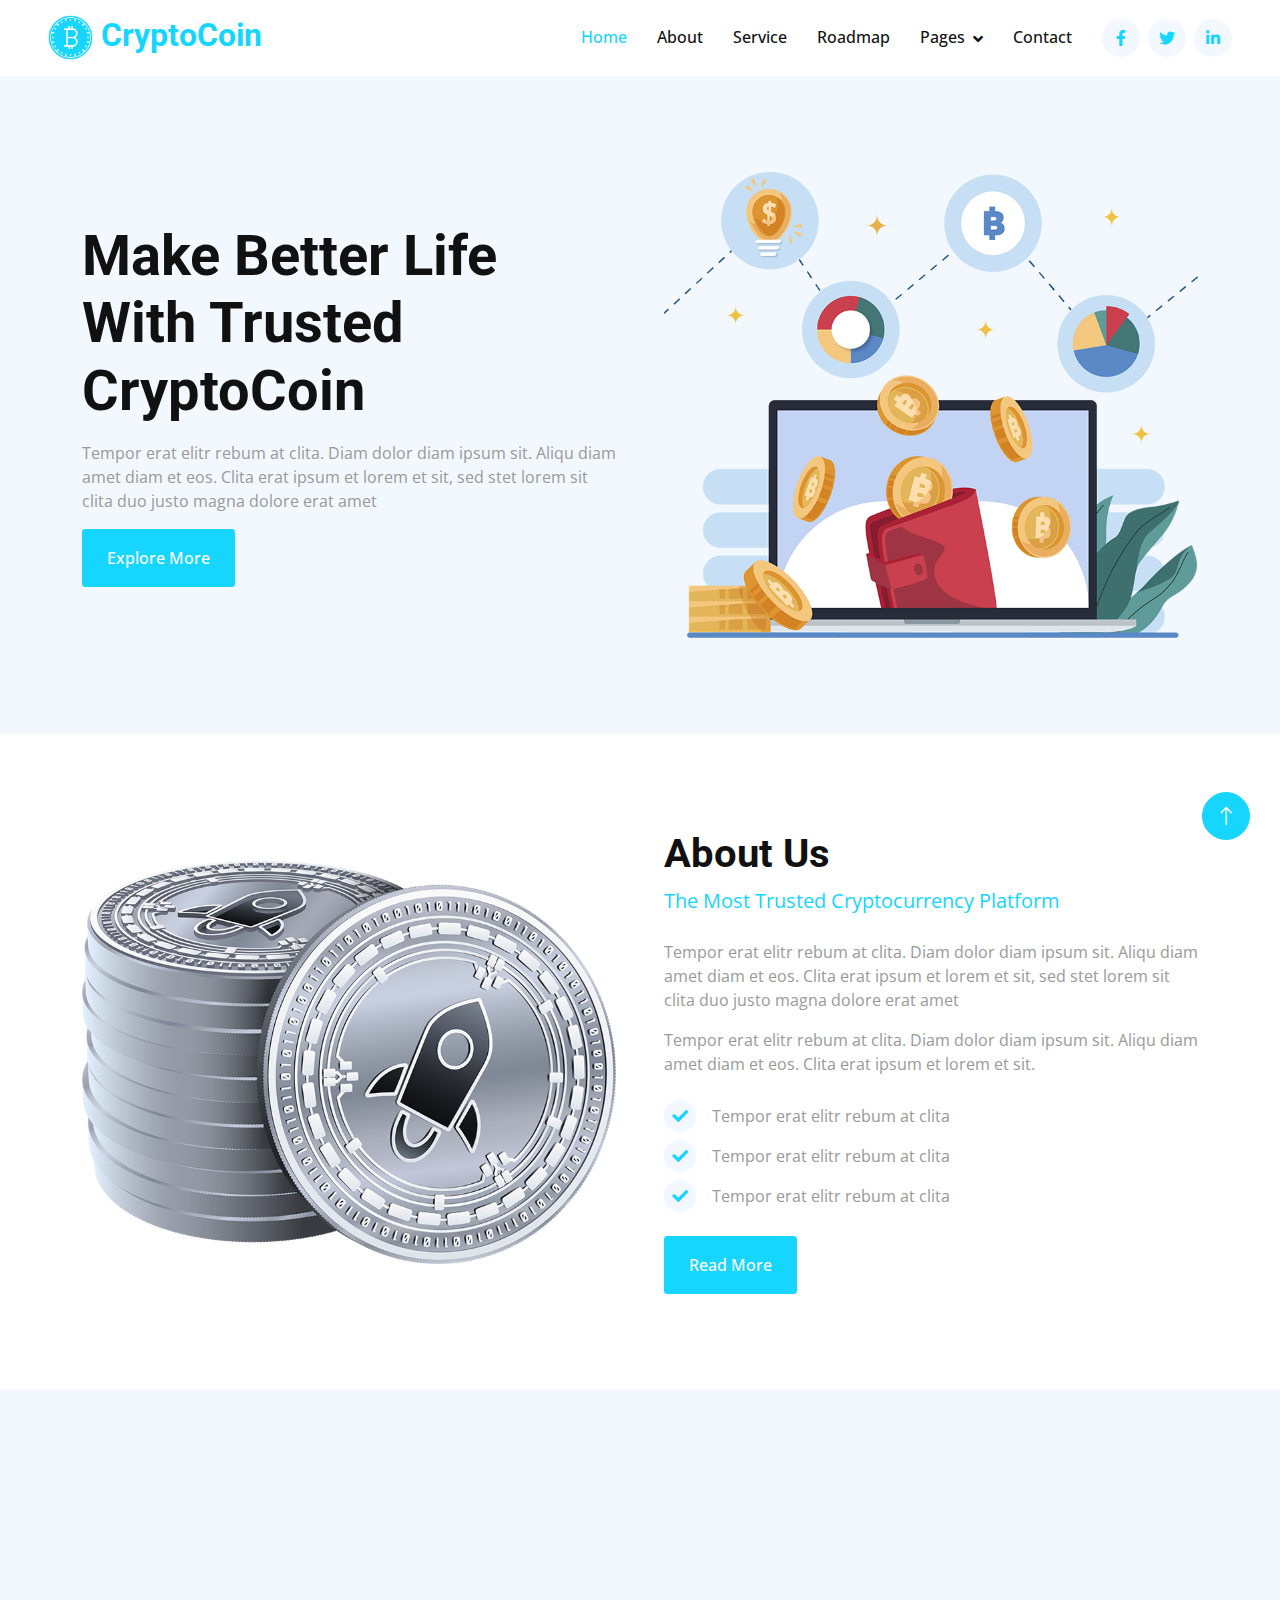
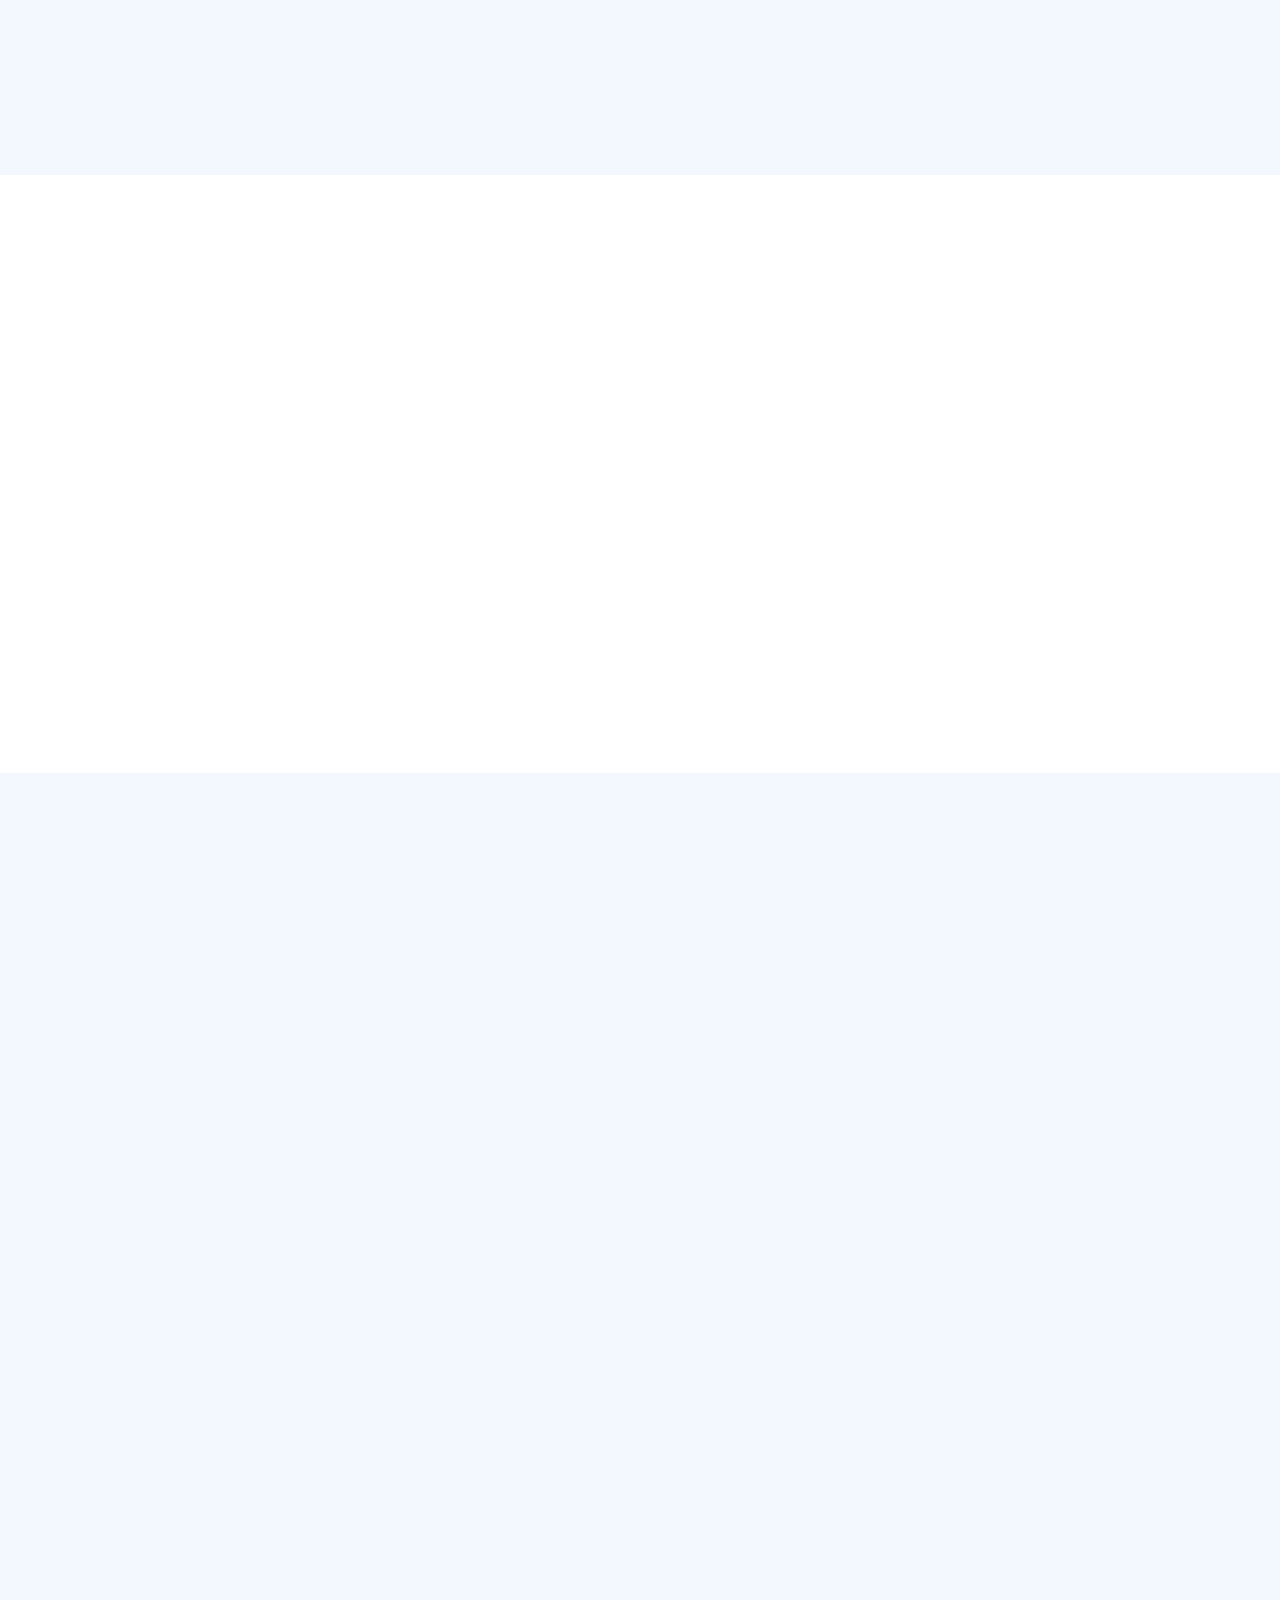
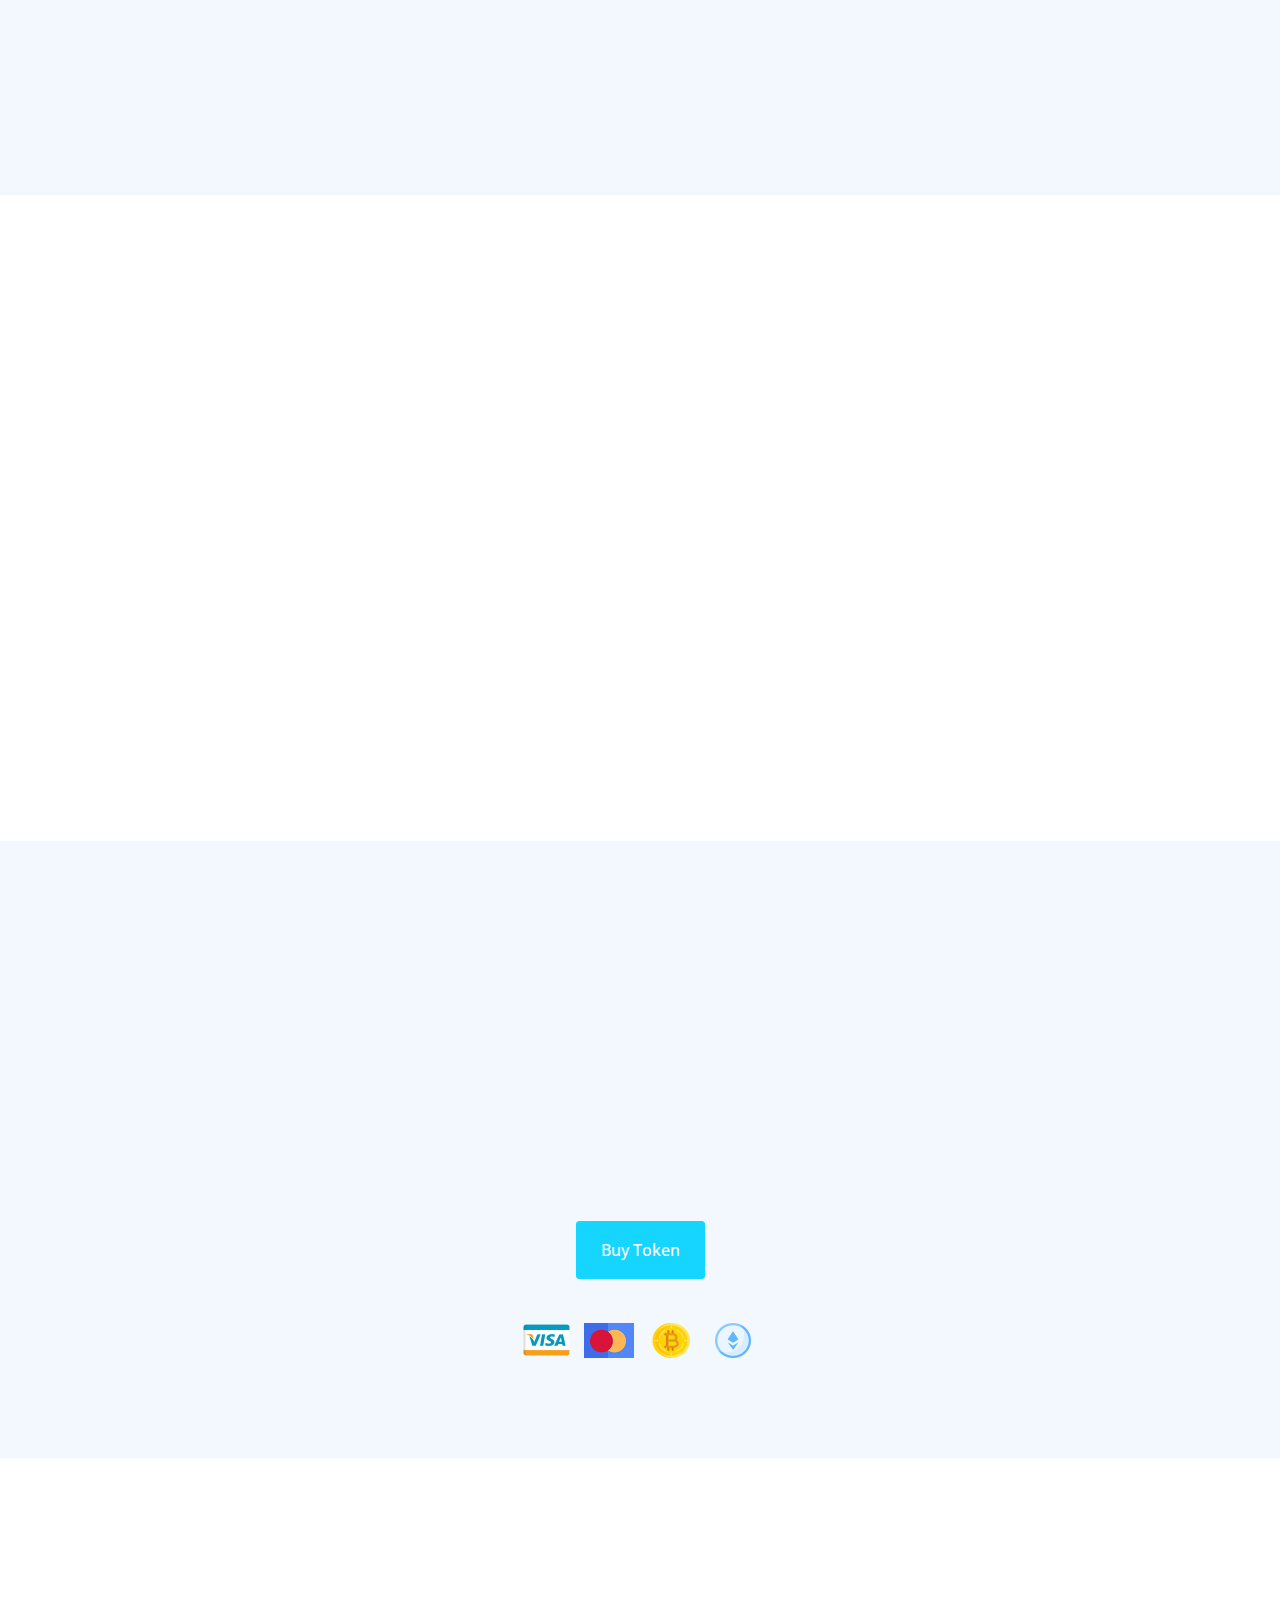
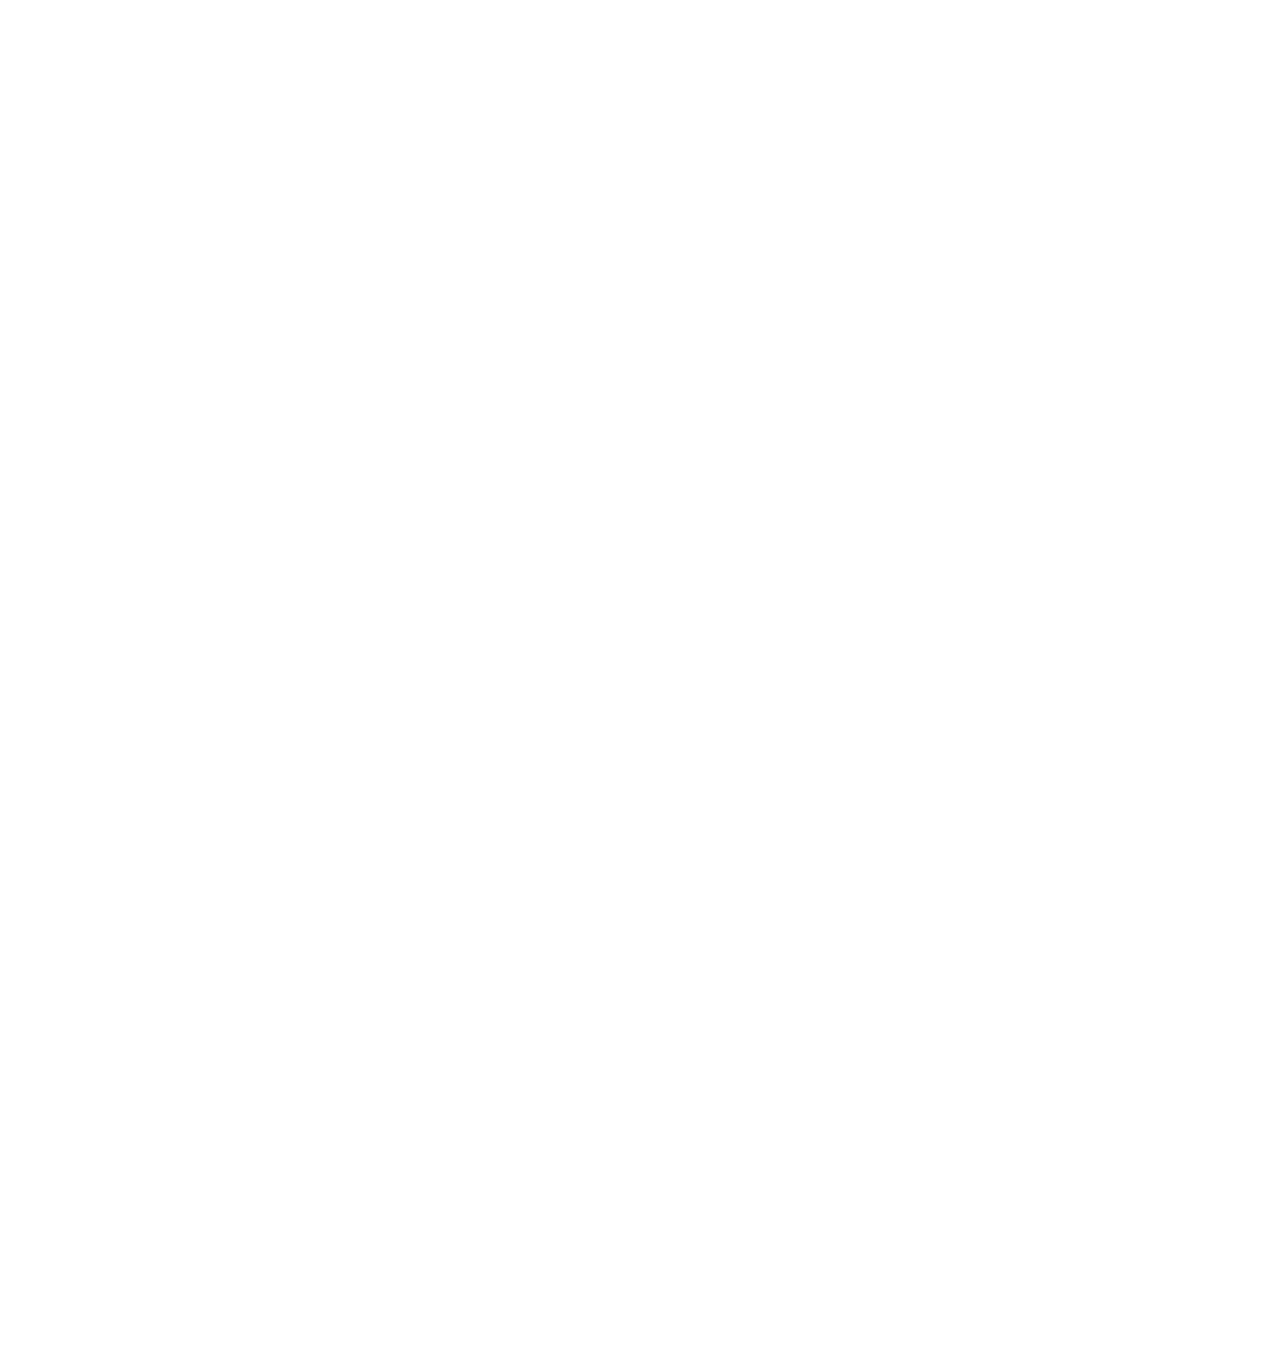
<file: public/asset/technext.github.io/CryptoCoin/index.html>
<!DOCTYPE html>
<html lang="en">


<!-- Mirrored from technext.github.io/CryptoCoin/index.html by HTTrack Website Copier/3.x [XR&CO'2014], Tue, 22 Nov 2022 02:07:13 GMT -->
<!-- Added by HTTrack --><meta http-equiv="content-type" content="text/html;charset=utf-8" /><!-- /Added by HTTrack -->
<head>
    <meta charset="utf-8">
    <title>CryptoCoin - Free Cryptocurrency Website Template</title>
    <meta content="width=device-width, initial-scale=1.0" name="viewport">
    <meta content="" name="keywords">
    <meta content="" name="description">

    <!-- Favicon -->
    <link href="img/favicon.html" rel="icon">

    <!-- Google Web Fonts -->
    <link rel="preconnect" href="https://fonts.googleapis.com/">
    <link rel="preconnect" href="https://fonts.gstatic.com/" crossorigin>
    <link href="https://fonts.googleapis.com/css2?family=Open+Sans:wght@400;500&amp;family=Roboto:wght@500;700&amp;display=swap"
        rel="stylesheet">

    <!-- Icon Font Stylesheet -->
    <link href="../../cdnjs.cloudflare.com/ajax/libs/font-awesome/5.10.0/css/all.min.css" rel="stylesheet">
    <link href="../../cdn.jsdelivr.net/npm/bootstrap-icons%401.4.1/font/bootstrap-icons.css" rel="stylesheet">

    <!-- Libraries Stylesheet -->
    <link href="lib/animate/animate.min.css" rel="stylesheet">
    <link href="lib/owlcarousel/assets/owl.carousel.min.css" rel="stylesheet">

    <!-- Customized Bootstrap Stylesheet -->
    <link href="css/bootstrap.min.css" rel="stylesheet">

    <!-- Template Stylesheet -->
    <link href="css/style.css" rel="stylesheet">
</head>

<body>
    <!-- Spinner Start -->
    <div id="spinner"
        class="show bg-white position-fixed translate-middle w-100 vh-100 top-50 start-50 d-flex align-items-center justify-content-center">
        <div class="spinner-grow text-primary" role="status"></div>
    </div>
    <!-- Spinner End -->


    <!-- Navbar Start -->
    <nav class="navbar navbar-expand-lg bg-white navbar-light sticky-top p-0 px-4 px-lg-5">
        <a href="index.html" class="navbar-brand d-flex align-items-center">
            <h2 class="m-0 text-primary"><img class="img-fluid me-2" src="img/icon-1.png" alt=""
                    style="width: 45px;">CryptoCoin</h2>
        </a>
        <button type="button" class="navbar-toggler" data-bs-toggle="collapse" data-bs-target="#navbarCollapse">
            <span class="navbar-toggler-icon"></span>
        </button>
        <div class="collapse navbar-collapse" id="navbarCollapse">
            <div class="navbar-nav ms-auto py-4 py-lg-0">
                <a href="index.html" class="nav-item nav-link active">Home</a>
                <a href="about.html" class="nav-item nav-link">About</a>
                <a href="service.html" class="nav-item nav-link">Service</a>
                <a href="roadmap.html" class="nav-item nav-link">Roadmap</a>
                <div class="nav-item dropdown">
                    <a href="#" class="nav-link dropdown-toggle" data-bs-toggle="dropdown">Pages</a>
                    <div class="dropdown-menu shadow-sm m-0">
                        <a href="feature.html" class="dropdown-item">Feature</a>
                        <a href="token.html" class="dropdown-item">Token Sale</a>
                        <a href="faq.html" class="dropdown-item">FAQs</a>
                        <a href="404.html" class="dropdown-item">404 Page</a>
                    </div>
                </div>
                <a href="contact.html" class="nav-item nav-link">Contact</a>
            </div>
            <div class="h-100 d-lg-inline-flex align-items-center d-none">
                <a class="btn btn-square rounded-circle bg-light text-primary me-2" href="#"><i
                        class="fab fa-facebook-f"></i></a>
                <a class="btn btn-square rounded-circle bg-light text-primary me-2" href="#"><i
                        class="fab fa-twitter"></i></a>
                <a class="btn btn-square rounded-circle bg-light text-primary me-0" href="#"><i
                        class="fab fa-linkedin-in"></i></a>
            </div>
        </div>
    </nav>
    <!-- Navbar End -->


    <!-- Header Start -->
    <div class="container-fluid hero-header bg-light py-5 mb-5">
        <div class="container py-5">
            <div class="row g-5 align-items-center">
                <div class="col-lg-6">
                    <h1 class="display-4 mb-3 animated slideInDown">Make Better Life With Trusted CryptoCoin</h1>
                    <p class="animated slideInDown">Tempor erat elitr rebum at clita. Diam dolor diam ipsum sit. Aliqu
                        diam amet diam et eos. Clita erat ipsum et lorem et sit, sed stet lorem sit clita duo justo
                        magna dolore erat amet</p>
                    <a href="#" class="btn btn-primary py-3 px-4 animated slideInDown">Explore More</a>
                </div>
                <div class="col-lg-6 animated fadeIn">
                    <img class="img-fluid animated pulse infinite" style="animation-duration: 3s;" src="img/hero-1.png"
                        alt="">
                </div>
            </div>
        </div>
    </div>
    <!-- Header End -->


    <!-- About Start -->
    <div class="container-xxl py-5">
        <div class="container">
            <div class="row g-5 align-items-center">
                <div class="col-lg-6 wow fadeInUp" data-wow-delay="0.1s">
                    <img class="img-fluid" src="img/about.png" alt="">
                </div>
                <div class="col-lg-6 wow fadeInUp" data-wow-delay="0.5s">
                    <div class="h-100">
                        <h1 class="display-6">About Us</h1>
                        <p class="text-primary fs-5 mb-4">The Most Trusted Cryptocurrency Platform</p>
                        <p>Tempor erat elitr rebum at clita. Diam dolor diam ipsum sit. Aliqu diam amet diam et eos.
                            Clita erat ipsum et lorem et sit, sed stet lorem sit clita duo justo magna dolore erat amet
                        </p>
                        <p class="mb-4">Tempor erat elitr rebum at clita. Diam dolor diam ipsum sit. Aliqu diam amet
                            diam et eos. Clita erat ipsum et lorem et sit.</p>
                        <div class="d-flex align-items-center mb-2">
                            <i class="fa fa-check bg-light text-primary btn-sm-square rounded-circle me-3 fw-bold"></i>
                            <span>Tempor erat elitr rebum at clita</span>
                        </div>
                        <div class="d-flex align-items-center mb-2">
                            <i class="fa fa-check bg-light text-primary btn-sm-square rounded-circle me-3 fw-bold"></i>
                            <span>Tempor erat elitr rebum at clita</span>
                        </div>
                        <div class="d-flex align-items-center mb-4">
                            <i class="fa fa-check bg-light text-primary btn-sm-square rounded-circle me-3 fw-bold"></i>
                            <span>Tempor erat elitr rebum at clita</span>
                        </div>
                        <a class="btn btn-primary py-3 px-4" href="#">Read More</a>
                    </div>
                </div>
            </div>
        </div>
    </div>
    <!-- About End -->


    <!-- Facts Start -->
    <div class="container-xxl bg-light py-5 my-5">
        <div class="container py-5">
            <div class="row g-5">
                <div class="col-lg-4 col-md-6 text-center wow fadeIn" data-wow-delay="0.1s">
                    <img class="img-fluid mb-4" src="img/icon-9.png" alt="">
                    <h1 class="display-4" data-toggle="counter-up">123456</h1>
                    <p class="fs-5 text-primary mb-0">Today Transactions</p>
                </div>
                <div class="col-lg-4 col-md-6 text-center wow fadeIn" data-wow-delay="0.3s">
                    <img class="img-fluid mb-4" src="img/icon-10.png" alt="">
                    <h1 class="display-4" data-toggle="counter-up">123456</h1>
                    <p class="fs-5 text-primary mb-0">Monthly Transactions</p>
                </div>
                <div class="col-lg-4 col-md-6 text-center wow fadeIn" data-wow-delay="0.5s">
                    <img class="img-fluid mb-4" src="img/icon-2.png" alt="">
                    <h1 class="display-4" data-toggle="counter-up">123456</h1>
                    <p class="fs-5 text-primary mb-0">Total Transactions</p>
                </div>
            </div>
        </div>
    </div>
    <!-- Facts End -->


    <!-- Features Start -->
    <div class="container-xxl py-5">
        <div class="container">
            <div class="text-center mx-auto wow fadeInUp" data-wow-delay="0.1s" style="max-width: 500px;">
                <h1 class="display-6">Why Us!</h1>
                <p class="text-primary fs-5 mb-5">The Best In The crypto Industry</p>
            </div>
            <div class="row g-5">
                <div class="col-lg-4 col-md-6 wow fadeInUp" data-wow-delay="0.1s">
                    <div class="d-flex align-items-start">
                        <img class="img-fluid flex-shrink-0" src="img/icon-7.png" alt="">
                        <div class="ps-4">
                            <h5 class="mb-3">Easy To Start</h5>
                            <span>Aliqu diam amet diam et eos. Clita erat ipsum et lorem et sit, sed stet lorem sit
                                clita duo justo</span>
                        </div>
                    </div>
                </div>
                <div class="col-lg-4 col-md-6 wow fadeInUp" data-wow-delay="0.3s">
                    <div class="d-flex align-items-start">
                        <img class="img-fluid flex-shrink-0" src="img/icon-6.png" alt="">
                        <div class="ps-4">
                            <h5 class="mb-3">Safe & Secure</h5>
                            <span>Aliqu diam amet diam et eos. Clita erat ipsum et lorem et sit, sed stet lorem sit
                                clita duo justo</span>
                        </div>
                    </div>
                </div>
                <div class="col-lg-4 col-md-6 wow fadeInUp" data-wow-delay="0.5s">
                    <div class="d-flex align-items-start">
                        <img class="img-fluid flex-shrink-0" src="img/icon-5.png" alt="">
                        <div class="ps-4">
                            <h5 class="mb-3">Affordable Plans</h5>
                            <span>Aliqu diam amet diam et eos. Clita erat ipsum et lorem et sit, sed stet lorem sit
                                clita duo justo</span>
                        </div>
                    </div>
                </div>
                <div class="col-lg-4 col-md-6 wow fadeInUp" data-wow-delay="0.1s">
                    <div class="d-flex align-items-start">
                        <img class="img-fluid flex-shrink-0" src="img/icon-4.png" alt="">
                        <div class="ps-4">
                            <h5 class="mb-3">Secure Storage</h5>
                            <span>Aliqu diam amet diam et eos. Clita erat ipsum et lorem et sit, sed stet lorem sit
                                clita duo justo</span>
                        </div>
                    </div>
                </div>
                <div class="col-lg-4 col-md-6 wow fadeInUp" data-wow-delay="0.3s">
                    <div class="d-flex align-items-start">
                        <img class="img-fluid flex-shrink-0" src="img/icon-3.png" alt="">
                        <div class="ps-4">
                            <h5 class="mb-3">Protected By Insurance</h5>
                            <span>Aliqu diam amet diam et eos. Clita erat ipsum et lorem et sit, sed stet lorem sit
                                clita duo justo</span>
                        </div>
                    </div>
                </div>
                <div class="col-lg-4 col-md-6 wow fadeInUp" data-wow-delay="0.5s">
                    <div class="d-flex align-items-start">
                        <img class="img-fluid flex-shrink-0" src="img/icon-8.png" alt="">
                        <div class="ps-4">
                            <h5 class="mb-3">24/7 Support</h5>
                            <span>Aliqu diam amet diam et eos. Clita erat ipsum et lorem et sit, sed stet lorem sit
                                clita duo justo</span>
                        </div>
                    </div>
                </div>
            </div>
        </div>
    </div>
    <!-- Features End -->


    <!-- Service Start -->
    <div class="container-xxl bg-light py-5 my-5">
        <div class="container py-5">
            <div class="text-center mx-auto wow fadeInUp" data-wow-delay="0.1s" style="max-width: 500px;">
                <h1 class="display-6">Services</h1>
                <p class="text-primary fs-5 mb-5">Buy, Sell And Exchange Cryptocurrency</p>
            </div>
            <div class="row g-4">
                <div class="col-lg-4 col-md-6 wow fadeInUp" data-wow-delay="0.1s">
                    <div class="service-item bg-white p-5">
                        <img class="img-fluid mb-4" src="img/icon-7.png" alt="">
                        <h5 class="mb-3">Currency Wallet</h5>
                        <p>Aliqu diam amet diam et eos. Clita erat ipsum et lorem et sit, sed stet lorem sit clita duo
                            justo</p>
                        <a href="#">Read More <i class="fa fa-arrow-right ms-2"></i></a>
                    </div>
                </div>
                <div class="col-lg-4 col-md-6 wow fadeInUp" data-wow-delay="0.3s">
                    <div class="service-item bg-white p-5">
                        <img class="img-fluid mb-4" src="img/icon-3.png" alt="">
                        <h5 class="mb-3">Currency Transaction</h5>
                        <p>Aliqu diam amet diam et eos. Clita erat ipsum et lorem et sit, sed stet lorem sit clita duo
                            justo</p>
                        <a href="#">Read More <i class="fa fa-arrow-right ms-2"></i></a>
                    </div>
                </div>
                <div class="col-lg-4 col-md-6 wow fadeInUp" data-wow-delay="0.5s">
                    <div class="service-item bg-white p-5">
                        <img class="img-fluid mb-4" src="img/icon-9.png" alt="">
                        <h5 class="mb-3">Bitcoin Investment</h5>
                        <p>Aliqu diam amet diam et eos. Clita erat ipsum et lorem et sit, sed stet lorem sit clita duo
                            justo</p>
                        <a href="#">Read More <i class="fa fa-arrow-right ms-2"></i></a>
                    </div>
                </div>
                <div class="col-lg-4 col-md-6 wow fadeInUp" data-wow-delay="0.1s">
                    <div class="service-item bg-white p-5">
                        <img class="img-fluid mb-4" src="img/icon-5.png" alt="">
                        <h5 class="mb-3">Currency Exchange</h5>
                        <p>Aliqu diam amet diam et eos. Clita erat ipsum et lorem et sit, sed stet lorem sit clita duo
                            justo</p>
                        <a href="#">Read More <i class="fa fa-arrow-right ms-2"></i></a>
                    </div>
                </div>
                <div class="col-lg-4 col-md-6 wow fadeInUp" data-wow-delay="0.3s">
                    <div class="service-item bg-white p-5">
                        <img class="img-fluid mb-4" src="img/icon-2.png" alt="">
                        <h5 class="mb-3">Bitcoin Escrow</h5>
                        <p>Aliqu diam amet diam et eos. Clita erat ipsum et lorem et sit, sed stet lorem sit clita duo
                            justo</p>
                        <a href="#">Read More <i class="fa fa-arrow-right ms-2"></i></a>
                    </div>
                </div>
                <div class="col-lg-4 col-md-6 wow fadeInUp" data-wow-delay="0.5s">
                    <div class="service-item bg-white p-5">
                        <img class="img-fluid mb-4" src="img/icon-8.png" alt="">
                        <h5 class="mb-3">Token Sale</h5>
                        <p>Aliqu diam amet diam et eos. Clita erat ipsum et lorem et sit, sed stet lorem sit clita duo
                            justo</p>
                        <a href="#">Read More <i class="fa fa-arrow-right ms-2"></i></a>
                    </div>
                </div>
            </div>
        </div>
    </div>
    <!-- Service End -->


    <!-- Roadmap Start -->
    <div class="container-xxl py-5">
        <div class="container">
            <div class="text-center mx-auto wow fadeInUp" data-wow-delay="0.1s" style="max-width: 500px;">
                <h1 class="display-6">Roadmap</h1>
                <p class="text-primary fs-5 mb-5">We Translate Your Dream Into Reality</p>
            </div>
            <div class="owl-carousel roadmap-carousel wow fadeInUp" data-wow-delay="0.1s">
                <div class="roadmap-item">
                    <div class="roadmap-point"><span></span></div>
                    <h5>January 2045</h5>
                    <span>Diam dolor ipsum sit amet erat ipsum lorem sit</span>
                </div>
                <div class="roadmap-item">
                    <div class="roadmap-point"><span></span></div>
                    <h5>March 2045</h5>
                    <span>Diam dolor ipsum sit amet erat ipsum lorem sit</span>
                </div>
                <div class="roadmap-item">
                    <div class="roadmap-point"><span></span></div>
                    <h5>May 2045</h5>
                    <span>Diam dolor ipsum sit amet erat ipsum lorem sit</span>
                </div>
                <div class="roadmap-item">
                    <div class="roadmap-point"><span></span></div>
                    <h5>July 2045</h5>
                    <span>Diam dolor ipsum sit amet erat ipsum lorem sit</span>
                </div>
                <div class="roadmap-item">
                    <div class="roadmap-point"><span></span></div>
                    <h5>September 2045</h5>
                    <span>Diam dolor ipsum sit amet erat ipsum lorem sit</span>
                </div>
                <div class="roadmap-item">
                    <div class="roadmap-point"><span></span></div>
                    <h5>November 2045</h5>
                    <span>Diam dolor ipsum sit amet erat ipsum lorem sit</span>
                </div>
            </div>
        </div>
    </div>
    <!-- Roadmap End -->


    <!-- Token Sale Start -->
    <div class="container-xxl bg-light py-5 my-5">
        <div class="container py-5">
            <div class="text-center mx-auto wow fadeInUp" data-wow-delay="0.1s" style="max-width: 500px;">
                <h1 class="display-6">Token Sale</h1>
                <p class="text-primary fs-5 mb-5">Token Sale Countdown</p>
            </div>
            <div class="row g-3">
                <div class="col-6 col-md-3 wow fadeIn" data-wow-delay="0.1s">
                    <div class="bg-white text-center p-3">
                        <h1 class="mb-0">0</h1>
                        <span class="text-primary fs-5">Days</span>
                    </div>
                </div>
                <div class="col-6 col-md-3 wow fadeIn" data-wow-delay="0.3s">
                    <div class="bg-white text-center p-3">
                        <h1 class="mb-0">0</h1>
                        <span class="text-primary fs-5">Hours</span>
                    </div>
                </div>
                <div class="col-6 col-md-3 wow fadeIn" data-wow-delay="0.5s">
                    <div class="bg-white text-center p-3">
                        <h1 class="mb-0">0</h1>
                        <span class="text-primary fs-5">Minutes</span>
                    </div>
                </div>
                <div class="col-6 col-md-3 wow fadeIn" data-wow-delay="0.7s">
                    <div class="bg-white text-center p-3">
                        <h1 class="mb-0">0</h1>
                        <span class="text-primary fs-5">Seconds</span>
                    </div>
                </div>
                <div class="col-12 text-center py-4">
                    <a class="btn btn-primary py-3 px-4" href="#">Buy Token</a>
                </div>
                <div class="col-12 text-center">
                    <img class="img-fluid m-1" src="img/payment-1.png" alt="" style="width: 50px;">
                    <img class="img-fluid m-1" src="img/payment-2.png" alt="" style="width: 50px;">
                    <img class="img-fluid m-1" src="img/payment-3.png" alt="" style="width: 50px;">
                    <img class="img-fluid m-1" src="img/payment-4.png" alt="" style="width: 50px;">
                </div>
            </div>
        </div>
    </div>
    <!-- Token Sale Start -->


    <!-- FAQs Start -->
    <div class="container-xxl py-5">
        <div class="container">
            <div class="text-center mx-auto wow fadeInUp" data-wow-delay="0.1s" style="max-width: 500px;">
                <h1 class="display-6">FAQs</h1>
                <p class="text-primary fs-5 mb-5">Frequently Asked Questions</p>
            </div>
            <div class="row justify-content-center">
                <div class="col-lg-10">
                    <div class="accordion" id="accordionExample">
                        <div class="accordion-item wow fadeInUp" data-wow-delay="0.1s">
                            <h2 class="accordion-header" id="headingOne">
                                <button class="accordion-button" type="button" data-bs-toggle="collapse"
                                    data-bs-target="#collapseOne" aria-expanded="true" aria-controls="collapseOne">
                                    How to build a website?
                                </button>
                            </h2>
                            <div id="collapseOne" class="accordion-collapse collapse show" aria-labelledby="headingOne"
                                data-bs-parent="#accordionExample">
                                <div class="accordion-body">
                                    Dolor nonumy tempor elitr et rebum ipsum sit duo duo. Diam sed sed magna et magna
                                    diam aliquyam amet dolore ipsum erat duo. Sit rebum magna duo labore no diam.
                                </div>
                            </div>
                        </div>
                        <div class="accordion-item wow fadeInUp" data-wow-delay="0.2s">
                            <h2 class="accordion-header" id="headingTwo">
                                <button class="accordion-button collapsed" type="button" data-bs-toggle="collapse"
                                    data-bs-target="#collapseTwo" aria-expanded="false" aria-controls="collapseTwo">
                                    How long will it take to get a new website?
                                </button>
                            </h2>
                            <div id="collapseTwo" class="accordion-collapse collapse" aria-labelledby="headingTwo"
                                data-bs-parent="#accordionExample">
                                <div class="accordion-body">
                                    Dolor nonumy tempor elitr et rebum ipsum sit duo duo. Diam sed sed magna et magna
                                    diam aliquyam amet dolore ipsum erat duo. Sit rebum magna duo labore no diam.
                                </div>
                            </div>
                        </div>
                        <div class="accordion-item wow fadeInUp" data-wow-delay="0.3s">
                            <h2 class="accordion-header" id="headingThree">
                                <button class="accordion-button collapsed" type="button" data-bs-toggle="collapse"
                                    data-bs-target="#collapseThree" aria-expanded="false" aria-controls="collapseThree">
                                    Do you only create HTML websites?
                                </button>
                            </h2>
                            <div id="collapseThree" class="accordion-collapse collapse" aria-labelledby="headingThree"
                                data-bs-parent="#accordionExample">
                                <div class="accordion-body">
                                    Dolor nonumy tempor elitr et rebum ipsum sit duo duo. Diam sed sed magna et magna
                                    diam aliquyam amet dolore ipsum erat duo. Sit rebum magna duo labore no diam.
                                </div>
                            </div>
                        </div>
                        <div class="accordion-item wow fadeInUp" data-wow-delay="0.4s">
                            <h2 class="accordion-header" id="headingFour">
                                <button class="accordion-button collapsed" type="button" data-bs-toggle="collapse"
                                    data-bs-target="#collapseFour" aria-expanded="true" aria-controls="collapseFour">
                                    Will my website be mobile-friendly?
                                </button>
                            </h2>
                            <div id="collapseFour" class="accordion-collapse collapse" aria-labelledby="headingFour"
                                data-bs-parent="#accordionExample">
                                <div class="accordion-body">
                                    Dolor nonumy tempor elitr et rebum ipsum sit duo duo. Diam sed sed magna et magna
                                    diam aliquyam amet dolore ipsum erat duo. Sit rebum magna duo labore no diam.
                                </div>
                            </div>
                        </div>
                        <div class="accordion-item wow fadeInUp" data-wow-delay="0.5s">
                            <h2 class="accordion-header" id="headingFive">
                                <button class="accordion-button collapsed" type="button" data-bs-toggle="collapse"
                                    data-bs-target="#collapseFive" aria-expanded="false" aria-controls="collapseFive">
                                    Will you maintain my site for me?
                                </button>
                            </h2>
                            <div id="collapseFive" class="accordion-collapse collapse" aria-labelledby="headingFive"
                                data-bs-parent="#accordionExample">
                                <div class="accordion-body">
                                    Dolor nonumy tempor elitr et rebum ipsum sit duo duo. Diam sed sed magna et magna
                                    diam aliquyam amet dolore ipsum erat duo. Sit rebum magna duo labore no diam.
                                </div>
                            </div>
                        </div>
                        <div class="accordion-item wow fadeInUp" data-wow-delay="0.6s">
                            <h2 class="accordion-header" id="headingSix">
                                <button class="accordion-button collapsed" type="button" data-bs-toggle="collapse"
                                    data-bs-target="#collapseSix" aria-expanded="false" aria-controls="collapseSix">
                                    I’m on a strict budget. Do you have any low cost options?
                                </button>
                            </h2>
                            <div id="collapseSix" class="accordion-collapse collapse" aria-labelledby="headingSix"
                                data-bs-parent="#accordionExample">
                                <div class="accordion-body">
                                    Dolor nonumy tempor elitr et rebum ipsum sit duo duo. Diam sed sed magna et magna
                                    diam aliquyam amet dolore ipsum erat duo. Sit rebum magna duo labore no diam.
                                </div>
                            </div>
                        </div>
                        <div class="accordion-item wow fadeInUp" data-wow-delay="0.7s">
                            <h2 class="accordion-header" id="headingSeven">
                                <button class="accordion-button collapsed" type="button" data-bs-toggle="collapse"
                                    data-bs-target="#collapseSeven" aria-expanded="false" aria-controls="collapseSeven">
                                    Will you maintain my site for me?
                                </button>
                            </h2>
                            <div id="collapseSeven" class="accordion-collapse collapse" aria-labelledby="headingSeven"
                                data-bs-parent="#accordionExample">
                                <div class="accordion-body">
                                    Dolor nonumy tempor elitr et rebum ipsum sit duo duo. Diam sed sed magna et magna
                                    diam aliquyam amet dolore ipsum erat duo. Sit rebum magna duo labore no diam.
                                </div>
                            </div>
                        </div>
                        <div class="accordion-item wow fadeInUp" data-wow-delay="0.8s">
                            <h2 class="accordion-header" id="headingEight">
                                <button class="accordion-button collapsed" type="button" data-bs-toggle="collapse"
                                    data-bs-target="#collapseEight" aria-expanded="false" aria-controls="collapseEight">
                                    I’m on a strict budget. Do you have any low cost options?
                                </button>
                            </h2>
                            <div id="collapseEight" class="accordion-collapse collapse" aria-labelledby="headingEight"
                                data-bs-parent="#accordionExample">
                                <div class="accordion-body">
                                    Dolor nonumy tempor elitr et rebum ipsum sit duo duo. Diam sed sed magna et magna
                                    diam aliquyam amet dolore ipsum erat duo. Sit rebum magna duo labore no diam.
                                </div>
                            </div>
                        </div>
                    </div>
                </div>
            </div>
        </div>
    </div>
    <!-- FAQs Start -->


    <!-- Footer Start -->
    <div class="container-fluid bg-light footer mt-5 pt-5 wow fadeIn" data-wow-delay="0.1s">
        <div class="container py-5">
            <div class="row g-5">
                <div class="col-md-6">
                    <h1 class="text-primary mb-4"><img class="img-fluid me-2" src="img/icon-1.png" alt=""
                            style="width: 45px;">CryptoCoin</h1>
                    <span>Diam dolor diam ipsum sit. Aliqu diam amet diam et eos. Clita erat ipsum et lorem et sit, sed
                        stet lorem sit clita. Diam dolor diam ipsum sit. Aliqu diam amet diam et eos. Clita erat ipsum
                        et lorem et sit.</span>
                </div>
                <div class="col-md-6">
                    <h5 class="mb-4">Newsletter</h5>
                    <p>Clita erat ipsum et lorem et sit, sed stet lorem sit clita.</p>
                    <div class="position-relative">
                        <input class="form-control bg-transparent w-100 py-3 ps-4 pe-5" type="text"
                            placeholder="Your email">
                        <button type="button"
                            class="btn btn-primary py-2 px-3 position-absolute top-0 end-0 mt-2 me-2">SignUp</button>
                    </div>
                </div>
                <div class="col-lg-3 col-md-6">
                    <h5 class="mb-4">Get In Touch</h5>
                    <p><i class="fa fa-map-marker-alt me-3"></i>123 Street, New York, USA</p>
                    <p><i class="fa fa-phone-alt me-3"></i>+012 345 67890</p>
                    <p><i class="fa fa-envelope me-3"></i>info@example.com</p>
                </div>
                <div class="col-lg-3 col-md-6">
                    <h5 class="mb-4">Our Services</h5>
                    <a class="btn btn-link" href="#">Currency Wallet</a>
                    <a class="btn btn-link" href="#">Currency Transaction</a>
                    <a class="btn btn-link" href="#">Bitcoin Investment</a>
                    <a class="btn btn-link" href="#">Token Sale</a>
                </div>
                <div class="col-lg-3 col-md-6">
                    <h5 class="mb-4">Quick Links</h5>
                    <a class="btn btn-link" href="#">About Us</a>
                    <a class="btn btn-link" href="#">Contact Us</a>
                    <a class="btn btn-link" href="#">Our Services</a>
                    <a class="btn btn-link" href="#">Terms & Condition</a>
                </div>
                <div class="col-lg-3 col-md-6">
                    <h5 class="mb-4">Follow Us</h5>
                    <div class="d-flex">
                        <a class="btn btn-square rounded-circle me-1" href="#"><i class="fab fa-twitter"></i></a>
                        <a class="btn btn-square rounded-circle me-1" href="#"><i class="fab fa-facebook-f"></i></a>
                        <a class="btn btn-square rounded-circle me-1" href="#"><i class="fab fa-youtube"></i></a>
                        <a class="btn btn-square rounded-circle me-1" href="#"><i class="fab fa-linkedin-in"></i></a>
                    </div>
                </div>
            </div>
        </div>
        <div class="container-fluid copyright">
            <div class="container">
                <div class="row">
                    <div class="col-md-6 text-center text-md-start mb-3 mb-md-0">
                        &copy; <a href="#">Your Site Name</a>, All Right Reserved.
                    </div>
                    <div class="col-md-6 text-center text-md-end">
                        <!--/*** This template is free as long as you keep the footer author’s credit link/attribution link/backlink. If you'd like to use the template without the footer author’s credit link/attribution link/backlink, you can purchase the Credit Removal License from "https://htmlcodex.com/credit-removal". Thank you for your support. ***/-->
                        Designed By <a href="https://htmlcodex.com/">HTML Codex</a> Distributed By <a
                            href="https://themewagon.com/">ThemeWagon</a>
                    </div>
                </div>
            </div>
        </div>
    </div>
    <!-- Footer End -->


    <!-- Back to Top -->
    <a href="#" class="btn btn-lg btn-primary btn-lg-square rounded-circle back-to-top"><i
            class="bi bi-arrow-up"></i></a>


    <!-- JavaScript Libraries -->
    <script src="../../code.jquery.com/jquery-3.4.1.min.js"></script>
    <script src="../../cdn.jsdelivr.net/npm/bootstrap%405.0.0/dist/js/bootstrap.bundle.min.js"></script>
    <script src="lib/wow/wow.min.js"></script>
    <script src="lib/easing/easing.min.js"></script>
    <script src="lib/waypoints/waypoints.min.js"></script>
    <script src="lib/owlcarousel/owl.carousel.min.js"></script>
    <script src="lib/counterup/counterup.min.js"></script>

    <!-- Template Javascript -->
    <script src="js/main.js"></script>
</body>


<!-- Mirrored from technext.github.io/CryptoCoin/index.html by HTTrack Website Copier/3.x [XR&CO'2014], Tue, 22 Nov 2022 02:07:13 GMT -->
</html>
</file>
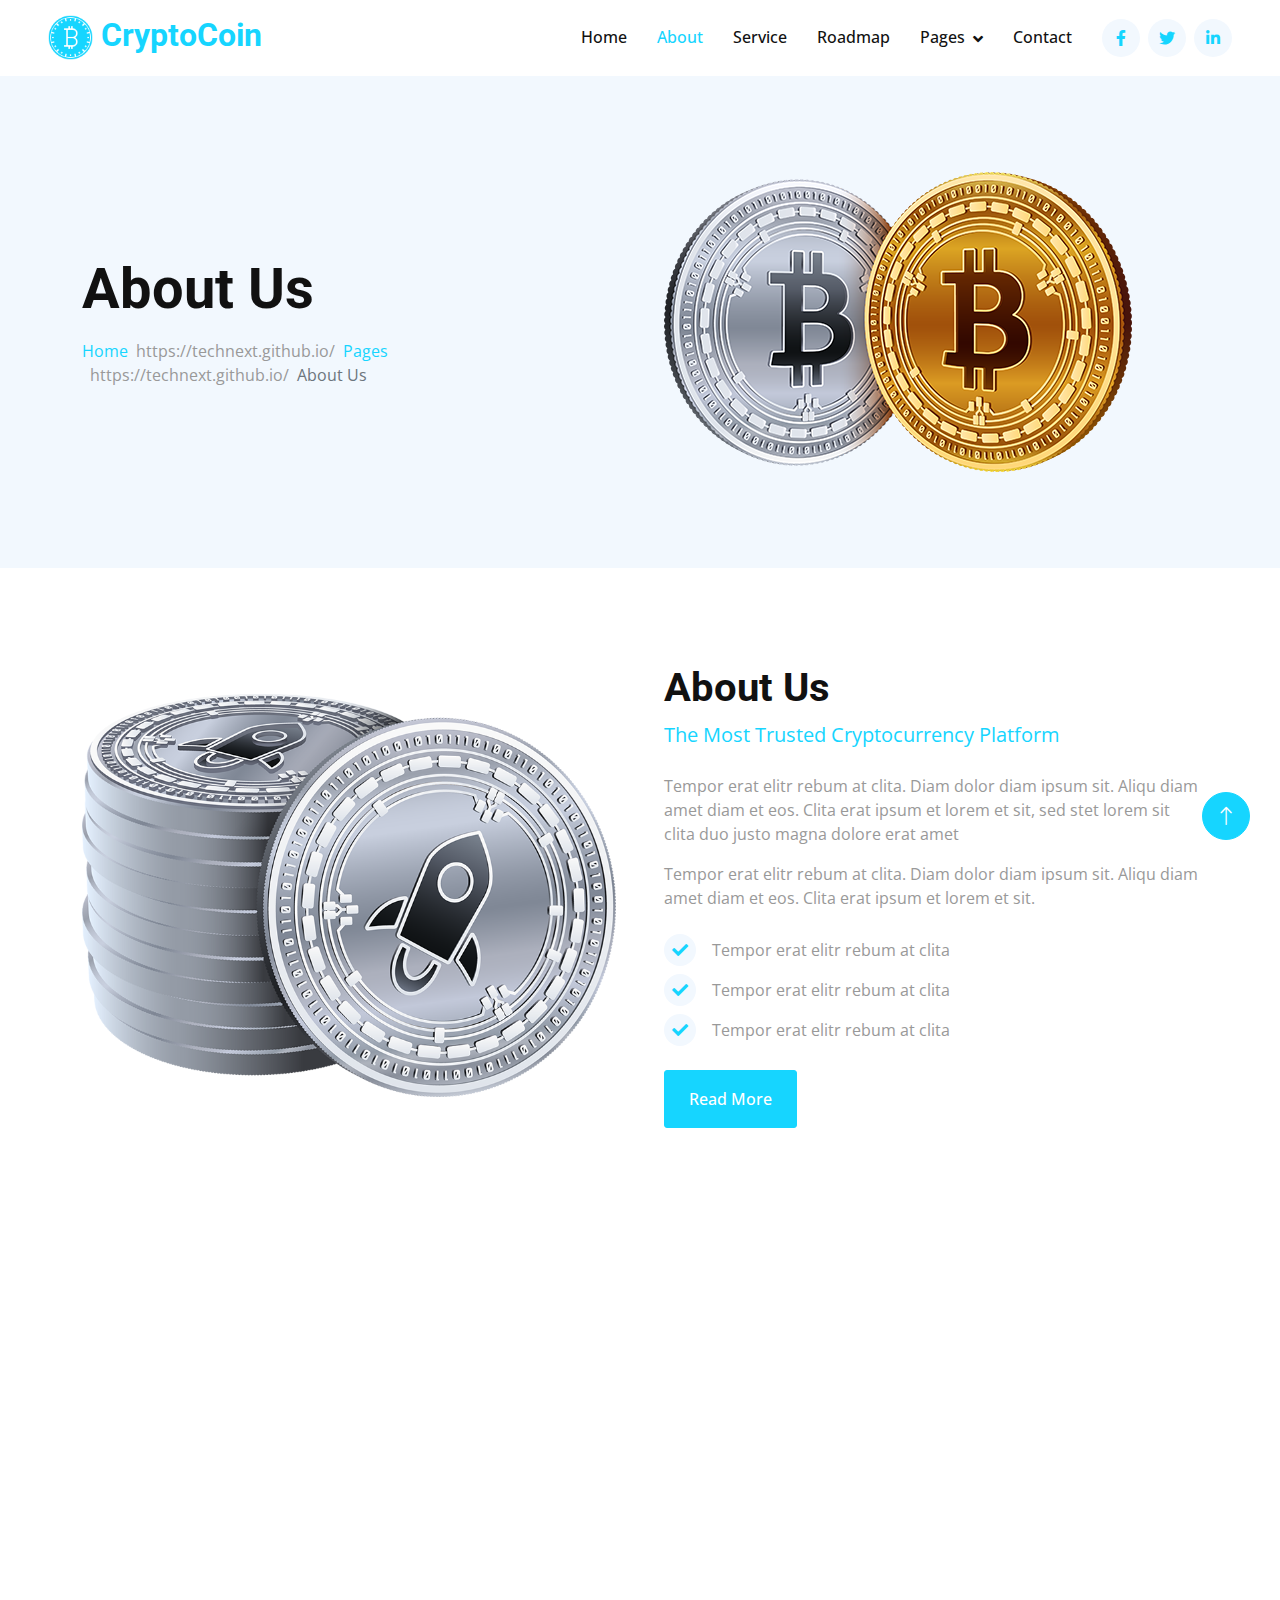
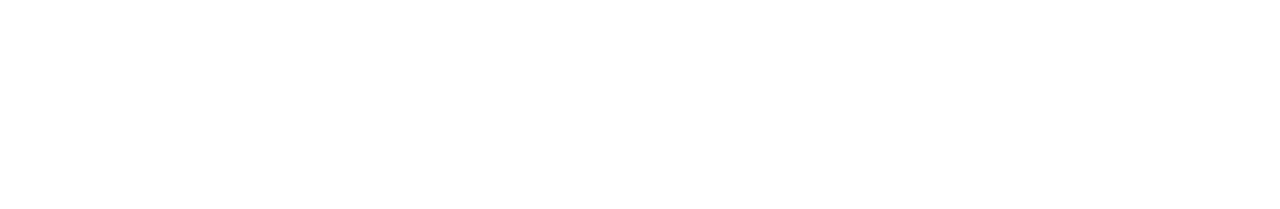
<file: public/asset/technext.github.io/CryptoCoin/about.html>
<!DOCTYPE html>
<html lang="en">


<!-- Mirrored from technext.github.io/CryptoCoin/about.html by HTTrack Website Copier/3.x [XR&CO'2014], Tue, 22 Nov 2022 02:07:13 GMT -->
<!-- Added by HTTrack --><meta http-equiv="content-type" content="text/html;charset=utf-8" /><!-- /Added by HTTrack -->
<head>
    <meta charset="utf-8">
    <title>CryptoCoin - Free Cryptocurrency Website Template</title>
    <meta content="width=device-width, initial-scale=1.0" name="viewport">
    <meta content="" name="keywords">
    <meta content="" name="description">

    <!-- Favicon -->
    <link href="img/favicon.html" rel="icon">

    <!-- Google Web Fonts -->
    <link rel="preconnect" href="https://fonts.googleapis.com/">
    <link rel="preconnect" href="https://fonts.gstatic.com/" crossorigin>
    <link href="https://fonts.googleapis.com/css2?family=Open+Sans:wght@400;500&amp;family=Roboto:wght@500;700&amp;display=swap"
        rel="stylesheet">

    <!-- Icon Font Stylesheet -->
    <link href="../../cdnjs.cloudflare.com/ajax/libs/font-awesome/5.10.0/css/all.min.css" rel="stylesheet">
    <link href="../../cdn.jsdelivr.net/npm/bootstrap-icons%401.4.1/font/bootstrap-icons.css" rel="stylesheet">

    <!-- Libraries Stylesheet -->
    <link href="lib/animate/animate.min.css" rel="stylesheet">
    <link href="lib/owlcarousel/assets/owl.carousel.min.css" rel="stylesheet">

    <!-- Customized Bootstrap Stylesheet -->
    <link href="css/bootstrap.min.css" rel="stylesheet">

    <!-- Template Stylesheet -->
    <link href="css/style.css" rel="stylesheet">
</head>

<body>
    <!-- Spinner Start -->
    <div id="spinner"
        class="show bg-white position-fixed translate-middle w-100 vh-100 top-50 start-50 d-flex align-items-center justify-content-center">
        <div class="spinner-grow text-primary" role="status"></div>
    </div>
    <!-- Spinner End -->


    <!-- Navbar Start -->
    <nav class="navbar navbar-expand-lg bg-white navbar-light sticky-top p-0 px-4 px-lg-5">
        <a href="index.html" class="navbar-brand d-flex align-items-center">
            <h2 class="m-0 text-primary"><img class="img-fluid me-2" src="img/icon-1.png" alt=""
                    style="width: 45px;">CryptoCoin</h2>
        </a>
        <button type="button" class="navbar-toggler" data-bs-toggle="collapse" data-bs-target="#navbarCollapse">
            <span class="navbar-toggler-icon"></span>
        </button>
        <div class="collapse navbar-collapse" id="navbarCollapse">
            <div class="navbar-nav ms-auto py-4 py-lg-0">
                <a href="index.html" class="nav-item nav-link">Home</a>
                <a href="about.html" class="nav-item nav-link active">About</a>
                <a href="service.html" class="nav-item nav-link">Service</a>
                <a href="roadmap.html" class="nav-item nav-link">Roadmap</a>
                <div class="nav-item dropdown">
                    <a href="#" class="nav-link dropdown-toggle" data-bs-toggle="dropdown">Pages</a>
                    <div class="dropdown-menu shadow-sm m-0">
                        <a href="feature.html" class="dropdown-item">Feature</a>
                        <a href="token.html" class="dropdown-item">Token Sale</a>
                        <a href="faq.html" class="dropdown-item">FAQs</a>
                        <a href="404.html" class="dropdown-item">404 Page</a>
                    </div>
                </div>
                <a href="contact.html" class="nav-item nav-link">Contact</a>
            </div>
            <div class="h-100 d-lg-inline-flex align-items-center d-none">
                <a class="btn btn-square rounded-circle bg-light text-primary me-2" href="#"><i
                        class="fab fa-facebook-f"></i></a>
                <a class="btn btn-square rounded-circle bg-light text-primary me-2" href="#"><i
                        class="fab fa-twitter"></i></a>
                <a class="btn btn-square rounded-circle bg-light text-primary me-0" href="#"><i
                        class="fab fa-linkedin-in"></i></a>
            </div>
        </div>
    </nav>
    <!-- Navbar End -->


    <!-- Header Start -->
    <div class="container-fluid hero-header bg-light py-5 mb-5">
        <div class="container py-5">
            <div class="row g-5 align-items-center">
                <div class="col-lg-6">
                    <h1 class="display-4 mb-3 animated slideInDown">About Us</h1>
                    <nav aria-label="breadcrumb animated slideInDown">
                        <ol class="breadcrumb mb-0">
                            <li class="breadcrumb-item"><a href="#">Home</a></li>
                            <li class="breadcrumb-item"><a href="#">Pages</a></li>
                            <li class="breadcrumb-item active" aria-current="page">About Us</li>
                        </ol>
                    </nav>
                </div>
                <div class="col-lg-6 animated fadeIn">
                    <img class="img-fluid animated pulse infinite" style="animation-duration: 3s;" src="img/hero-2.png"
                        alt="">
                </div>
            </div>
        </div>
    </div>
    <!-- Header End -->


    <!-- About Start -->
    <div class="container-xxl py-5">
        <div class="container">
            <div class="row g-5 align-items-center">
                <div class="col-lg-6 wow fadeInUp" data-wow-delay="0.1s">
                    <img class="img-fluid" src="img/about.png" alt="">
                </div>
                <div class="col-lg-6 wow fadeInUp" data-wow-delay="0.5s">
                    <div class="h-100">
                        <h1 class="display-6">About Us</h1>
                        <p class="text-primary fs-5 mb-4">The Most Trusted Cryptocurrency Platform</p>
                        <p>Tempor erat elitr rebum at clita. Diam dolor diam ipsum sit. Aliqu diam amet diam et eos.
                            Clita erat ipsum et lorem et sit, sed stet lorem sit clita duo justo magna dolore erat amet
                        </p>
                        <p class="mb-4">Tempor erat elitr rebum at clita. Diam dolor diam ipsum sit. Aliqu diam amet
                            diam et eos. Clita erat ipsum et lorem et sit.</p>
                        <div class="d-flex align-items-center mb-2">
                            <i class="fa fa-check bg-light text-primary btn-sm-square rounded-circle me-3 fw-bold"></i>
                            <span>Tempor erat elitr rebum at clita</span>
                        </div>
                        <div class="d-flex align-items-center mb-2">
                            <i class="fa fa-check bg-light text-primary btn-sm-square rounded-circle me-3 fw-bold"></i>
                            <span>Tempor erat elitr rebum at clita</span>
                        </div>
                        <div class="d-flex align-items-center mb-4">
                            <i class="fa fa-check bg-light text-primary btn-sm-square rounded-circle me-3 fw-bold"></i>
                            <span>Tempor erat elitr rebum at clita</span>
                        </div>
                        <a class="btn btn-primary py-3 px-4" href="#">Read More</a>
                    </div>
                </div>
            </div>
        </div>
    </div>
    <!-- About End -->


    <!-- Footer Start -->
    <div class="container-fluid bg-light footer mt-5 pt-5 wow fadeIn" data-wow-delay="0.1s">
        <div class="container py-5">
            <div class="row g-5">
                <div class="col-md-6">
                    <h1 class="text-primary mb-4"><img class="img-fluid me-2" src="img/icon-1.png" alt=""
                            style="width: 45px;">CryptoCoin</h1>
                    <span>Diam dolor diam ipsum sit. Aliqu diam amet diam et eos. Clita erat ipsum et lorem et sit, sed
                        stet lorem sit clita. Diam dolor diam ipsum sit. Aliqu diam amet diam et eos. Clita erat ipsum
                        et lorem et sit.</span>
                </div>
                <div class="col-md-6">
                    <h5 class="mb-4">Newsletter</h5>
                    <p>Clita erat ipsum et lorem et sit, sed stet lorem sit clita.</p>
                    <div class="position-relative">
                        <input class="form-control bg-transparent w-100 py-3 ps-4 pe-5" type="text"
                            placeholder="Your email">
                        <button type="button"
                            class="btn btn-primary py-2 px-3 position-absolute top-0 end-0 mt-2 me-2">SignUp</button>
                    </div>
                </div>
                <div class="col-lg-3 col-md-6">
                    <h5 class="mb-4">Get In Touch</h5>
                    <p><i class="fa fa-map-marker-alt me-3"></i>123 Street, New York, USA</p>
                    <p><i class="fa fa-phone-alt me-3"></i>+012 345 67890</p>
                    <p><i class="fa fa-envelope me-3"></i>info@example.com</p>
                </div>
                <div class="col-lg-3 col-md-6">
                    <h5 class="mb-4">Our Services</h5>
                    <a class="btn btn-link" href="#">Currency Wallet</a>
                    <a class="btn btn-link" href="#">Currency Transaction</a>
                    <a class="btn btn-link" href="#">Bitcoin Investment</a>
                    <a class="btn btn-link" href="#">Token Sale</a>
                </div>
                <div class="col-lg-3 col-md-6">
                    <h5 class="mb-4">Quick Links</h5>
                    <a class="btn btn-link" href="#">About Us</a>
                    <a class="btn btn-link" href="#">Contact Us</a>
                    <a class="btn btn-link" href="#">Our Services</a>
                    <a class="btn btn-link" href="#">Terms & Condition</a>
                </div>
                <div class="col-lg-3 col-md-6">
                    <h5 class="mb-4">Follow Us</h5>
                    <div class="d-flex">
                        <a class="btn btn-square rounded-circle me-1" href="#"><i class="fab fa-twitter"></i></a>
                        <a class="btn btn-square rounded-circle me-1" href="#"><i class="fab fa-facebook-f"></i></a>
                        <a class="btn btn-square rounded-circle me-1" href="#"><i class="fab fa-youtube"></i></a>
                        <a class="btn btn-square rounded-circle me-1" href="#"><i class="fab fa-linkedin-in"></i></a>
                    </div>
                </div>
            </div>
        </div>
        <div class="container-fluid copyright">
            <div class="container">
                <div class="row">
                    <div class="col-md-6 text-center text-md-start mb-3 mb-md-0">
                        &copy; <a href="#">Your Site Name</a>, All Right Reserved.
                    </div>
                    <div class="col-md-6 text-center text-md-end">
                        <!--/*** This template is free as long as you keep the footer author’s credit link/attribution link/backlink. If you'd like to use the template without the footer author’s credit link/attribution link/backlink, you can purchase the Credit Removal License from "https://htmlcodex.com/credit-removal". Thank you for your support. ***/-->
                        Designed By <a href="https://htmlcodex.com/">HTML Codex</a> Distributed By <a
                            href="https://themewagon.com/">ThemeWagon</a>
                    </div>
                </div>
            </div>
        </div>
    </div>
    <!-- Footer End -->


    <!-- Back to Top -->
    <a href="#" class="btn btn-lg btn-primary btn-lg-square rounded-circle back-to-top"><i
            class="bi bi-arrow-up"></i></a>


    <!-- JavaScript Libraries -->
    <script src="../../code.jquery.com/jquery-3.4.1.min.js"></script>
    <script src="../../cdn.jsdelivr.net/npm/bootstrap%405.0.0/dist/js/bootstrap.bundle.min.js"></script>
    <script src="lib/wow/wow.min.js"></script>
    <script src="lib/easing/easing.min.js"></script>
    <script src="lib/waypoints/waypoints.min.js"></script>
    <script src="lib/owlcarousel/owl.carousel.min.js"></script>
    <script src="lib/counterup/counterup.min.js"></script>

    <!-- Template Javascript -->
    <script src="js/main.js"></script>
</body>


<!-- Mirrored from technext.github.io/CryptoCoin/about.html by HTTrack Website Copier/3.x [XR&CO'2014], Tue, 22 Nov 2022 02:07:13 GMT -->
</html>
</file>
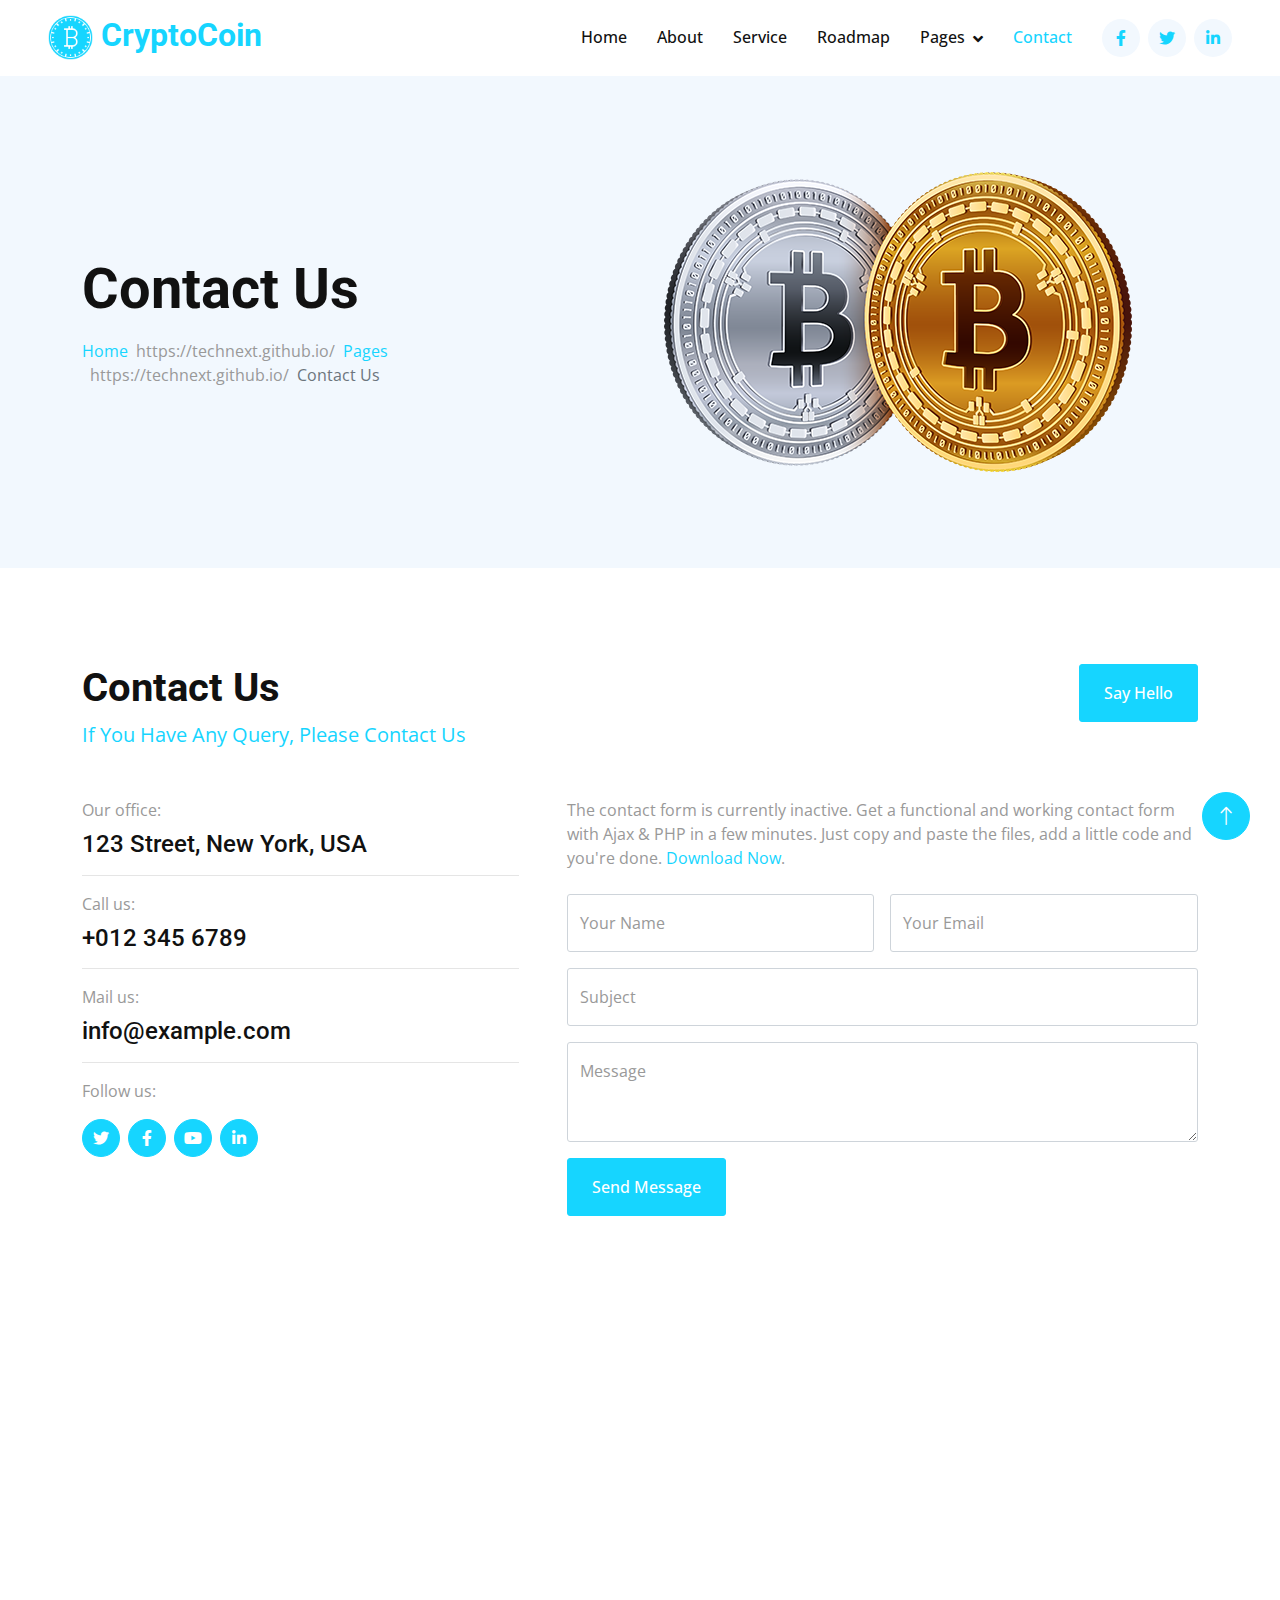
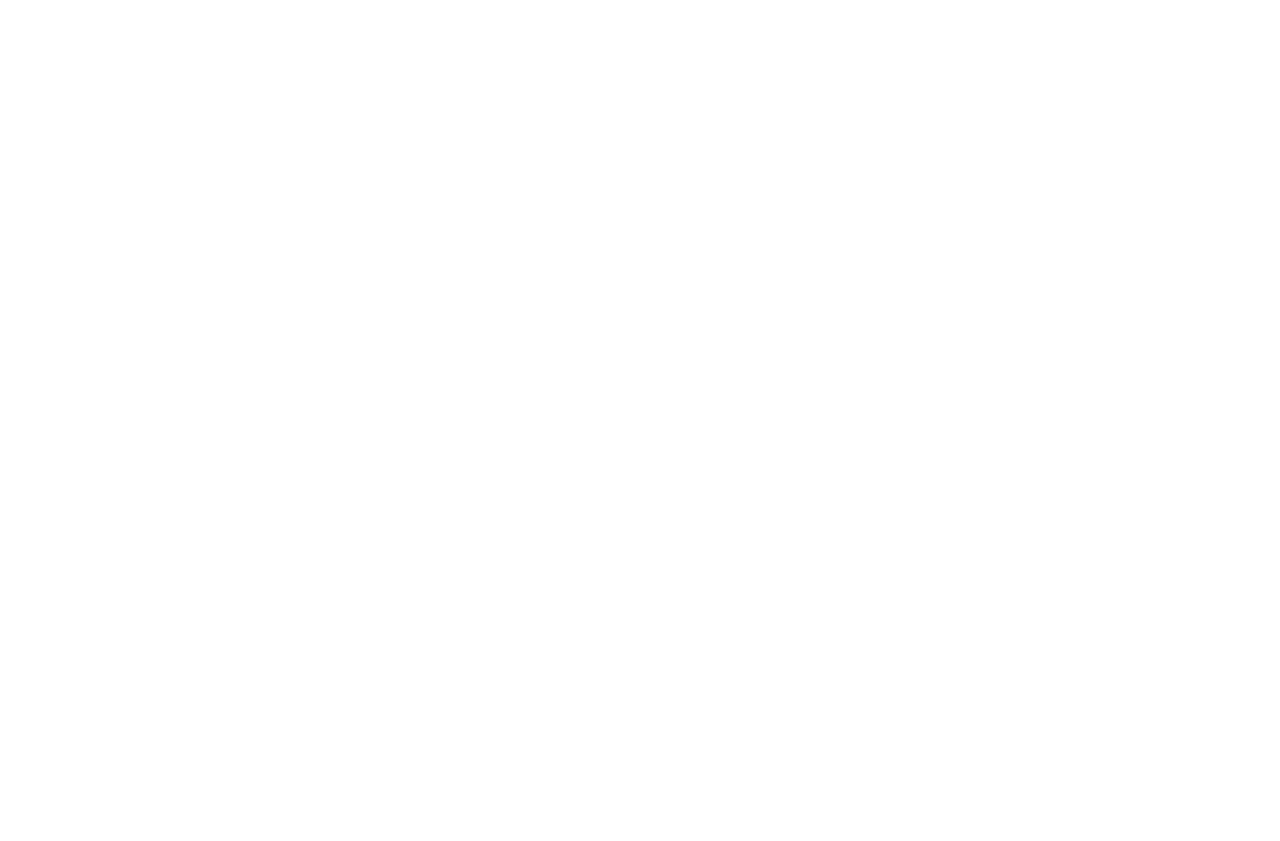
<file: public/asset/technext.github.io/CryptoCoin/contact.html>
<!DOCTYPE html>
<html lang="en">


<!-- Mirrored from technext.github.io/CryptoCoin/contact.html by HTTrack Website Copier/3.x [XR&CO'2014], Tue, 22 Nov 2022 02:07:13 GMT -->
<!-- Added by HTTrack --><meta http-equiv="content-type" content="text/html;charset=utf-8" /><!-- /Added by HTTrack -->
<head>
    <meta charset="utf-8">
    <title>CryptoCoin - Free Cryptocurrency Website Template</title>
    <meta content="width=device-width, initial-scale=1.0" name="viewport">
    <meta content="" name="keywords">
    <meta content="" name="description">

    <!-- Favicon -->
    <link href="img/favicon.html" rel="icon">

    <!-- Google Web Fonts -->
    <link rel="preconnect" href="https://fonts.googleapis.com/">
    <link rel="preconnect" href="https://fonts.gstatic.com/" crossorigin>
    <link href="https://fonts.googleapis.com/css2?family=Open+Sans:wght@400;500&amp;family=Roboto:wght@500;700&amp;display=swap" rel="stylesheet">  

    <!-- Icon Font Stylesheet -->
    <link href="../../cdnjs.cloudflare.com/ajax/libs/font-awesome/5.10.0/css/all.min.css" rel="stylesheet">
    <link href="../../cdn.jsdelivr.net/npm/bootstrap-icons%401.4.1/font/bootstrap-icons.css" rel="stylesheet">

    <!-- Libraries Stylesheet -->
    <link href="lib/animate/animate.min.css" rel="stylesheet">
    <link href="lib/owlcarousel/assets/owl.carousel.min.css" rel="stylesheet">

    <!-- Customized Bootstrap Stylesheet -->
    <link href="css/bootstrap.min.css" rel="stylesheet">

    <!-- Template Stylesheet -->
    <link href="css/style.css" rel="stylesheet">
</head>

<body>
    <!-- Spinner Start -->
    <div id="spinner" class="show bg-white position-fixed translate-middle w-100 vh-100 top-50 start-50 d-flex align-items-center justify-content-center">
        <div class="spinner-grow text-primary" role="status"></div>
    </div>
    <!-- Spinner End -->


    <!-- Navbar Start -->
    <nav class="navbar navbar-expand-lg bg-white navbar-light sticky-top p-0 px-4 px-lg-5">
        <a href="index.html" class="navbar-brand d-flex align-items-center">
            <h2 class="m-0 text-primary"><img class="img-fluid me-2" src="img/icon-1.png" alt="" style="width: 45px;">CryptoCoin</h2>
        </a>
        <button type="button" class="navbar-toggler" data-bs-toggle="collapse" data-bs-target="#navbarCollapse">
            <span class="navbar-toggler-icon"></span>
        </button>
        <div class="collapse navbar-collapse" id="navbarCollapse">
            <div class="navbar-nav ms-auto py-4 py-lg-0">
                <a href="index.html" class="nav-item nav-link">Home</a>
                <a href="about.html" class="nav-item nav-link">About</a>
                <a href="service.html" class="nav-item nav-link">Service</a>
                <a href="roadmap.html" class="nav-item nav-link">Roadmap</a>
                <div class="nav-item dropdown">
                    <a href="#" class="nav-link dropdown-toggle" data-bs-toggle="dropdown">Pages</a>
                    <div class="dropdown-menu shadow-sm m-0">
                        <a href="feature.html" class="dropdown-item">Feature</a>
                        <a href="token.html" class="dropdown-item">Token Sale</a>
                        <a href="faq.html" class="dropdown-item">FAQs</a>
                        <a href="404.html" class="dropdown-item">404 Page</a>
                    </div>
                </div>
                <a href="contact.html" class="nav-item nav-link active">Contact</a>
            </div>
            <div class="h-100 d-lg-inline-flex align-items-center d-none">
                <a class="btn btn-square rounded-circle bg-light text-primary me-2" href="#"><i class="fab fa-facebook-f"></i></a>
                <a class="btn btn-square rounded-circle bg-light text-primary me-2" href="#"><i class="fab fa-twitter"></i></a>
                <a class="btn btn-square rounded-circle bg-light text-primary me-0" href="#"><i class="fab fa-linkedin-in"></i></a>
            </div>
        </div>
    </nav>
    <!-- Navbar End -->


    <!-- Header Start -->
    <div class="container-fluid hero-header bg-light py-5 mb-5">
        <div class="container py-5">
            <div class="row g-5 align-items-center">
                <div class="col-lg-6">
                    <h1 class="display-4 mb-3 animated slideInDown">Contact Us</h1>
                    <nav aria-label="breadcrumb animated slideInDown">
                        <ol class="breadcrumb mb-0">
                            <li class="breadcrumb-item"><a href="#">Home</a></li>
                            <li class="breadcrumb-item"><a href="#">Pages</a></li>
                            <li class="breadcrumb-item active" aria-current="page">Contact Us</li>
                        </ol>
                    </nav>
                </div>
                <div class="col-lg-6 animated fadeIn">
                    <img class="img-fluid animated pulse infinite" style="animation-duration: 3s;" src="img/hero-2.png" alt="">
                </div>
            </div>
        </div>
    </div>
    <!-- Header End -->


    <!-- Contact Start -->
    <div class="container-xxl py-5">
        <div class="container">
            <div class="row g-5 mb-5 wow fadeInUp" data-wow-delay="0.1s">
                <div class="col-lg-6">
                    <h1 class="display-6">Contact Us</h1>
                    <p class="text-primary fs-5 mb-0">If You Have Any Query, Please Contact Us</p>
                </div>
                <div class="col-lg-6 text-lg-end">
                    <a class="btn btn-primary py-3 px-4" href="#">Say Hello</a>
                </div>
            </div>
            <div class="row g-5">
                <div class="col-lg-5 col-md-6 wow fadeInUp" data-wow-delay="0.1s">
                    <p class="mb-2">Our office:</p>
                    <h4>123 Street, New York, USA</h4>
                    <hr class="w-100">
                    <p class="mb-2">Call us:</p>
                    <h4>+012 345 6789</h4>
                    <hr class="w-100">
                    <p class="mb-2">Mail us:</p>
                    <h4>info@example.com</h4>
                    <hr class="w-100">
                    <p class="mb-2">Follow us:</p>
                    <div class="d-flex pt-2">
                        <a class="btn btn-square btn-primary rounded-circle me-2" href="#"><i class="fab fa-twitter"></i></a>
                        <a class="btn btn-square btn-primary rounded-circle me-2" href="#"><i class="fab fa-facebook-f"></i></a>
                        <a class="btn btn-square btn-primary rounded-circle me-2" href="#"><i class="fab fa-youtube"></i></a>
                        <a class="btn btn-square btn-primary rounded-circle me-2" href="#"><i class="fab fa-linkedin-in"></i></a>
                    </div>
                </div>
                <div class="col-lg-7 col-md-6 wow fadeInUp" data-wow-delay="0.5s">
                    <p class="mb-4">The contact form is currently inactive. Get a functional and working contact form with Ajax & PHP in a few minutes. Just copy and paste the files, add a little code and you're done. <a href="https://htmlcodex.com/contact-form">Download Now</a>.</p>
                    <form>
                        <div class="row g-3">
                            <div class="col-md-6">
                                <div class="form-floating">
                                    <input type="text" class="form-control" id="name" placeholder="Your Name">
                                    <label for="name">Your Name</label>
                                </div>
                            </div>
                            <div class="col-md-6">
                                <div class="form-floating">
                                    <input type="email" class="form-control" id="email" placeholder="Your Email">
                                    <label for="email">Your Email</label>
                                </div>
                            </div>
                            <div class="col-12">
                                <div class="form-floating">
                                    <input type="text" class="form-control" id="subject" placeholder="Subject">
                                    <label for="subject">Subject</label>
                                </div>
                            </div>
                            <div class="col-12">
                                <div class="form-floating">
                                    <textarea class="form-control" placeholder="Leave a message here" id="message" style="height: 100px"></textarea>
                                    <label for="message">Message</label>
                                </div>
                            </div>
                            <div class="col-12">
                                <button class="btn btn-primary py-3 px-4" type="submit">Send Message</button>
                            </div>
                        </div>
                    </form>
                </div>
            </div>
        </div>
    </div>
    <!-- Contact End -->


    <!-- Google Map Start -->
    <div class="container-xxl py-5 px-0 wow fadeInUp" data-wow-delay="0.1s">
        <iframe class="w-100 mb-n2" style="height: 450px;"
            src="https://www.google.com/maps/embed?pb=!1m18!1m12!1m3!1d3001156.4288297426!2d-78.01371936852176!3d42.72876761954724!2m3!1f0!2f0!3f0!3m2!1i1024!2i768!4f13.1!3m3!1m2!1s0x4ccc4bf0f123a5a9%3A0xddcfc6c1de189567!2sNew%20York%2C%20USA!5e0!3m2!1sen!2sbd!4v1603794290143!5m2!1sen!2sbd"
            frameborder="0" allowfullscreen="" aria-hidden="false" tabindex="0"></iframe>
    </div>
    <!-- Google Map End -->


    <!-- Footer Start -->
    <div class="container-fluid bg-light footer mt-5 pt-5 wow fadeIn" data-wow-delay="0.1s">
        <div class="container py-5">
            <div class="row g-5">
                <div class="col-md-6">
                    <h1 class="text-primary mb-4"><img class="img-fluid me-2" src="img/icon-1.png" alt="" style="width: 45px;">CryptoCoin</h1>
                    <span>Diam dolor diam ipsum sit. Aliqu diam amet diam et eos. Clita erat ipsum et lorem et sit, sed stet lorem sit clita. Diam dolor diam ipsum sit. Aliqu diam amet diam et eos. Clita erat ipsum et lorem et sit.</span>
                </div>
                <div class="col-md-6">
                    <h5 class="mb-4">Newsletter</h5>
                    <p>Clita erat ipsum et lorem et sit, sed stet lorem sit clita.</p>
                    <div class="position-relative">
                        <input class="form-control bg-transparent w-100 py-3 ps-4 pe-5" type="text" placeholder="Your email">
                        <button type="button" class="btn btn-primary py-2 px-3 position-absolute top-0 end-0 mt-2 me-2">SignUp</button>
                    </div>
                </div>
                <div class="col-lg-3 col-md-6">
                    <h5 class="mb-4">Get In Touch</h5>
                    <p><i class="fa fa-map-marker-alt me-3"></i>123 Street, New York, USA</p>
                    <p><i class="fa fa-phone-alt me-3"></i>+012 345 67890</p>
                    <p><i class="fa fa-envelope me-3"></i>info@example.com</p>
                </div>
                <div class="col-lg-3 col-md-6">
                    <h5 class="mb-4">Our Services</h5>
                    <a class="btn btn-link" href="#">Currency Wallet</a>
                    <a class="btn btn-link" href="#">Currency Transaction</a>
                    <a class="btn btn-link" href="#">Bitcoin Investment</a>
                    <a class="btn btn-link" href="#">Token Sale</a>
                </div>
                <div class="col-lg-3 col-md-6">
                    <h5 class="mb-4">Quick Links</h5>
                    <a class="btn btn-link" href="#">About Us</a>
                    <a class="btn btn-link" href="#">Contact Us</a>
                    <a class="btn btn-link" href="#">Our Services</a>
                    <a class="btn btn-link" href="#">Terms & Condition</a>
                </div>
                <div class="col-lg-3 col-md-6">
                    <h5 class="mb-4">Follow Us</h5>
                    <div class="d-flex">
                        <a class="btn btn-square rounded-circle me-1" href="#"><i class="fab fa-twitter"></i></a>
                        <a class="btn btn-square rounded-circle me-1" href="#"><i class="fab fa-facebook-f"></i></a>
                        <a class="btn btn-square rounded-circle me-1" href="#"><i class="fab fa-youtube"></i></a>
                        <a class="btn btn-square rounded-circle me-1" href="#"><i class="fab fa-linkedin-in"></i></a>
                    </div>
                </div>
            </div>
        </div>
        <div class="container-fluid copyright">
            <div class="container">
                <div class="row">
                    <div class="col-md-6 text-center text-md-start mb-3 mb-md-0">
                        &copy; <a href="#">Your Site Name</a>, All Right Reserved.
                    </div>
                    <div class="col-md-6 text-center text-md-end">
                        <!--/*** This template is free as long as you keep the footer author’s credit link/attribution link/backlink. If you'd like to use the template without the footer author’s credit link/attribution link/backlink, you can purchase the Credit Removal License from "https://htmlcodex.com/credit-removal". Thank you for your support. ***/-->
                        Designed By <a href="https://htmlcodex.com/">HTML Codex</a>  Distributed By <a href="https://themewagon.com/">ThemeWagon</a>
                    </div>
                </div>
            </div>
        </div>
    </div>
    <!-- Footer End -->


    <!-- Back to Top -->
    <a href="#" class="btn btn-lg btn-primary btn-lg-square rounded-circle back-to-top"><i class="bi bi-arrow-up"></i></a>


    <!-- JavaScript Libraries -->
    <script src="../../code.jquery.com/jquery-3.4.1.min.js"></script>
    <script src="../../cdn.jsdelivr.net/npm/bootstrap%405.0.0/dist/js/bootstrap.bundle.min.js"></script>
    <script src="lib/wow/wow.min.js"></script>
    <script src="lib/easing/easing.min.js"></script>
    <script src="lib/waypoints/waypoints.min.js"></script>
    <script src="lib/owlcarousel/owl.carousel.min.js"></script>
    <script src="lib/counterup/counterup.min.js"></script>

    <!-- Template Javascript -->
    <script src="js/main.js"></script>
</body>


<!-- Mirrored from technext.github.io/CryptoCoin/contact.html by HTTrack Website Copier/3.x [XR&CO'2014], Tue, 22 Nov 2022 02:07:13 GMT -->
</html>
</file>
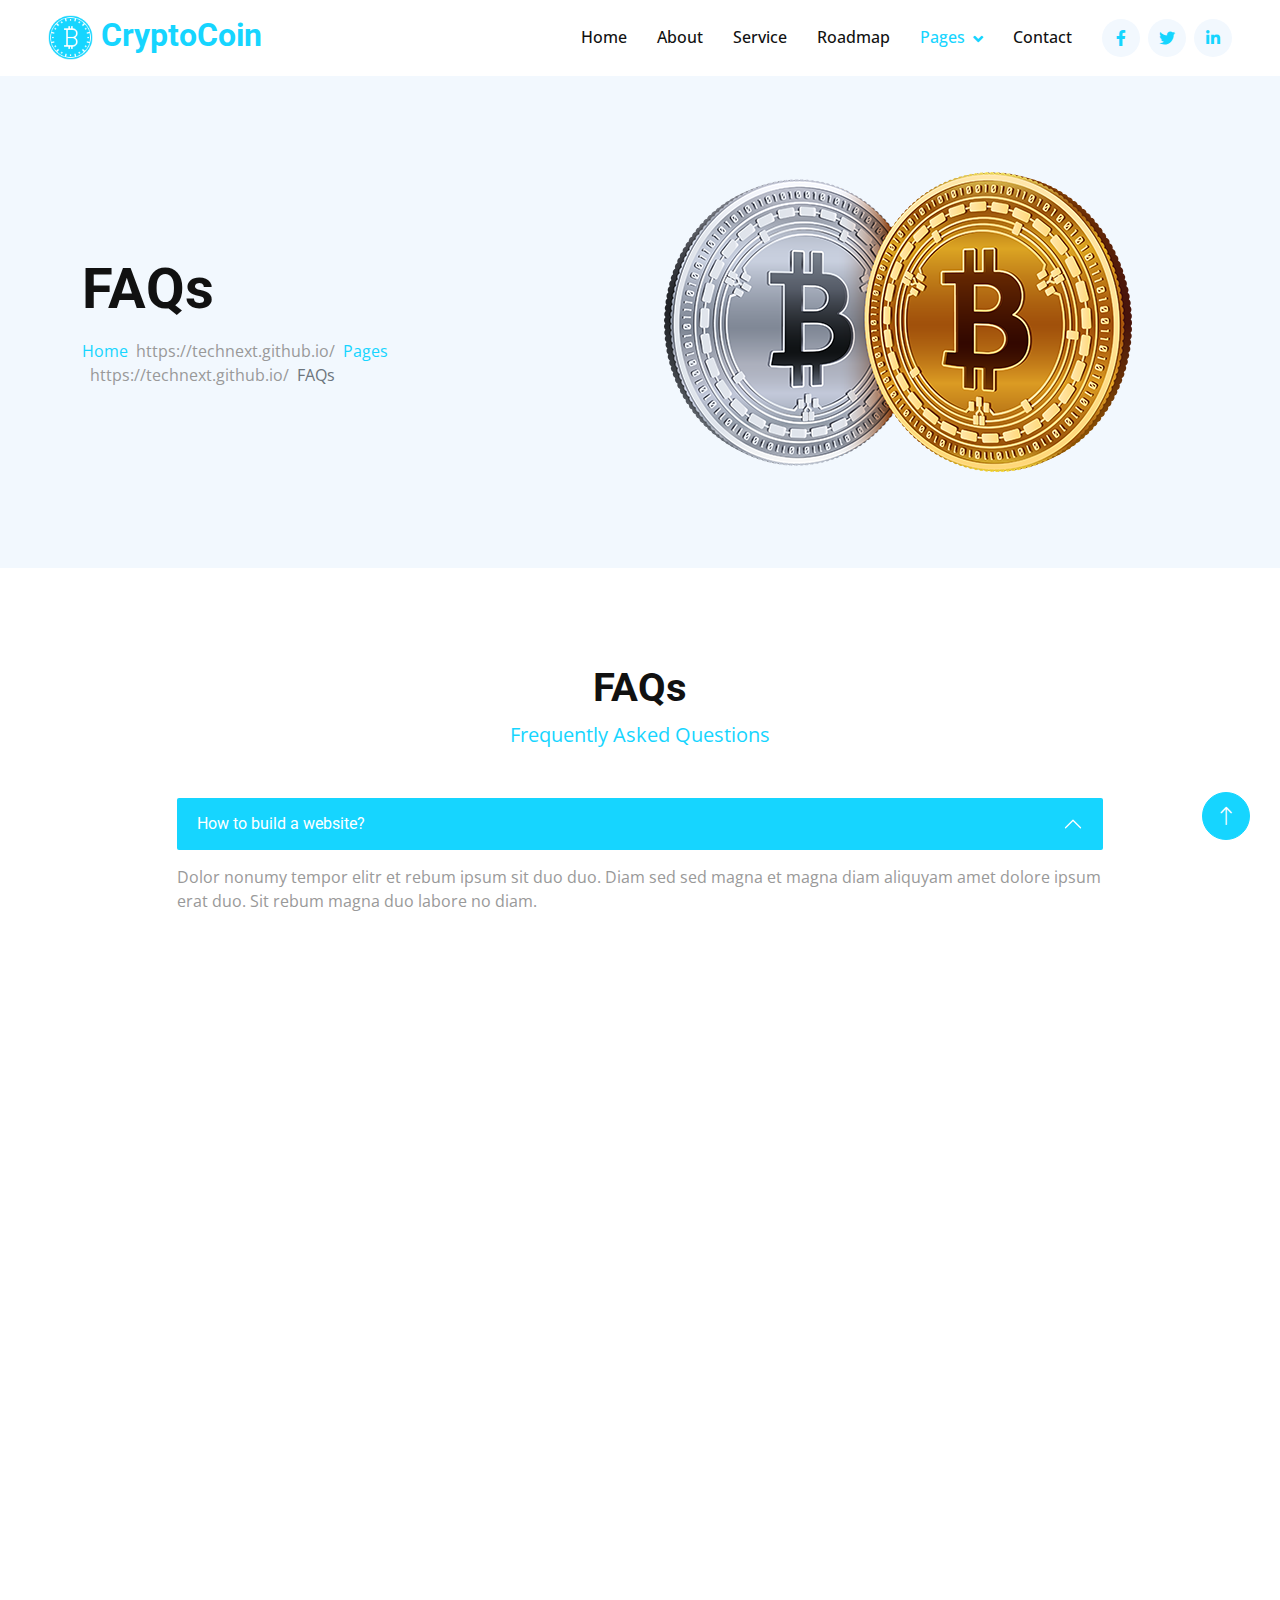
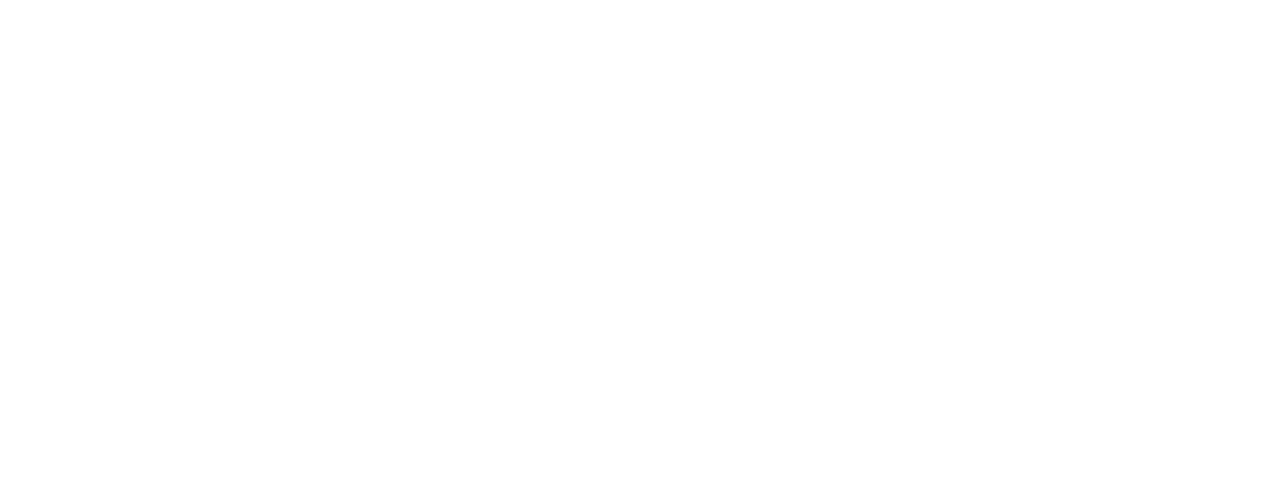
<file: public/asset/technext.github.io/CryptoCoin/faq.html>
<!DOCTYPE html>
<html lang="en">


<!-- Mirrored from technext.github.io/CryptoCoin/faq.html by HTTrack Website Copier/3.x [XR&CO'2014], Tue, 22 Nov 2022 02:07:13 GMT -->
<!-- Added by HTTrack --><meta http-equiv="content-type" content="text/html;charset=utf-8" /><!-- /Added by HTTrack -->
<head>
    <meta charset="utf-8">
    <title>CryptoCoin - Free Cryptocurrency Website Template</title>
    <meta content="width=device-width, initial-scale=1.0" name="viewport">
    <meta content="" name="keywords">
    <meta content="" name="description">

    <!-- Favicon -->
    <link href="img/favicon.html" rel="icon">

    <!-- Google Web Fonts -->
    <link rel="preconnect" href="https://fonts.googleapis.com/">
    <link rel="preconnect" href="https://fonts.gstatic.com/" crossorigin>
    <link href="https://fonts.googleapis.com/css2?family=Open+Sans:wght@400;500&amp;family=Roboto:wght@500;700&amp;display=swap"
        rel="stylesheet">

    <!-- Icon Font Stylesheet -->
    <link href="../../cdnjs.cloudflare.com/ajax/libs/font-awesome/5.10.0/css/all.min.css" rel="stylesheet">
    <link href="../../cdn.jsdelivr.net/npm/bootstrap-icons%401.4.1/font/bootstrap-icons.css" rel="stylesheet">

    <!-- Libraries Stylesheet -->
    <link href="lib/animate/animate.min.css" rel="stylesheet">
    <link href="lib/owlcarousel/assets/owl.carousel.min.css" rel="stylesheet">

    <!-- Customized Bootstrap Stylesheet -->
    <link href="css/bootstrap.min.css" rel="stylesheet">

    <!-- Template Stylesheet -->
    <link href="css/style.css" rel="stylesheet">
</head>

<body>
    <!-- Spinner Start -->
    <div id="spinner"
        class="show bg-white position-fixed translate-middle w-100 vh-100 top-50 start-50 d-flex align-items-center justify-content-center">
        <div class="spinner-grow text-primary" role="status"></div>
    </div>
    <!-- Spinner End -->


    <!-- Navbar Start -->
    <nav class="navbar navbar-expand-lg bg-white navbar-light sticky-top p-0 px-4 px-lg-5">
        <a href="index.html" class="navbar-brand d-flex align-items-center">
            <h2 class="m-0 text-primary"><img class="img-fluid me-2" src="img/icon-1.png" alt=""
                    style="width: 45px;">CryptoCoin</h2>
        </a>
        <button type="button" class="navbar-toggler" data-bs-toggle="collapse" data-bs-target="#navbarCollapse">
            <span class="navbar-toggler-icon"></span>
        </button>
        <div class="collapse navbar-collapse" id="navbarCollapse">
            <div class="navbar-nav ms-auto py-4 py-lg-0">
                <a href="index.html" class="nav-item nav-link">Home</a>
                <a href="about.html" class="nav-item nav-link">About</a>
                <a href="service.html" class="nav-item nav-link">Service</a>
                <a href="roadmap.html" class="nav-item nav-link">Roadmap</a>
                <div class="nav-item dropdown">
                    <a href="#" class="nav-link dropdown-toggle active" data-bs-toggle="dropdown">Pages</a>
                    <div class="dropdown-menu shadow-sm m-0">
                        <a href="feature.html" class="dropdown-item">Feature</a>
                        <a href="token.html" class="dropdown-item">Token Sale</a>
                        <a href="faq.html" class="dropdown-item active">FAQs</a>
                        <a href="404.html" class="dropdown-item">404 Page</a>
                    </div>
                </div>
                <a href="contact.html" class="nav-item nav-link">Contact</a>
            </div>
            <div class="h-100 d-lg-inline-flex align-items-center d-none">
                <a class="btn btn-square rounded-circle bg-light text-primary me-2" href="#"><i
                        class="fab fa-facebook-f"></i></a>
                <a class="btn btn-square rounded-circle bg-light text-primary me-2" href="#"><i
                        class="fab fa-twitter"></i></a>
                <a class="btn btn-square rounded-circle bg-light text-primary me-0" href="#"><i
                        class="fab fa-linkedin-in"></i></a>
            </div>
        </div>
    </nav>
    <!-- Navbar End -->


    <!-- Header Start -->
    <div class="container-fluid hero-header bg-light py-5 mb-5">
        <div class="container py-5">
            <div class="row g-5 align-items-center">
                <div class="col-lg-6">
                    <h1 class="display-4 mb-3 animated slideInDown">FAQs</h1>
                    <nav aria-label="breadcrumb animated slideInDown">
                        <ol class="breadcrumb mb-0">
                            <li class="breadcrumb-item"><a href="#">Home</a></li>
                            <li class="breadcrumb-item"><a href="#">Pages</a></li>
                            <li class="breadcrumb-item active" aria-current="page">FAQs</li>
                        </ol>
                    </nav>
                </div>
                <div class="col-lg-6 animated fadeIn">
                    <img class="img-fluid animated pulse infinite" style="animation-duration: 3s;" src="img/hero-2.png"
                        alt="">
                </div>
            </div>
        </div>
    </div>
    <!-- Header End -->


    <!-- FAQs Start -->
    <div class="container-xxl py-5">
        <div class="container">
            <div class="text-center mx-auto wow fadeInUp" data-wow-delay="0.1s" style="max-width: 500px;">
                <h1 class="display-6">FAQs</h1>
                <p class="text-primary fs-5 mb-5">Frequently Asked Questions</p>
            </div>
            <div class="row justify-content-center">
                <div class="col-lg-10">
                    <div class="accordion" id="accordionExample">
                        <div class="accordion-item wow fadeInUp" data-wow-delay="0.1s">
                            <h2 class="accordion-header" id="headingOne">
                                <button class="accordion-button" type="button" data-bs-toggle="collapse"
                                    data-bs-target="#collapseOne" aria-expanded="true" aria-controls="collapseOne">
                                    How to build a website?
                                </button>
                            </h2>
                            <div id="collapseOne" class="accordion-collapse collapse show" aria-labelledby="headingOne"
                                data-bs-parent="#accordionExample">
                                <div class="accordion-body">
                                    Dolor nonumy tempor elitr et rebum ipsum sit duo duo. Diam sed sed magna et magna
                                    diam aliquyam amet dolore ipsum erat duo. Sit rebum magna duo labore no diam.
                                </div>
                            </div>
                        </div>
                        <div class="accordion-item wow fadeInUp" data-wow-delay="0.2s">
                            <h2 class="accordion-header" id="headingTwo">
                                <button class="accordion-button collapsed" type="button" data-bs-toggle="collapse"
                                    data-bs-target="#collapseTwo" aria-expanded="false" aria-controls="collapseTwo">
                                    How long will it take to get a new website?
                                </button>
                            </h2>
                            <div id="collapseTwo" class="accordion-collapse collapse" aria-labelledby="headingTwo"
                                data-bs-parent="#accordionExample">
                                <div class="accordion-body">
                                    Dolor nonumy tempor elitr et rebum ipsum sit duo duo. Diam sed sed magna et magna
                                    diam aliquyam amet dolore ipsum erat duo. Sit rebum magna duo labore no diam.
                                </div>
                            </div>
                        </div>
                        <div class="accordion-item wow fadeInUp" data-wow-delay="0.3s">
                            <h2 class="accordion-header" id="headingThree">
                                <button class="accordion-button collapsed" type="button" data-bs-toggle="collapse"
                                    data-bs-target="#collapseThree" aria-expanded="false" aria-controls="collapseThree">
                                    Do you only create HTML websites?
                                </button>
                            </h2>
                            <div id="collapseThree" class="accordion-collapse collapse" aria-labelledby="headingThree"
                                data-bs-parent="#accordionExample">
                                <div class="accordion-body">
                                    Dolor nonumy tempor elitr et rebum ipsum sit duo duo. Diam sed sed magna et magna
                                    diam aliquyam amet dolore ipsum erat duo. Sit rebum magna duo labore no diam.
                                </div>
                            </div>
                        </div>
                        <div class="accordion-item wow fadeInUp" data-wow-delay="0.4s">
                            <h2 class="accordion-header" id="headingFour">
                                <button class="accordion-button collapsed" type="button" data-bs-toggle="collapse"
                                    data-bs-target="#collapseFour" aria-expanded="true" aria-controls="collapseFour">
                                    Will my website be mobile-friendly?
                                </button>
                            </h2>
                            <div id="collapseFour" class="accordion-collapse collapse" aria-labelledby="headingFour"
                                data-bs-parent="#accordionExample">
                                <div class="accordion-body">
                                    Dolor nonumy tempor elitr et rebum ipsum sit duo duo. Diam sed sed magna et magna
                                    diam aliquyam amet dolore ipsum erat duo. Sit rebum magna duo labore no diam.
                                </div>
                            </div>
                        </div>
                        <div class="accordion-item wow fadeInUp" data-wow-delay="0.5s">
                            <h2 class="accordion-header" id="headingFive">
                                <button class="accordion-button collapsed" type="button" data-bs-toggle="collapse"
                                    data-bs-target="#collapseFive" aria-expanded="false" aria-controls="collapseFive">
                                    Will you maintain my site for me?
                                </button>
                            </h2>
                            <div id="collapseFive" class="accordion-collapse collapse" aria-labelledby="headingFive"
                                data-bs-parent="#accordionExample">
                                <div class="accordion-body">
                                    Dolor nonumy tempor elitr et rebum ipsum sit duo duo. Diam sed sed magna et magna
                                    diam aliquyam amet dolore ipsum erat duo. Sit rebum magna duo labore no diam.
                                </div>
                            </div>
                        </div>
                        <div class="accordion-item wow fadeInUp" data-wow-delay="0.6s">
                            <h2 class="accordion-header" id="headingSix">
                                <button class="accordion-button collapsed" type="button" data-bs-toggle="collapse"
                                    data-bs-target="#collapseSix" aria-expanded="false" aria-controls="collapseSix">
                                    I’m on a strict budget. Do you have any low cost options?
                                </button>
                            </h2>
                            <div id="collapseSix" class="accordion-collapse collapse" aria-labelledby="headingSix"
                                data-bs-parent="#accordionExample">
                                <div class="accordion-body">
                                    Dolor nonumy tempor elitr et rebum ipsum sit duo duo. Diam sed sed magna et magna
                                    diam aliquyam amet dolore ipsum erat duo. Sit rebum magna duo labore no diam.
                                </div>
                            </div>
                        </div>
                        <div class="accordion-item wow fadeInUp" data-wow-delay="0.7s">
                            <h2 class="accordion-header" id="headingSeven">
                                <button class="accordion-button collapsed" type="button" data-bs-toggle="collapse"
                                    data-bs-target="#collapseSeven" aria-expanded="false" aria-controls="collapseSeven">
                                    Will you maintain my site for me?
                                </button>
                            </h2>
                            <div id="collapseSeven" class="accordion-collapse collapse" aria-labelledby="headingSeven"
                                data-bs-parent="#accordionExample">
                                <div class="accordion-body">
                                    Dolor nonumy tempor elitr et rebum ipsum sit duo duo. Diam sed sed magna et magna
                                    diam aliquyam amet dolore ipsum erat duo. Sit rebum magna duo labore no diam.
                                </div>
                            </div>
                        </div>
                        <div class="accordion-item wow fadeInUp" data-wow-delay="0.8s">
                            <h2 class="accordion-header" id="headingEight">
                                <button class="accordion-button collapsed" type="button" data-bs-toggle="collapse"
                                    data-bs-target="#collapseEight" aria-expanded="false" aria-controls="collapseEight">
                                    I’m on a strict budget. Do you have any low cost options?
                                </button>
                            </h2>
                            <div id="collapseEight" class="accordion-collapse collapse" aria-labelledby="headingEight"
                                data-bs-parent="#accordionExample">
                                <div class="accordion-body">
                                    Dolor nonumy tempor elitr et rebum ipsum sit duo duo. Diam sed sed magna et magna
                                    diam aliquyam amet dolore ipsum erat duo. Sit rebum magna duo labore no diam.
                                </div>
                            </div>
                        </div>
                    </div>
                </div>
            </div>
        </div>
    </div>
    <!-- FAQs Start -->


    <!-- Footer Start -->
    <div class="container-fluid bg-light footer mt-5 pt-5 wow fadeIn" data-wow-delay="0.1s">
        <div class="container py-5">
            <div class="row g-5">
                <div class="col-md-6">
                    <h1 class="text-primary mb-4"><img class="img-fluid me-2" src="img/icon-1.png" alt=""
                            style="width: 45px;">CryptoCoin</h1>
                    <span>Diam dolor diam ipsum sit. Aliqu diam amet diam et eos. Clita erat ipsum et lorem et sit, sed
                        stet lorem sit clita. Diam dolor diam ipsum sit. Aliqu diam amet diam et eos. Clita erat ipsum
                        et lorem et sit.</span>
                </div>
                <div class="col-md-6">
                    <h5 class="mb-4">Newsletter</h5>
                    <p>Clita erat ipsum et lorem et sit, sed stet lorem sit clita.</p>
                    <div class="position-relative">
                        <input class="form-control bg-transparent w-100 py-3 ps-4 pe-5" type="text"
                            placeholder="Your email">
                        <button type="button"
                            class="btn btn-primary py-2 px-3 position-absolute top-0 end-0 mt-2 me-2">SignUp</button>
                    </div>
                </div>
                <div class="col-lg-3 col-md-6">
                    <h5 class="mb-4">Get In Touch</h5>
                    <p><i class="fa fa-map-marker-alt me-3"></i>123 Street, New York, USA</p>
                    <p><i class="fa fa-phone-alt me-3"></i>+012 345 67890</p>
                    <p><i class="fa fa-envelope me-3"></i>info@example.com</p>
                </div>
                <div class="col-lg-3 col-md-6">
                    <h5 class="mb-4">Our Services</h5>
                    <a class="btn btn-link" href="#">Currency Wallet</a>
                    <a class="btn btn-link" href="#">Currency Transaction</a>
                    <a class="btn btn-link" href="#">Bitcoin Investment</a>
                    <a class="btn btn-link" href="#">Token Sale</a>
                </div>
                <div class="col-lg-3 col-md-6">
                    <h5 class="mb-4">Quick Links</h5>
                    <a class="btn btn-link" href="#">About Us</a>
                    <a class="btn btn-link" href="#">Contact Us</a>
                    <a class="btn btn-link" href="#">Our Services</a>
                    <a class="btn btn-link" href="#">Terms & Condition</a>
                </div>
                <div class="col-lg-3 col-md-6">
                    <h5 class="mb-4">Follow Us</h5>
                    <div class="d-flex">
                        <a class="btn btn-square rounded-circle me-1" href="#"><i class="fab fa-twitter"></i></a>
                        <a class="btn btn-square rounded-circle me-1" href="#"><i class="fab fa-facebook-f"></i></a>
                        <a class="btn btn-square rounded-circle me-1" href="#"><i class="fab fa-youtube"></i></a>
                        <a class="btn btn-square rounded-circle me-1" href="#"><i class="fab fa-linkedin-in"></i></a>
                    </div>
                </div>
            </div>
        </div>
        <div class="container-fluid copyright">
            <div class="container">
                <div class="row">
                    <div class="col-md-6 text-center text-md-start mb-3 mb-md-0">
                        &copy; <a href="#">Your Site Name</a>, All Right Reserved.
                    </div>
                    <div class="col-md-6 text-center text-md-end">
                        <!--/*** This template is free as long as you keep the footer author’s credit link/attribution link/backlink. If you'd like to use the template without the footer author’s credit link/attribution link/backlink, you can purchase the Credit Removal License from "https://htmlcodex.com/credit-removal". Thank you for your support. ***/-->
                        Designed By <a href="https://htmlcodex.com/">HTML Codex</a> Distributed By <a
                            href="https://themewagon.com/">ThemeWagon</a>
                    </div>
                </div>
            </div>
        </div>
    </div>
    <!-- Footer End -->


    <!-- Back to Top -->
    <a href="#" class="btn btn-lg btn-primary btn-lg-square rounded-circle back-to-top"><i
            class="bi bi-arrow-up"></i></a>


    <!-- JavaScript Libraries -->
    <script src="../../code.jquery.com/jquery-3.4.1.min.js"></script>
    <script src="../../cdn.jsdelivr.net/npm/bootstrap%405.0.0/dist/js/bootstrap.bundle.min.js"></script>
    <script src="lib/wow/wow.min.js"></script>
    <script src="lib/easing/easing.min.js"></script>
    <script src="lib/waypoints/waypoints.min.js"></script>
    <script src="lib/owlcarousel/owl.carousel.min.js"></script>
    <script src="lib/counterup/counterup.min.js"></script>

    <!-- Template Javascript -->
    <script src="js/main.js"></script>
</body>


<!-- Mirrored from technext.github.io/CryptoCoin/faq.html by HTTrack Website Copier/3.x [XR&CO'2014], Tue, 22 Nov 2022 02:07:13 GMT -->
</html>
</file>
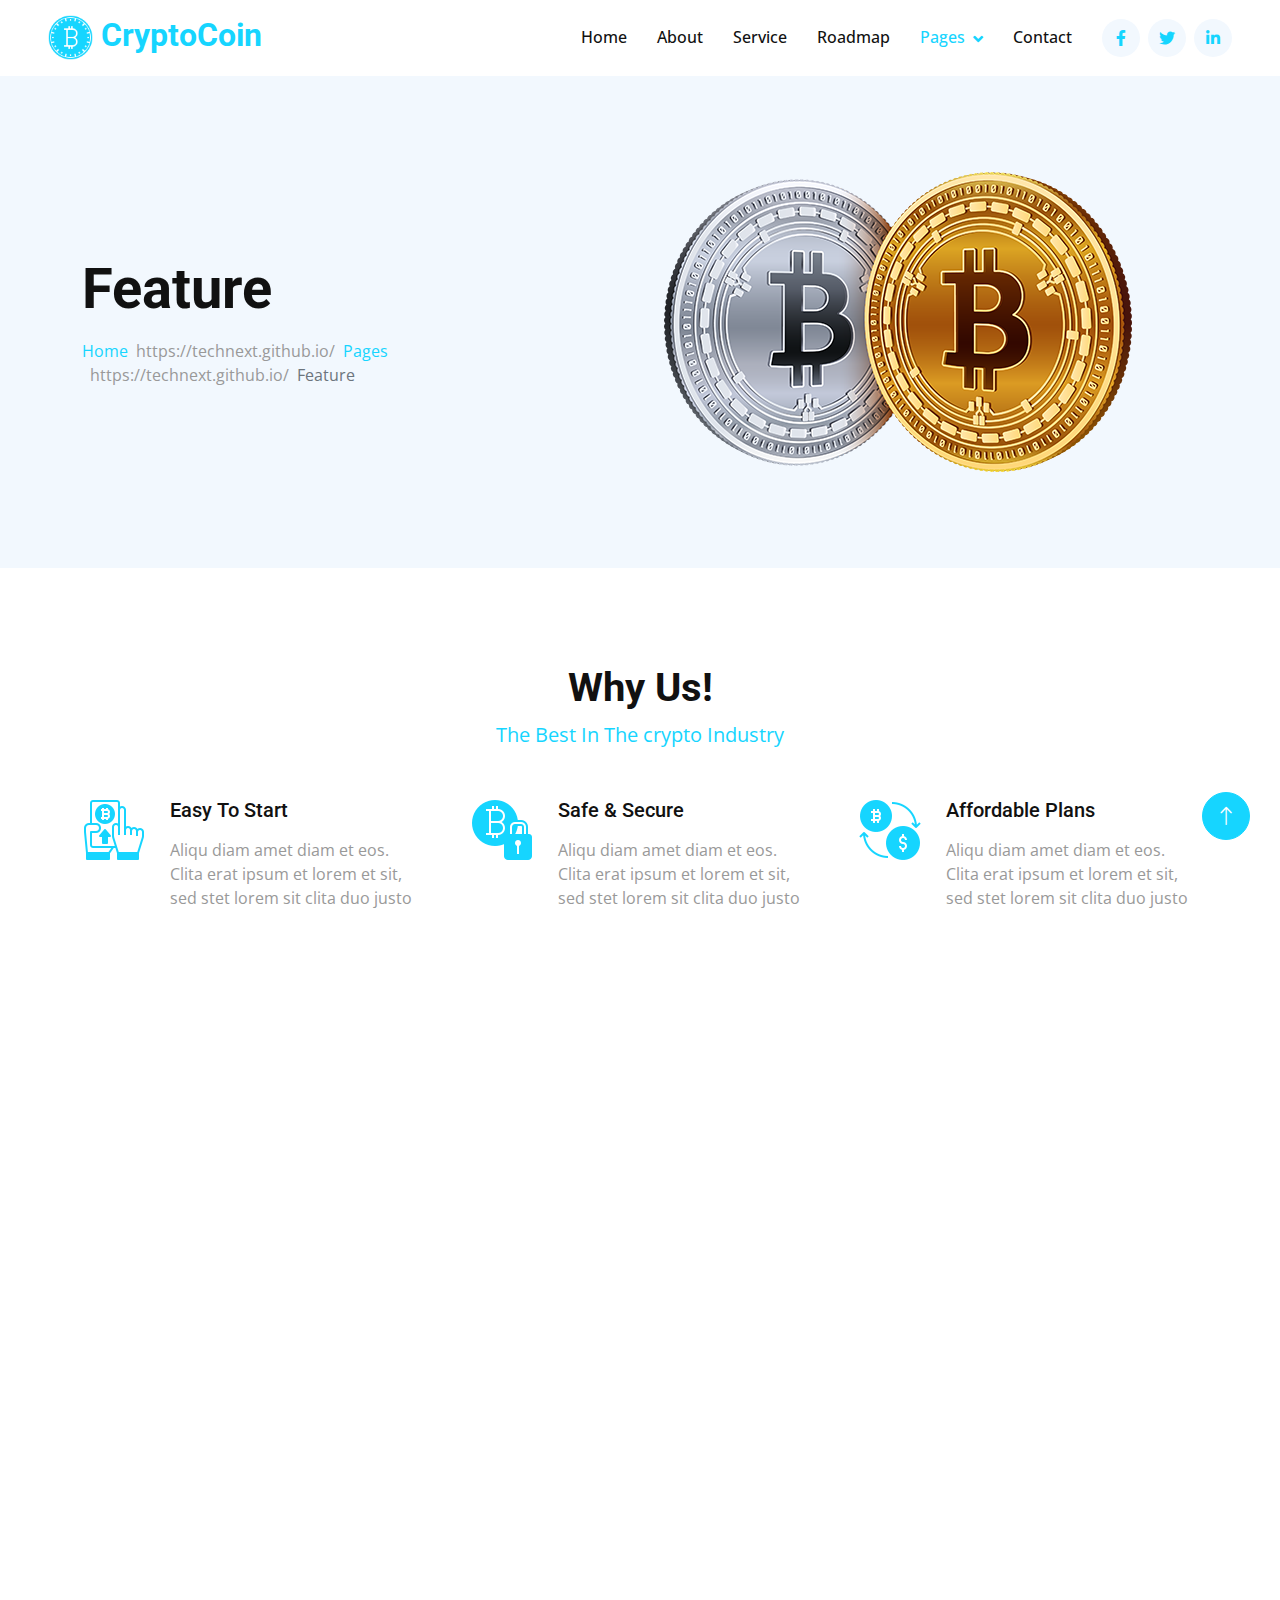
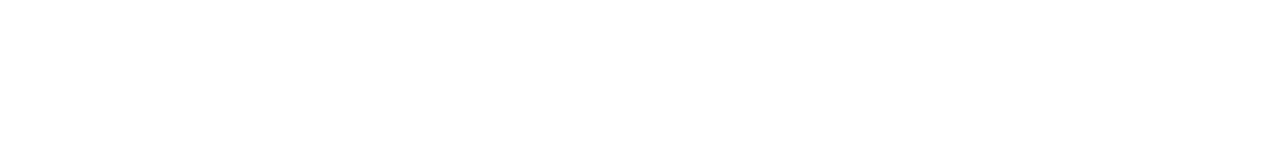
<file: public/asset/technext.github.io/CryptoCoin/feature.html>
<!DOCTYPE html>
<html lang="en">


<!-- Mirrored from technext.github.io/CryptoCoin/feature.html by HTTrack Website Copier/3.x [XR&CO'2014], Tue, 22 Nov 2022 02:07:13 GMT -->
<!-- Added by HTTrack --><meta http-equiv="content-type" content="text/html;charset=utf-8" /><!-- /Added by HTTrack -->
<head>
    <meta charset="utf-8">
    <title>CryptoCoin - Free Cryptocurrency Website Template</title>
    <meta content="width=device-width, initial-scale=1.0" name="viewport">
    <meta content="" name="keywords">
    <meta content="" name="description">

    <!-- Favicon -->
    <link href="img/favicon.html" rel="icon">

    <!-- Google Web Fonts -->
    <link rel="preconnect" href="https://fonts.googleapis.com/">
    <link rel="preconnect" href="https://fonts.gstatic.com/" crossorigin>
    <link href="https://fonts.googleapis.com/css2?family=Open+Sans:wght@400;500&amp;family=Roboto:wght@500;700&amp;display=swap" rel="stylesheet">  

    <!-- Icon Font Stylesheet -->
    <link href="../../cdnjs.cloudflare.com/ajax/libs/font-awesome/5.10.0/css/all.min.css" rel="stylesheet">
    <link href="../../cdn.jsdelivr.net/npm/bootstrap-icons%401.4.1/font/bootstrap-icons.css" rel="stylesheet">

    <!-- Libraries Stylesheet -->
    <link href="lib/animate/animate.min.css" rel="stylesheet">
    <link href="lib/owlcarousel/assets/owl.carousel.min.css" rel="stylesheet">

    <!-- Customized Bootstrap Stylesheet -->
    <link href="css/bootstrap.min.css" rel="stylesheet">

    <!-- Template Stylesheet -->
    <link href="css/style.css" rel="stylesheet">
</head>

<body>
    <!-- Spinner Start -->
    <div id="spinner" class="show bg-white position-fixed translate-middle w-100 vh-100 top-50 start-50 d-flex align-items-center justify-content-center">
        <div class="spinner-grow text-primary" role="status"></div>
    </div>
    <!-- Spinner End -->


    <!-- Navbar Start -->
    <nav class="navbar navbar-expand-lg bg-white navbar-light sticky-top p-0 px-4 px-lg-5">
        <a href="index.html" class="navbar-brand d-flex align-items-center">
            <h2 class="m-0 text-primary"><img class="img-fluid me-2" src="img/icon-1.png" alt="" style="width: 45px;">CryptoCoin</h2>
        </a>
        <button type="button" class="navbar-toggler" data-bs-toggle="collapse" data-bs-target="#navbarCollapse">
            <span class="navbar-toggler-icon"></span>
        </button>
        <div class="collapse navbar-collapse" id="navbarCollapse">
            <div class="navbar-nav ms-auto py-4 py-lg-0">
                <a href="index.html" class="nav-item nav-link">Home</a>
                <a href="about.html" class="nav-item nav-link">About</a>
                <a href="service.html" class="nav-item nav-link">Service</a>
                <a href="roadmap.html" class="nav-item nav-link">Roadmap</a>
                <div class="nav-item dropdown">
                    <a href="#" class="nav-link dropdown-toggle active" data-bs-toggle="dropdown">Pages</a>
                    <div class="dropdown-menu shadow-sm m-0">
                        <a href="feature.html" class="dropdown-item active">Feature</a>
                        <a href="token.html" class="dropdown-item">Token Sale</a>
                        <a href="faq.html" class="dropdown-item">FAQs</a>
                        <a href="404.html" class="dropdown-item">404 Page</a>
                    </div>
                </div>
                <a href="contact.html" class="nav-item nav-link">Contact</a>
            </div>
            <div class="h-100 d-lg-inline-flex align-items-center d-none">
                <a class="btn btn-square rounded-circle bg-light text-primary me-2" href="#"><i class="fab fa-facebook-f"></i></a>
                <a class="btn btn-square rounded-circle bg-light text-primary me-2" href="#"><i class="fab fa-twitter"></i></a>
                <a class="btn btn-square rounded-circle bg-light text-primary me-0" href="#"><i class="fab fa-linkedin-in"></i></a>
            </div>
        </div>
    </nav>
    <!-- Navbar End -->


    <!-- Header Start -->
    <div class="container-fluid hero-header bg-light py-5 mb-5">
        <div class="container py-5">
            <div class="row g-5 align-items-center">
                <div class="col-lg-6">
                    <h1 class="display-4 mb-3 animated slideInDown">Feature</h1>
                    <nav aria-label="breadcrumb animated slideInDown">
                        <ol class="breadcrumb mb-0">
                            <li class="breadcrumb-item"><a href="#">Home</a></li>
                            <li class="breadcrumb-item"><a href="#">Pages</a></li>
                            <li class="breadcrumb-item active" aria-current="page">Feature</li>
                        </ol>
                    </nav>
                </div>
                <div class="col-lg-6 animated fadeIn">
                    <img class="img-fluid animated pulse infinite" style="animation-duration: 3s;" src="img/hero-2.png" alt="">
                </div>
            </div>
        </div>
    </div>
    <!-- Header End -->


    <!-- Features Start -->
    <div class="container-xxl py-5">
        <div class="container">
            <div class="text-center mx-auto wow fadeInUp" data-wow-delay="0.1s" style="max-width: 500px;">
                <h1 class="display-6">Why Us!</h1>
                <p class="text-primary fs-5 mb-5">The Best In The crypto Industry</p>
            </div>
            <div class="row g-5">
                <div class="col-lg-4 col-md-6 wow fadeInUp" data-wow-delay="0.1s">
                    <div class="d-flex align-items-start">
                        <img class="img-fluid flex-shrink-0" src="img/icon-7.png" alt="">
                        <div class="ps-4">
                            <h5 class="mb-3">Easy To Start</h5>
                            <span>Aliqu diam amet diam et eos. Clita erat ipsum et lorem et sit, sed stet lorem sit clita duo justo</span>
                        </div>
                    </div>
                </div>
                <div class="col-lg-4 col-md-6 wow fadeInUp" data-wow-delay="0.3s">
                    <div class="d-flex align-items-start">
                        <img class="img-fluid flex-shrink-0" src="img/icon-6.png" alt="">
                        <div class="ps-4">
                            <h5 class="mb-3">Safe & Secure</h5>
                            <span>Aliqu diam amet diam et eos. Clita erat ipsum et lorem et sit, sed stet lorem sit clita duo justo</span>
                        </div>
                    </div>
                </div>
                <div class="col-lg-4 col-md-6 wow fadeInUp" data-wow-delay="0.5s">
                    <div class="d-flex align-items-start">
                        <img class="img-fluid flex-shrink-0" src="img/icon-5.png" alt="">
                        <div class="ps-4">
                            <h5 class="mb-3">Affordable Plans</h5>
                            <span>Aliqu diam amet diam et eos. Clita erat ipsum et lorem et sit, sed stet lorem sit clita duo justo</span>
                        </div>
                    </div>
                </div>
                <div class="col-lg-4 col-md-6 wow fadeInUp" data-wow-delay="0.1s">
                    <div class="d-flex align-items-start">
                        <img class="img-fluid flex-shrink-0" src="img/icon-4.png" alt="">
                        <div class="ps-4">
                            <h5 class="mb-3">Secure Storage</h5>
                            <span>Aliqu diam amet diam et eos. Clita erat ipsum et lorem et sit, sed stet lorem sit clita duo justo</span>
                        </div>
                    </div>
                </div>
                <div class="col-lg-4 col-md-6 wow fadeInUp" data-wow-delay="0.3s">
                    <div class="d-flex align-items-start">
                        <img class="img-fluid flex-shrink-0" src="img/icon-3.png" alt="">
                        <div class="ps-4">
                            <h5 class="mb-3">Protected By Insurance</h5>
                            <span>Aliqu diam amet diam et eos. Clita erat ipsum et lorem et sit, sed stet lorem sit clita duo justo</span>
                        </div>
                    </div>
                </div>
                <div class="col-lg-4 col-md-6 wow fadeInUp" data-wow-delay="0.5s">
                    <div class="d-flex align-items-start">
                        <img class="img-fluid flex-shrink-0" src="img/icon-8.png" alt="">
                        <div class="ps-4">
                            <h5 class="mb-3">24/7 Support</h5>
                            <span>Aliqu diam amet diam et eos. Clita erat ipsum et lorem et sit, sed stet lorem sit clita duo justo</span>
                        </div>
                    </div>
                </div>
            </div>
        </div>
    </div>
    <!-- Features End -->


    <!-- Footer Start -->
    <div class="container-fluid bg-light footer mt-5 pt-5 wow fadeIn" data-wow-delay="0.1s">
        <div class="container py-5">
            <div class="row g-5">
                <div class="col-md-6">
                    <h1 class="text-primary mb-4"><img class="img-fluid me-2" src="img/icon-1.png" alt="" style="width: 45px;">CryptoCoin</h1>
                    <span>Diam dolor diam ipsum sit. Aliqu diam amet diam et eos. Clita erat ipsum et lorem et sit, sed stet lorem sit clita. Diam dolor diam ipsum sit. Aliqu diam amet diam et eos. Clita erat ipsum et lorem et sit.</span>
                </div>
                <div class="col-md-6">
                    <h5 class="mb-4">Newsletter</h5>
                    <p>Clita erat ipsum et lorem et sit, sed stet lorem sit clita.</p>
                    <div class="position-relative">
                        <input class="form-control bg-transparent w-100 py-3 ps-4 pe-5" type="text" placeholder="Your email">
                        <button type="button" class="btn btn-primary py-2 px-3 position-absolute top-0 end-0 mt-2 me-2">SignUp</button>
                    </div>
                </div>
                <div class="col-lg-3 col-md-6">
                    <h5 class="mb-4">Get In Touch</h5>
                    <p><i class="fa fa-map-marker-alt me-3"></i>123 Street, New York, USA</p>
                    <p><i class="fa fa-phone-alt me-3"></i>+012 345 67890</p>
                    <p><i class="fa fa-envelope me-3"></i>info@example.com</p>
                </div>
                <div class="col-lg-3 col-md-6">
                    <h5 class="mb-4">Our Services</h5>
                    <a class="btn btn-link" href="#">Currency Wallet</a>
                    <a class="btn btn-link" href="#">Currency Transaction</a>
                    <a class="btn btn-link" href="#">Bitcoin Investment</a>
                    <a class="btn btn-link" href="#">Token Sale</a>
                </div>
                <div class="col-lg-3 col-md-6">
                    <h5 class="mb-4">Quick Links</h5>
                    <a class="btn btn-link" href="#">About Us</a>
                    <a class="btn btn-link" href="#">Contact Us</a>
                    <a class="btn btn-link" href="#">Our Services</a>
                    <a class="btn btn-link" href="#">Terms & Condition</a>
                </div>
                <div class="col-lg-3 col-md-6">
                    <h5 class="mb-4">Follow Us</h5>
                    <div class="d-flex">
                        <a class="btn btn-square rounded-circle me-1" href="#"><i class="fab fa-twitter"></i></a>
                        <a class="btn btn-square rounded-circle me-1" href="#"><i class="fab fa-facebook-f"></i></a>
                        <a class="btn btn-square rounded-circle me-1" href="#"><i class="fab fa-youtube"></i></a>
                        <a class="btn btn-square rounded-circle me-1" href="#"><i class="fab fa-linkedin-in"></i></a>
                    </div>
                </div>
            </div>
        </div>
        <div class="container-fluid copyright">
            <div class="container">
                <div class="row">
                    <div class="col-md-6 text-center text-md-start mb-3 mb-md-0">
                        &copy; <a href="#">Your Site Name</a>, All Right Reserved.
                    </div>
                    <div class="col-md-6 text-center text-md-end">
                        <!--/*** This template is free as long as you keep the footer author’s credit link/attribution link/backlink. If you'd like to use the template without the footer author’s credit link/attribution link/backlink, you can purchase the Credit Removal License from "https://htmlcodex.com/credit-removal". Thank you for your support. ***/-->
                        Designed By <a href="https://htmlcodex.com/">HTML Codex</a>  Distributed By <a href="https://themewagon.com/">ThemeWagon</a>
                    </div>
                </div>
            </div>
        </div>
    </div>
    <!-- Footer End -->


    <!-- Back to Top -->
    <a href="#" class="btn btn-lg btn-primary btn-lg-square rounded-circle back-to-top"><i class="bi bi-arrow-up"></i></a>


    <!-- JavaScript Libraries -->
    <script src="../../code.jquery.com/jquery-3.4.1.min.js"></script>
    <script src="../../cdn.jsdelivr.net/npm/bootstrap%405.0.0/dist/js/bootstrap.bundle.min.js"></script>
    <script src="lib/wow/wow.min.js"></script>
    <script src="lib/easing/easing.min.js"></script>
    <script src="lib/waypoints/waypoints.min.js"></script>
    <script src="lib/owlcarousel/owl.carousel.min.js"></script>
    <script src="lib/counterup/counterup.min.js"></script>

    <!-- Template Javascript -->
    <script src="js/main.js"></script>
</body>


<!-- Mirrored from technext.github.io/CryptoCoin/feature.html by HTTrack Website Copier/3.x [XR&CO'2014], Tue, 22 Nov 2022 02:07:13 GMT -->
</html>
</file>
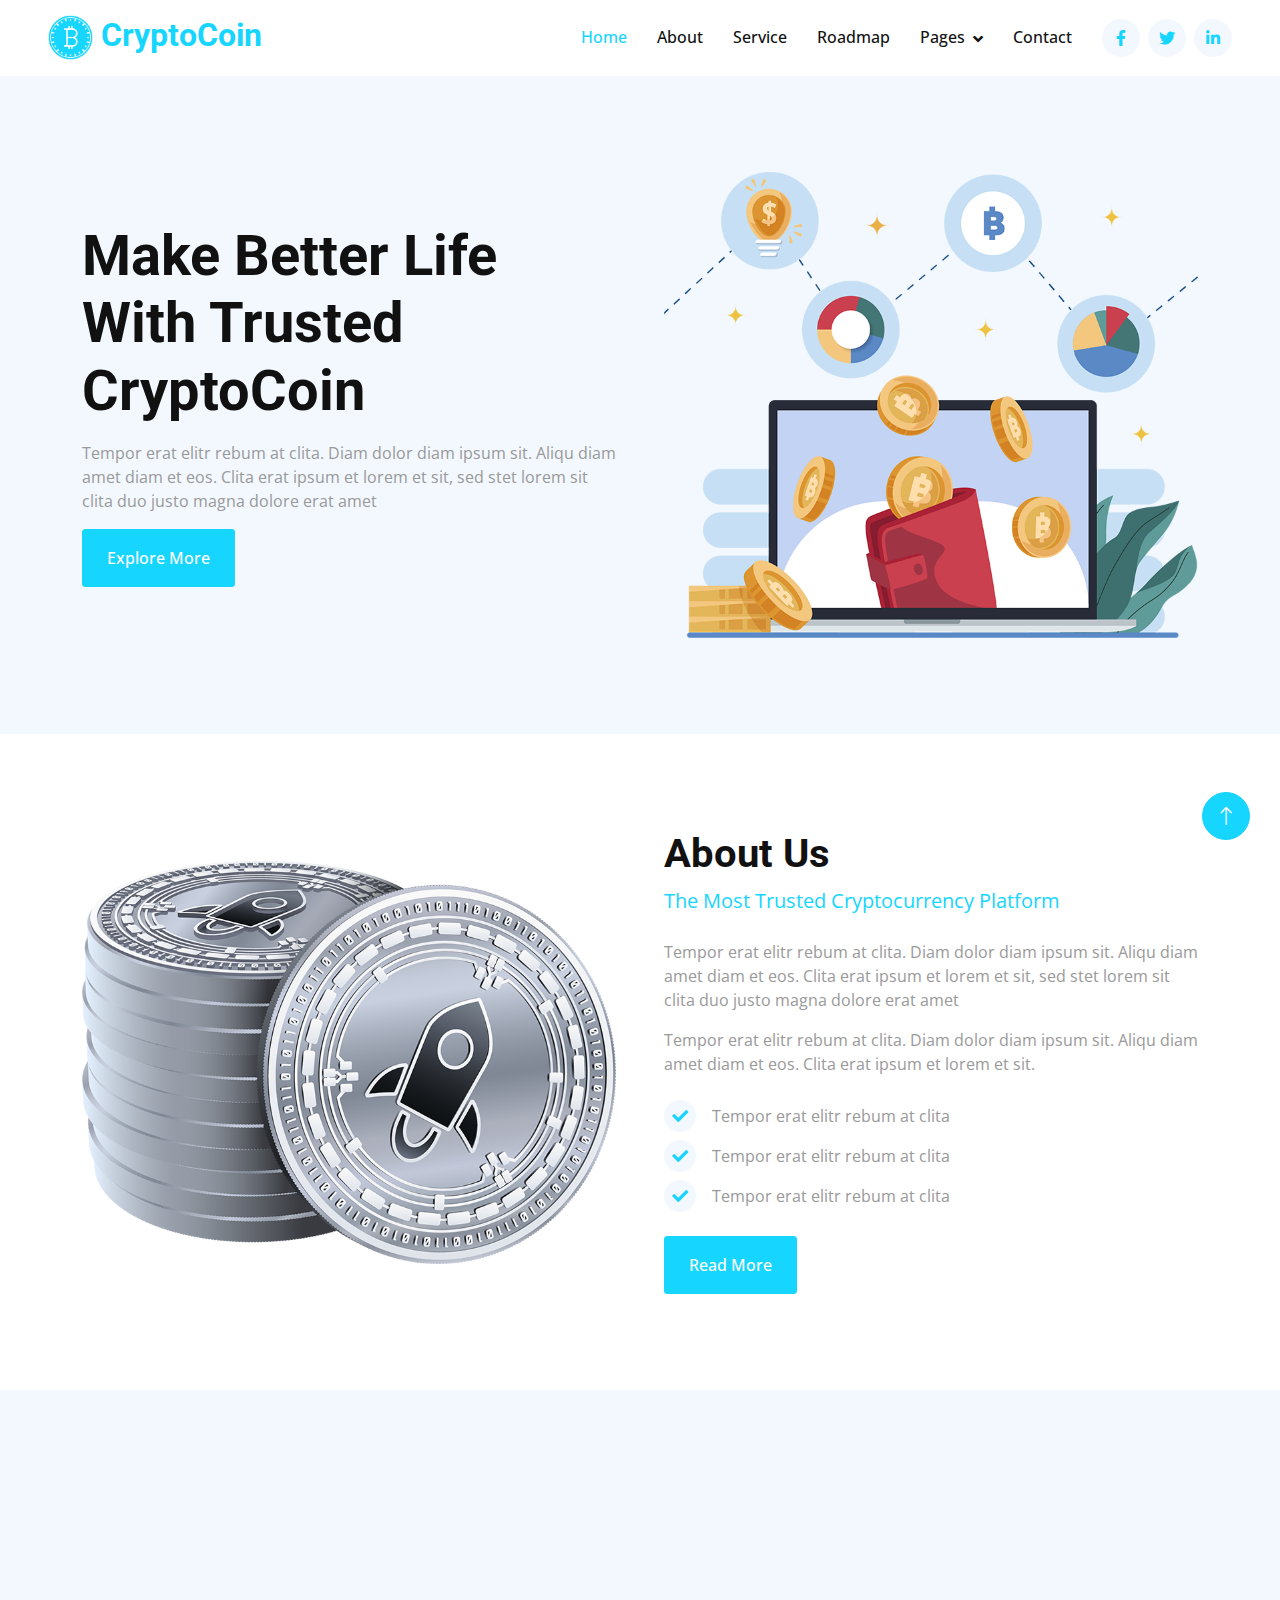
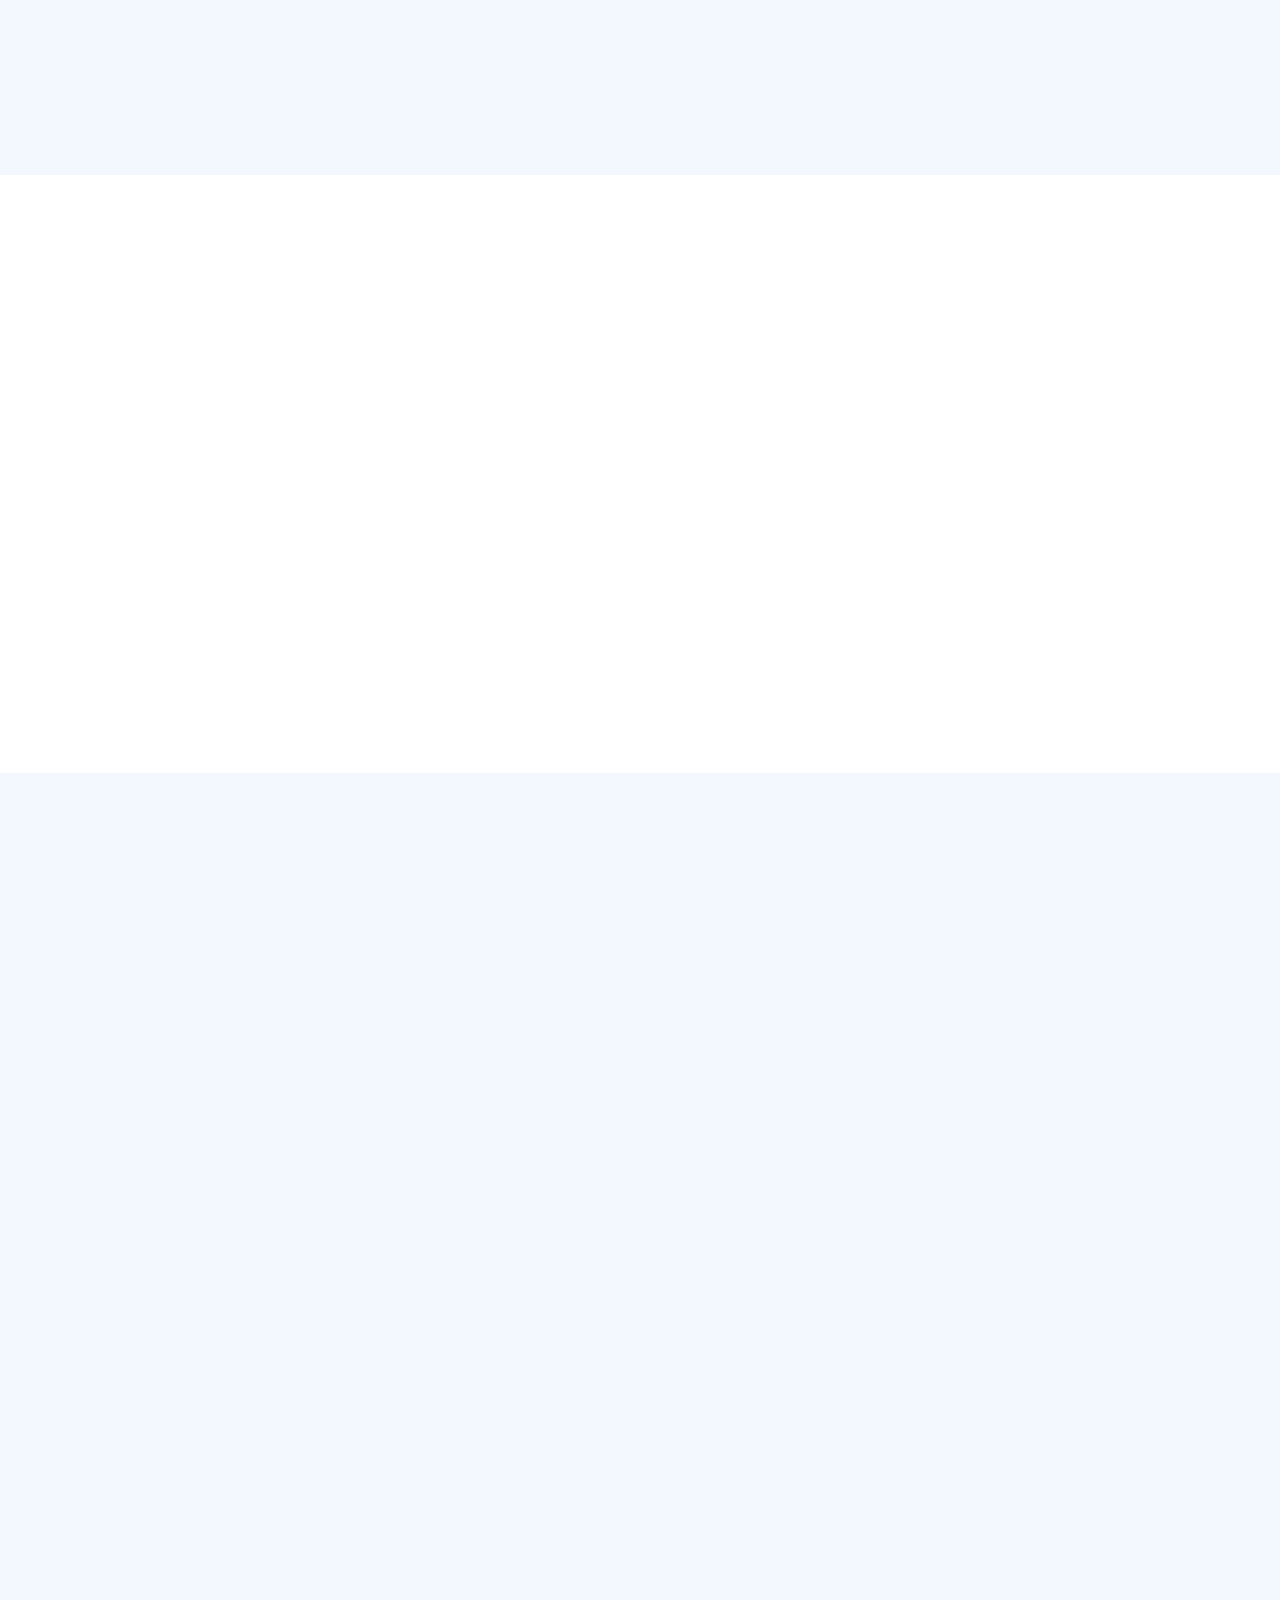
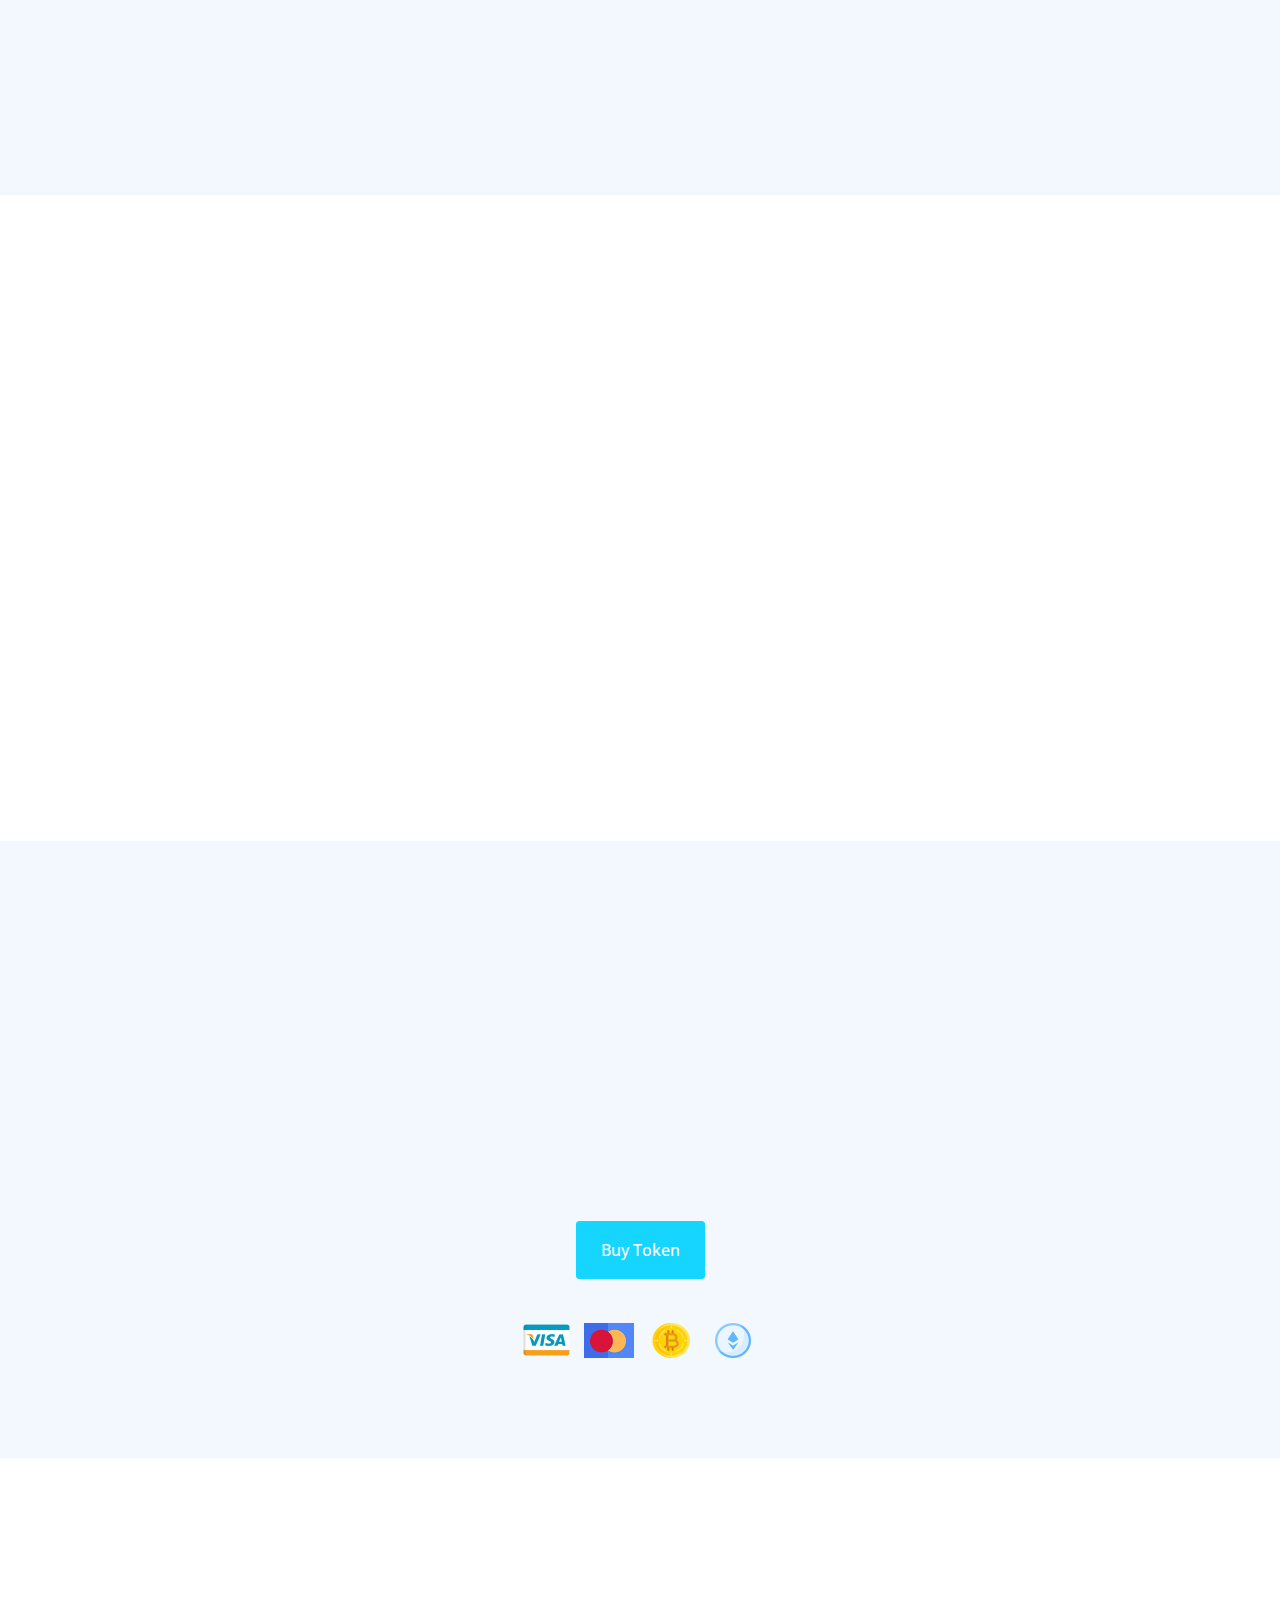
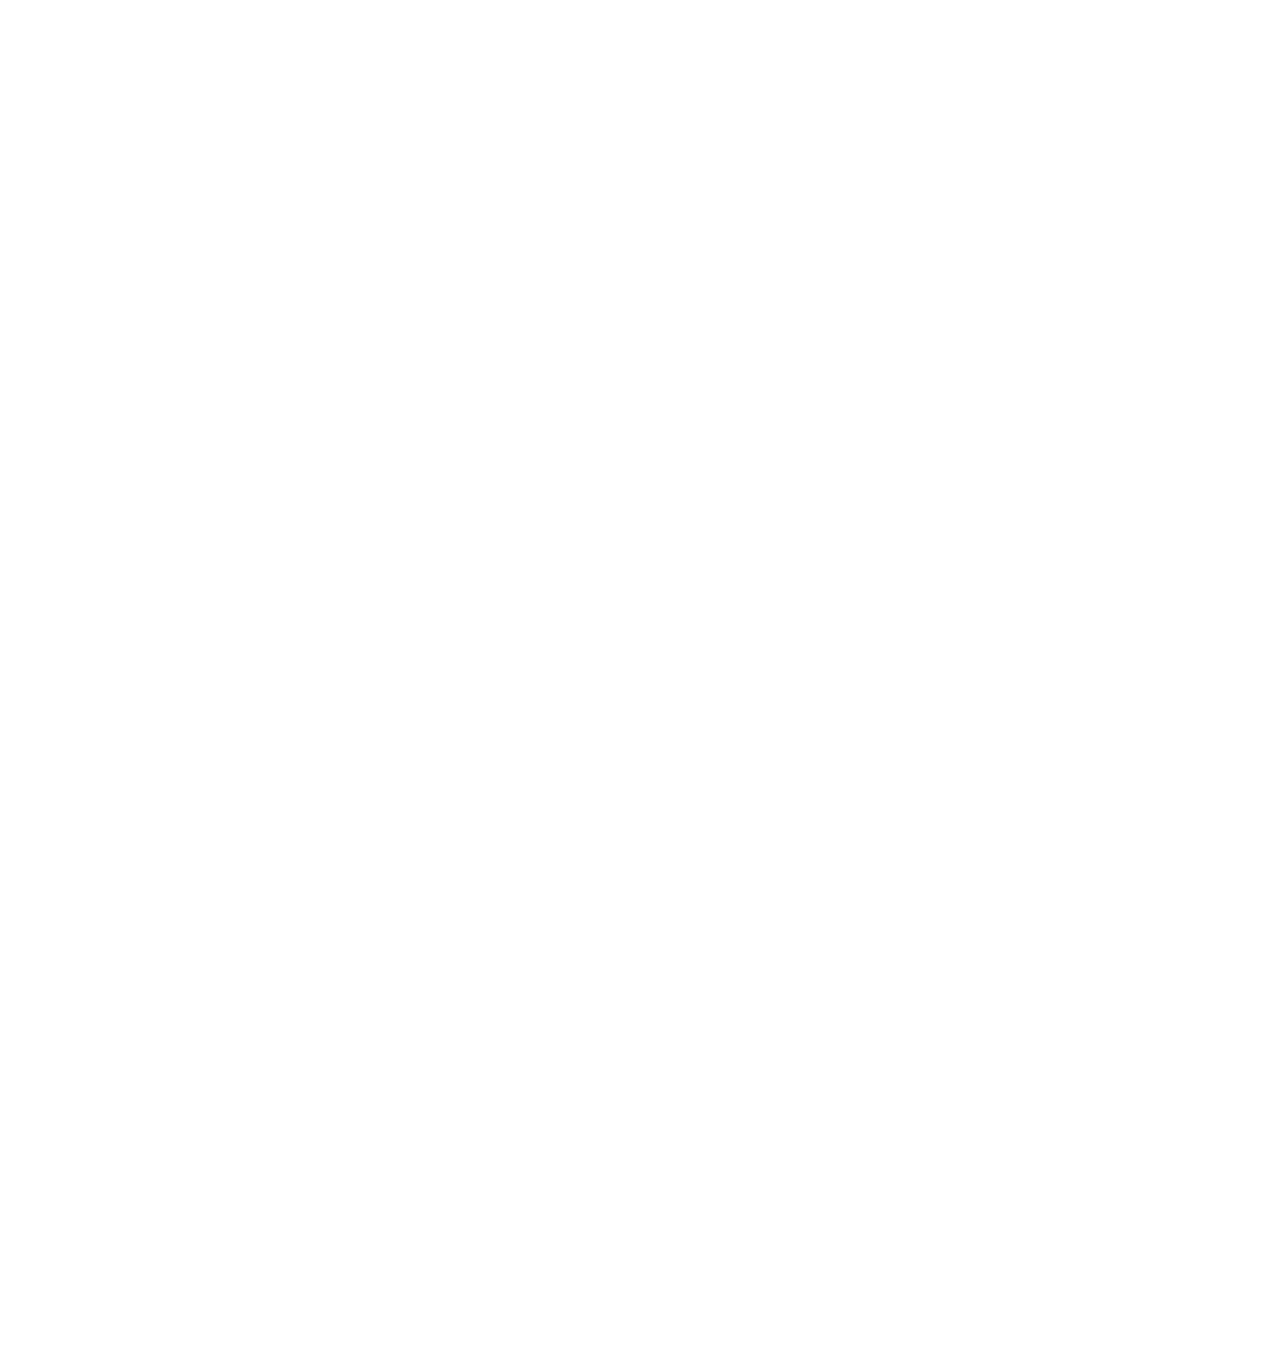
<file: public/asset/technext.github.io/CryptoCoin/indexd2fa.html>
<!DOCTYPE html>
<html lang="en">


<!-- Mirrored from technext.github.io/CryptoCoin/?_ga=2.198476975.1820823984.1669082134-162356297.1667272707 by HTTrack Website Copier/3.x [XR&CO'2014], Tue, 22 Nov 2022 02:06:56 GMT -->
<!-- Added by HTTrack --><meta http-equiv="content-type" content="text/html;charset=utf-8" /><!-- /Added by HTTrack -->
<head>
    <meta charset="utf-8">
    <title>CryptoCoin - Free Cryptocurrency Website Template</title>
    <meta content="width=device-width, initial-scale=1.0" name="viewport">
    <meta content="" name="keywords">
    <meta content="" name="description">

    <!-- Favicon -->
    <link href="img/favicon.html" rel="icon">

    <!-- Google Web Fonts -->
    <link rel="preconnect" href="https://fonts.googleapis.com/">
    <link rel="preconnect" href="https://fonts.gstatic.com/" crossorigin>
    <link href="https://fonts.googleapis.com/css2?family=Open+Sans:wght@400;500&amp;family=Roboto:wght@500;700&amp;display=swap"
        rel="stylesheet">

    <!-- Icon Font Stylesheet -->
    <link href="../../cdnjs.cloudflare.com/ajax/libs/font-awesome/5.10.0/css/all.min.css" rel="stylesheet">
    <link href="../../cdn.jsdelivr.net/npm/bootstrap-icons%401.4.1/font/bootstrap-icons.css" rel="stylesheet">

    <!-- Libraries Stylesheet -->
    <link href="lib/animate/animate.min.css" rel="stylesheet">
    <link href="lib/owlcarousel/assets/owl.carousel.min.css" rel="stylesheet">

    <!-- Customized Bootstrap Stylesheet -->
    <link href="css/bootstrap.min.css" rel="stylesheet">

    <!-- Template Stylesheet -->
    <link href="css/style.css" rel="stylesheet">
</head>

<body>
    <!-- Spinner Start -->
    <div id="spinner"
        class="show bg-white position-fixed translate-middle w-100 vh-100 top-50 start-50 d-flex align-items-center justify-content-center">
        <div class="spinner-grow text-primary" role="status"></div>
    </div>
    <!-- Spinner End -->


    <!-- Navbar Start -->
    <nav class="navbar navbar-expand-lg bg-white navbar-light sticky-top p-0 px-4 px-lg-5">
        <a href="index.html" class="navbar-brand d-flex align-items-center">
            <h2 class="m-0 text-primary"><img class="img-fluid me-2" src="img/icon-1.png" alt=""
                    style="width: 45px;">CryptoCoin</h2>
        </a>
        <button type="button" class="navbar-toggler" data-bs-toggle="collapse" data-bs-target="#navbarCollapse">
            <span class="navbar-toggler-icon"></span>
        </button>
        <div class="collapse navbar-collapse" id="navbarCollapse">
            <div class="navbar-nav ms-auto py-4 py-lg-0">
                <a href="index.html" class="nav-item nav-link active">Home</a>
                <a href="about.html" class="nav-item nav-link">About</a>
                <a href="service.html" class="nav-item nav-link">Service</a>
                <a href="roadmap.html" class="nav-item nav-link">Roadmap</a>
                <div class="nav-item dropdown">
                    <a href="#" class="nav-link dropdown-toggle" data-bs-toggle="dropdown">Pages</a>
                    <div class="dropdown-menu shadow-sm m-0">
                        <a href="feature.html" class="dropdown-item">Feature</a>
                        <a href="token.html" class="dropdown-item">Token Sale</a>
                        <a href="faq.html" class="dropdown-item">FAQs</a>
                        <a href="404.html" class="dropdown-item">404 Page</a>
                    </div>
                </div>
                <a href="contact.html" class="nav-item nav-link">Contact</a>
            </div>
            <div class="h-100 d-lg-inline-flex align-items-center d-none">
                <a class="btn btn-square rounded-circle bg-light text-primary me-2" href="#"><i
                        class="fab fa-facebook-f"></i></a>
                <a class="btn btn-square rounded-circle bg-light text-primary me-2" href="#"><i
                        class="fab fa-twitter"></i></a>
                <a class="btn btn-square rounded-circle bg-light text-primary me-0" href="#"><i
                        class="fab fa-linkedin-in"></i></a>
            </div>
        </div>
    </nav>
    <!-- Navbar End -->


    <!-- Header Start -->
    <div class="container-fluid hero-header bg-light py-5 mb-5">
        <div class="container py-5">
            <div class="row g-5 align-items-center">
                <div class="col-lg-6">
                    <h1 class="display-4 mb-3 animated slideInDown">Make Better Life With Trusted CryptoCoin</h1>
                    <p class="animated slideInDown">Tempor erat elitr rebum at clita. Diam dolor diam ipsum sit. Aliqu
                        diam amet diam et eos. Clita erat ipsum et lorem et sit, sed stet lorem sit clita duo justo
                        magna dolore erat amet</p>
                    <a href="#" class="btn btn-primary py-3 px-4 animated slideInDown">Explore More</a>
                </div>
                <div class="col-lg-6 animated fadeIn">
                    <img class="img-fluid animated pulse infinite" style="animation-duration: 3s;" src="img/hero-1.png"
                        alt="">
                </div>
            </div>
        </div>
    </div>
    <!-- Header End -->


    <!-- About Start -->
    <div class="container-xxl py-5">
        <div class="container">
            <div class="row g-5 align-items-center">
                <div class="col-lg-6 wow fadeInUp" data-wow-delay="0.1s">
                    <img class="img-fluid" src="img/about.png" alt="">
                </div>
                <div class="col-lg-6 wow fadeInUp" data-wow-delay="0.5s">
                    <div class="h-100">
                        <h1 class="display-6">About Us</h1>
                        <p class="text-primary fs-5 mb-4">The Most Trusted Cryptocurrency Platform</p>
                        <p>Tempor erat elitr rebum at clita. Diam dolor diam ipsum sit. Aliqu diam amet diam et eos.
                            Clita erat ipsum et lorem et sit, sed stet lorem sit clita duo justo magna dolore erat amet
                        </p>
                        <p class="mb-4">Tempor erat elitr rebum at clita. Diam dolor diam ipsum sit. Aliqu diam amet
                            diam et eos. Clita erat ipsum et lorem et sit.</p>
                        <div class="d-flex align-items-center mb-2">
                            <i class="fa fa-check bg-light text-primary btn-sm-square rounded-circle me-3 fw-bold"></i>
                            <span>Tempor erat elitr rebum at clita</span>
                        </div>
                        <div class="d-flex align-items-center mb-2">
                            <i class="fa fa-check bg-light text-primary btn-sm-square rounded-circle me-3 fw-bold"></i>
                            <span>Tempor erat elitr rebum at clita</span>
                        </div>
                        <div class="d-flex align-items-center mb-4">
                            <i class="fa fa-check bg-light text-primary btn-sm-square rounded-circle me-3 fw-bold"></i>
                            <span>Tempor erat elitr rebum at clita</span>
                        </div>
                        <a class="btn btn-primary py-3 px-4" href="#">Read More</a>
                    </div>
                </div>
            </div>
        </div>
    </div>
    <!-- About End -->


    <!-- Facts Start -->
    <div class="container-xxl bg-light py-5 my-5">
        <div class="container py-5">
            <div class="row g-5">
                <div class="col-lg-4 col-md-6 text-center wow fadeIn" data-wow-delay="0.1s">
                    <img class="img-fluid mb-4" src="img/icon-9.png" alt="">
                    <h1 class="display-4" data-toggle="counter-up">123456</h1>
                    <p class="fs-5 text-primary mb-0">Today Transactions</p>
                </div>
                <div class="col-lg-4 col-md-6 text-center wow fadeIn" data-wow-delay="0.3s">
                    <img class="img-fluid mb-4" src="img/icon-10.png" alt="">
                    <h1 class="display-4" data-toggle="counter-up">123456</h1>
                    <p class="fs-5 text-primary mb-0">Monthly Transactions</p>
                </div>
                <div class="col-lg-4 col-md-6 text-center wow fadeIn" data-wow-delay="0.5s">
                    <img class="img-fluid mb-4" src="img/icon-2.png" alt="">
                    <h1 class="display-4" data-toggle="counter-up">123456</h1>
                    <p class="fs-5 text-primary mb-0">Total Transactions</p>
                </div>
            </div>
        </div>
    </div>
    <!-- Facts End -->


    <!-- Features Start -->
    <div class="container-xxl py-5">
        <div class="container">
            <div class="text-center mx-auto wow fadeInUp" data-wow-delay="0.1s" style="max-width: 500px;">
                <h1 class="display-6">Why Us!</h1>
                <p class="text-primary fs-5 mb-5">The Best In The crypto Industry</p>
            </div>
            <div class="row g-5">
                <div class="col-lg-4 col-md-6 wow fadeInUp" data-wow-delay="0.1s">
                    <div class="d-flex align-items-start">
                        <img class="img-fluid flex-shrink-0" src="img/icon-7.png" alt="">
                        <div class="ps-4">
                            <h5 class="mb-3">Easy To Start</h5>
                            <span>Aliqu diam amet diam et eos. Clita erat ipsum et lorem et sit, sed stet lorem sit
                                clita duo justo</span>
                        </div>
                    </div>
                </div>
                <div class="col-lg-4 col-md-6 wow fadeInUp" data-wow-delay="0.3s">
                    <div class="d-flex align-items-start">
                        <img class="img-fluid flex-shrink-0" src="img/icon-6.png" alt="">
                        <div class="ps-4">
                            <h5 class="mb-3">Safe & Secure</h5>
                            <span>Aliqu diam amet diam et eos. Clita erat ipsum et lorem et sit, sed stet lorem sit
                                clita duo justo</span>
                        </div>
                    </div>
                </div>
                <div class="col-lg-4 col-md-6 wow fadeInUp" data-wow-delay="0.5s">
                    <div class="d-flex align-items-start">
                        <img class="img-fluid flex-shrink-0" src="img/icon-5.png" alt="">
                        <div class="ps-4">
                            <h5 class="mb-3">Affordable Plans</h5>
                            <span>Aliqu diam amet diam et eos. Clita erat ipsum et lorem et sit, sed stet lorem sit
                                clita duo justo</span>
                        </div>
                    </div>
                </div>
                <div class="col-lg-4 col-md-6 wow fadeInUp" data-wow-delay="0.1s">
                    <div class="d-flex align-items-start">
                        <img class="img-fluid flex-shrink-0" src="img/icon-4.png" alt="">
                        <div class="ps-4">
                            <h5 class="mb-3">Secure Storage</h5>
                            <span>Aliqu diam amet diam et eos. Clita erat ipsum et lorem et sit, sed stet lorem sit
                                clita duo justo</span>
                        </div>
                    </div>
                </div>
                <div class="col-lg-4 col-md-6 wow fadeInUp" data-wow-delay="0.3s">
                    <div class="d-flex align-items-start">
                        <img class="img-fluid flex-shrink-0" src="img/icon-3.png" alt="">
                        <div class="ps-4">
                            <h5 class="mb-3">Protected By Insurance</h5>
                            <span>Aliqu diam amet diam et eos. Clita erat ipsum et lorem et sit, sed stet lorem sit
                                clita duo justo</span>
                        </div>
                    </div>
                </div>
                <div class="col-lg-4 col-md-6 wow fadeInUp" data-wow-delay="0.5s">
                    <div class="d-flex align-items-start">
                        <img class="img-fluid flex-shrink-0" src="img/icon-8.png" alt="">
                        <div class="ps-4">
                            <h5 class="mb-3">24/7 Support</h5>
                            <span>Aliqu diam amet diam et eos. Clita erat ipsum et lorem et sit, sed stet lorem sit
                                clita duo justo</span>
                        </div>
                    </div>
                </div>
            </div>
        </div>
    </div>
    <!-- Features End -->


    <!-- Service Start -->
    <div class="container-xxl bg-light py-5 my-5">
        <div class="container py-5">
            <div class="text-center mx-auto wow fadeInUp" data-wow-delay="0.1s" style="max-width: 500px;">
                <h1 class="display-6">Services</h1>
                <p class="text-primary fs-5 mb-5">Buy, Sell And Exchange Cryptocurrency</p>
            </div>
            <div class="row g-4">
                <div class="col-lg-4 col-md-6 wow fadeInUp" data-wow-delay="0.1s">
                    <div class="service-item bg-white p-5">
                        <img class="img-fluid mb-4" src="img/icon-7.png" alt="">
                        <h5 class="mb-3">Currency Wallet</h5>
                        <p>Aliqu diam amet diam et eos. Clita erat ipsum et lorem et sit, sed stet lorem sit clita duo
                            justo</p>
                        <a href="#">Read More <i class="fa fa-arrow-right ms-2"></i></a>
                    </div>
                </div>
                <div class="col-lg-4 col-md-6 wow fadeInUp" data-wow-delay="0.3s">
                    <div class="service-item bg-white p-5">
                        <img class="img-fluid mb-4" src="img/icon-3.png" alt="">
                        <h5 class="mb-3">Currency Transaction</h5>
                        <p>Aliqu diam amet diam et eos. Clita erat ipsum et lorem et sit, sed stet lorem sit clita duo
                            justo</p>
                        <a href="#">Read More <i class="fa fa-arrow-right ms-2"></i></a>
                    </div>
                </div>
                <div class="col-lg-4 col-md-6 wow fadeInUp" data-wow-delay="0.5s">
                    <div class="service-item bg-white p-5">
                        <img class="img-fluid mb-4" src="img/icon-9.png" alt="">
                        <h5 class="mb-3">Bitcoin Investment</h5>
                        <p>Aliqu diam amet diam et eos. Clita erat ipsum et lorem et sit, sed stet lorem sit clita duo
                            justo</p>
                        <a href="#">Read More <i class="fa fa-arrow-right ms-2"></i></a>
                    </div>
                </div>
                <div class="col-lg-4 col-md-6 wow fadeInUp" data-wow-delay="0.1s">
                    <div class="service-item bg-white p-5">
                        <img class="img-fluid mb-4" src="img/icon-5.png" alt="">
                        <h5 class="mb-3">Currency Exchange</h5>
                        <p>Aliqu diam amet diam et eos. Clita erat ipsum et lorem et sit, sed stet lorem sit clita duo
                            justo</p>
                        <a href="#">Read More <i class="fa fa-arrow-right ms-2"></i></a>
                    </div>
                </div>
                <div class="col-lg-4 col-md-6 wow fadeInUp" data-wow-delay="0.3s">
                    <div class="service-item bg-white p-5">
                        <img class="img-fluid mb-4" src="img/icon-2.png" alt="">
                        <h5 class="mb-3">Bitcoin Escrow</h5>
                        <p>Aliqu diam amet diam et eos. Clita erat ipsum et lorem et sit, sed stet lorem sit clita duo
                            justo</p>
                        <a href="#">Read More <i class="fa fa-arrow-right ms-2"></i></a>
                    </div>
                </div>
                <div class="col-lg-4 col-md-6 wow fadeInUp" data-wow-delay="0.5s">
                    <div class="service-item bg-white p-5">
                        <img class="img-fluid mb-4" src="img/icon-8.png" alt="">
                        <h5 class="mb-3">Token Sale</h5>
                        <p>Aliqu diam amet diam et eos. Clita erat ipsum et lorem et sit, sed stet lorem sit clita duo
                            justo</p>
                        <a href="#">Read More <i class="fa fa-arrow-right ms-2"></i></a>
                    </div>
                </div>
            </div>
        </div>
    </div>
    <!-- Service End -->


    <!-- Roadmap Start -->
    <div class="container-xxl py-5">
        <div class="container">
            <div class="text-center mx-auto wow fadeInUp" data-wow-delay="0.1s" style="max-width: 500px;">
                <h1 class="display-6">Roadmap</h1>
                <p class="text-primary fs-5 mb-5">We Translate Your Dream Into Reality</p>
            </div>
            <div class="owl-carousel roadmap-carousel wow fadeInUp" data-wow-delay="0.1s">
                <div class="roadmap-item">
                    <div class="roadmap-point"><span></span></div>
                    <h5>January 2045</h5>
                    <span>Diam dolor ipsum sit amet erat ipsum lorem sit</span>
                </div>
                <div class="roadmap-item">
                    <div class="roadmap-point"><span></span></div>
                    <h5>March 2045</h5>
                    <span>Diam dolor ipsum sit amet erat ipsum lorem sit</span>
                </div>
                <div class="roadmap-item">
                    <div class="roadmap-point"><span></span></div>
                    <h5>May 2045</h5>
                    <span>Diam dolor ipsum sit amet erat ipsum lorem sit</span>
                </div>
                <div class="roadmap-item">
                    <div class="roadmap-point"><span></span></div>
                    <h5>July 2045</h5>
                    <span>Diam dolor ipsum sit amet erat ipsum lorem sit</span>
                </div>
                <div class="roadmap-item">
                    <div class="roadmap-point"><span></span></div>
                    <h5>September 2045</h5>
                    <span>Diam dolor ipsum sit amet erat ipsum lorem sit</span>
                </div>
                <div class="roadmap-item">
                    <div class="roadmap-point"><span></span></div>
                    <h5>November 2045</h5>
                    <span>Diam dolor ipsum sit amet erat ipsum lorem sit</span>
                </div>
            </div>
        </div>
    </div>
    <!-- Roadmap End -->


    <!-- Token Sale Start -->
    <div class="container-xxl bg-light py-5 my-5">
        <div class="container py-5">
            <div class="text-center mx-auto wow fadeInUp" data-wow-delay="0.1s" style="max-width: 500px;">
                <h1 class="display-6">Token Sale</h1>
                <p class="text-primary fs-5 mb-5">Token Sale Countdown</p>
            </div>
            <div class="row g-3">
                <div class="col-6 col-md-3 wow fadeIn" data-wow-delay="0.1s">
                    <div class="bg-white text-center p-3">
                        <h1 class="mb-0">0</h1>
                        <span class="text-primary fs-5">Days</span>
                    </div>
                </div>
                <div class="col-6 col-md-3 wow fadeIn" data-wow-delay="0.3s">
                    <div class="bg-white text-center p-3">
                        <h1 class="mb-0">0</h1>
                        <span class="text-primary fs-5">Hours</span>
                    </div>
                </div>
                <div class="col-6 col-md-3 wow fadeIn" data-wow-delay="0.5s">
                    <div class="bg-white text-center p-3">
                        <h1 class="mb-0">0</h1>
                        <span class="text-primary fs-5">Minutes</span>
                    </div>
                </div>
                <div class="col-6 col-md-3 wow fadeIn" data-wow-delay="0.7s">
                    <div class="bg-white text-center p-3">
                        <h1 class="mb-0">0</h1>
                        <span class="text-primary fs-5">Seconds</span>
                    </div>
                </div>
                <div class="col-12 text-center py-4">
                    <a class="btn btn-primary py-3 px-4" href="#">Buy Token</a>
                </div>
                <div class="col-12 text-center">
                    <img class="img-fluid m-1" src="img/payment-1.png" alt="" style="width: 50px;">
                    <img class="img-fluid m-1" src="img/payment-2.png" alt="" style="width: 50px;">
                    <img class="img-fluid m-1" src="img/payment-3.png" alt="" style="width: 50px;">
                    <img class="img-fluid m-1" src="img/payment-4.png" alt="" style="width: 50px;">
                </div>
            </div>
        </div>
    </div>
    <!-- Token Sale Start -->


    <!-- FAQs Start -->
    <div class="container-xxl py-5">
        <div class="container">
            <div class="text-center mx-auto wow fadeInUp" data-wow-delay="0.1s" style="max-width: 500px;">
                <h1 class="display-6">FAQs</h1>
                <p class="text-primary fs-5 mb-5">Frequently Asked Questions</p>
            </div>
            <div class="row justify-content-center">
                <div class="col-lg-10">
                    <div class="accordion" id="accordionExample">
                        <div class="accordion-item wow fadeInUp" data-wow-delay="0.1s">
                            <h2 class="accordion-header" id="headingOne">
                                <button class="accordion-button" type="button" data-bs-toggle="collapse"
                                    data-bs-target="#collapseOne" aria-expanded="true" aria-controls="collapseOne">
                                    How to build a website?
                                </button>
                            </h2>
                            <div id="collapseOne" class="accordion-collapse collapse show" aria-labelledby="headingOne"
                                data-bs-parent="#accordionExample">
                                <div class="accordion-body">
                                    Dolor nonumy tempor elitr et rebum ipsum sit duo duo. Diam sed sed magna et magna
                                    diam aliquyam amet dolore ipsum erat duo. Sit rebum magna duo labore no diam.
                                </div>
                            </div>
                        </div>
                        <div class="accordion-item wow fadeInUp" data-wow-delay="0.2s">
                            <h2 class="accordion-header" id="headingTwo">
                                <button class="accordion-button collapsed" type="button" data-bs-toggle="collapse"
                                    data-bs-target="#collapseTwo" aria-expanded="false" aria-controls="collapseTwo">
                                    How long will it take to get a new website?
                                </button>
                            </h2>
                            <div id="collapseTwo" class="accordion-collapse collapse" aria-labelledby="headingTwo"
                                data-bs-parent="#accordionExample">
                                <div class="accordion-body">
                                    Dolor nonumy tempor elitr et rebum ipsum sit duo duo. Diam sed sed magna et magna
                                    diam aliquyam amet dolore ipsum erat duo. Sit rebum magna duo labore no diam.
                                </div>
                            </div>
                        </div>
                        <div class="accordion-item wow fadeInUp" data-wow-delay="0.3s">
                            <h2 class="accordion-header" id="headingThree">
                                <button class="accordion-button collapsed" type="button" data-bs-toggle="collapse"
                                    data-bs-target="#collapseThree" aria-expanded="false" aria-controls="collapseThree">
                                    Do you only create HTML websites?
                                </button>
                            </h2>
                            <div id="collapseThree" class="accordion-collapse collapse" aria-labelledby="headingThree"
                                data-bs-parent="#accordionExample">
                                <div class="accordion-body">
                                    Dolor nonumy tempor elitr et rebum ipsum sit duo duo. Diam sed sed magna et magna
                                    diam aliquyam amet dolore ipsum erat duo. Sit rebum magna duo labore no diam.
                                </div>
                            </div>
                        </div>
                        <div class="accordion-item wow fadeInUp" data-wow-delay="0.4s">
                            <h2 class="accordion-header" id="headingFour">
                                <button class="accordion-button collapsed" type="button" data-bs-toggle="collapse"
                                    data-bs-target="#collapseFour" aria-expanded="true" aria-controls="collapseFour">
                                    Will my website be mobile-friendly?
                                </button>
                            </h2>
                            <div id="collapseFour" class="accordion-collapse collapse" aria-labelledby="headingFour"
                                data-bs-parent="#accordionExample">
                                <div class="accordion-body">
                                    Dolor nonumy tempor elitr et rebum ipsum sit duo duo. Diam sed sed magna et magna
                                    diam aliquyam amet dolore ipsum erat duo. Sit rebum magna duo labore no diam.
                                </div>
                            </div>
                        </div>
                        <div class="accordion-item wow fadeInUp" data-wow-delay="0.5s">
                            <h2 class="accordion-header" id="headingFive">
                                <button class="accordion-button collapsed" type="button" data-bs-toggle="collapse"
                                    data-bs-target="#collapseFive" aria-expanded="false" aria-controls="collapseFive">
                                    Will you maintain my site for me?
                                </button>
                            </h2>
                            <div id="collapseFive" class="accordion-collapse collapse" aria-labelledby="headingFive"
                                data-bs-parent="#accordionExample">
                                <div class="accordion-body">
                                    Dolor nonumy tempor elitr et rebum ipsum sit duo duo. Diam sed sed magna et magna
                                    diam aliquyam amet dolore ipsum erat duo. Sit rebum magna duo labore no diam.
                                </div>
                            </div>
                        </div>
                        <div class="accordion-item wow fadeInUp" data-wow-delay="0.6s">
                            <h2 class="accordion-header" id="headingSix">
                                <button class="accordion-button collapsed" type="button" data-bs-toggle="collapse"
                                    data-bs-target="#collapseSix" aria-expanded="false" aria-controls="collapseSix">
                                    I’m on a strict budget. Do you have any low cost options?
                                </button>
                            </h2>
                            <div id="collapseSix" class="accordion-collapse collapse" aria-labelledby="headingSix"
                                data-bs-parent="#accordionExample">
                                <div class="accordion-body">
                                    Dolor nonumy tempor elitr et rebum ipsum sit duo duo. Diam sed sed magna et magna
                                    diam aliquyam amet dolore ipsum erat duo. Sit rebum magna duo labore no diam.
                                </div>
                            </div>
                        </div>
                        <div class="accordion-item wow fadeInUp" data-wow-delay="0.7s">
                            <h2 class="accordion-header" id="headingSeven">
                                <button class="accordion-button collapsed" type="button" data-bs-toggle="collapse"
                                    data-bs-target="#collapseSeven" aria-expanded="false" aria-controls="collapseSeven">
                                    Will you maintain my site for me?
                                </button>
                            </h2>
                            <div id="collapseSeven" class="accordion-collapse collapse" aria-labelledby="headingSeven"
                                data-bs-parent="#accordionExample">
                                <div class="accordion-body">
                                    Dolor nonumy tempor elitr et rebum ipsum sit duo duo. Diam sed sed magna et magna
                                    diam aliquyam amet dolore ipsum erat duo. Sit rebum magna duo labore no diam.
                                </div>
                            </div>
                        </div>
                        <div class="accordion-item wow fadeInUp" data-wow-delay="0.8s">
                            <h2 class="accordion-header" id="headingEight">
                                <button class="accordion-button collapsed" type="button" data-bs-toggle="collapse"
                                    data-bs-target="#collapseEight" aria-expanded="false" aria-controls="collapseEight">
                                    I’m on a strict budget. Do you have any low cost options?
                                </button>
                            </h2>
                            <div id="collapseEight" class="accordion-collapse collapse" aria-labelledby="headingEight"
                                data-bs-parent="#accordionExample">
                                <div class="accordion-body">
                                    Dolor nonumy tempor elitr et rebum ipsum sit duo duo. Diam sed sed magna et magna
                                    diam aliquyam amet dolore ipsum erat duo. Sit rebum magna duo labore no diam.
                                </div>
                            </div>
                        </div>
                    </div>
                </div>
            </div>
        </div>
    </div>
    <!-- FAQs Start -->


    <!-- Footer Start -->
    <div class="container-fluid bg-light footer mt-5 pt-5 wow fadeIn" data-wow-delay="0.1s">
        <div class="container py-5">
            <div class="row g-5">
                <div class="col-md-6">
                    <h1 class="text-primary mb-4"><img class="img-fluid me-2" src="img/icon-1.png" alt=""
                            style="width: 45px;">CryptoCoin</h1>
                    <span>Diam dolor diam ipsum sit. Aliqu diam amet diam et eos. Clita erat ipsum et lorem et sit, sed
                        stet lorem sit clita. Diam dolor diam ipsum sit. Aliqu diam amet diam et eos. Clita erat ipsum
                        et lorem et sit.</span>
                </div>
                <div class="col-md-6">
                    <h5 class="mb-4">Newsletter</h5>
                    <p>Clita erat ipsum et lorem et sit, sed stet lorem sit clita.</p>
                    <div class="position-relative">
                        <input class="form-control bg-transparent w-100 py-3 ps-4 pe-5" type="text"
                            placeholder="Your email">
                        <button type="button"
                            class="btn btn-primary py-2 px-3 position-absolute top-0 end-0 mt-2 me-2">SignUp</button>
                    </div>
                </div>
                <div class="col-lg-3 col-md-6">
                    <h5 class="mb-4">Get In Touch</h5>
                    <p><i class="fa fa-map-marker-alt me-3"></i>123 Street, New York, USA</p>
                    <p><i class="fa fa-phone-alt me-3"></i>+012 345 67890</p>
                    <p><i class="fa fa-envelope me-3"></i>info@example.com</p>
                </div>
                <div class="col-lg-3 col-md-6">
                    <h5 class="mb-4">Our Services</h5>
                    <a class="btn btn-link" href="#">Currency Wallet</a>
                    <a class="btn btn-link" href="#">Currency Transaction</a>
                    <a class="btn btn-link" href="#">Bitcoin Investment</a>
                    <a class="btn btn-link" href="#">Token Sale</a>
                </div>
                <div class="col-lg-3 col-md-6">
                    <h5 class="mb-4">Quick Links</h5>
                    <a class="btn btn-link" href="#">About Us</a>
                    <a class="btn btn-link" href="#">Contact Us</a>
                    <a class="btn btn-link" href="#">Our Services</a>
                    <a class="btn btn-link" href="#">Terms & Condition</a>
                </div>
                <div class="col-lg-3 col-md-6">
                    <h5 class="mb-4">Follow Us</h5>
                    <div class="d-flex">
                        <a class="btn btn-square rounded-circle me-1" href="#"><i class="fab fa-twitter"></i></a>
                        <a class="btn btn-square rounded-circle me-1" href="#"><i class="fab fa-facebook-f"></i></a>
                        <a class="btn btn-square rounded-circle me-1" href="#"><i class="fab fa-youtube"></i></a>
                        <a class="btn btn-square rounded-circle me-1" href="#"><i class="fab fa-linkedin-in"></i></a>
                    </div>
                </div>
            </div>
        </div>
        <div class="container-fluid copyright">
            <div class="container">
                <div class="row">
                    <div class="col-md-6 text-center text-md-start mb-3 mb-md-0">
                        &copy; <a href="#">Your Site Name</a>, All Right Reserved.
                    </div>
                    <div class="col-md-6 text-center text-md-end">
                        <!--/*** This template is free as long as you keep the footer author’s credit link/attribution link/backlink. If you'd like to use the template without the footer author’s credit link/attribution link/backlink, you can purchase the Credit Removal License from "https://htmlcodex.com/credit-removal". Thank you for your support. ***/-->
                        Designed By <a href="https://htmlcodex.com/">HTML Codex</a> Distributed By <a
                            href="https://themewagon.com/">ThemeWagon</a>
                    </div>
                </div>
            </div>
        </div>
    </div>
    <!-- Footer End -->


    <!-- Back to Top -->
    <a href="#" class="btn btn-lg btn-primary btn-lg-square rounded-circle back-to-top"><i
            class="bi bi-arrow-up"></i></a>


    <!-- JavaScript Libraries -->
    <script src="../../code.jquery.com/jquery-3.4.1.min.js"></script>
    <script src="../../cdn.jsdelivr.net/npm/bootstrap%405.0.0/dist/js/bootstrap.bundle.min.js"></script>
    <script src="lib/wow/wow.min.js"></script>
    <script src="lib/easing/easing.min.js"></script>
    <script src="lib/waypoints/waypoints.min.js"></script>
    <script src="lib/owlcarousel/owl.carousel.min.js"></script>
    <script src="lib/counterup/counterup.min.js"></script>

    <!-- Template Javascript -->
    <script src="js/main.js"></script>
</body>


<!-- Mirrored from technext.github.io/CryptoCoin/?_ga=2.198476975.1820823984.1669082134-162356297.1667272707 by HTTrack Website Copier/3.x [XR&CO'2014], Tue, 22 Nov 2022 02:07:11 GMT -->
</html>
</file>
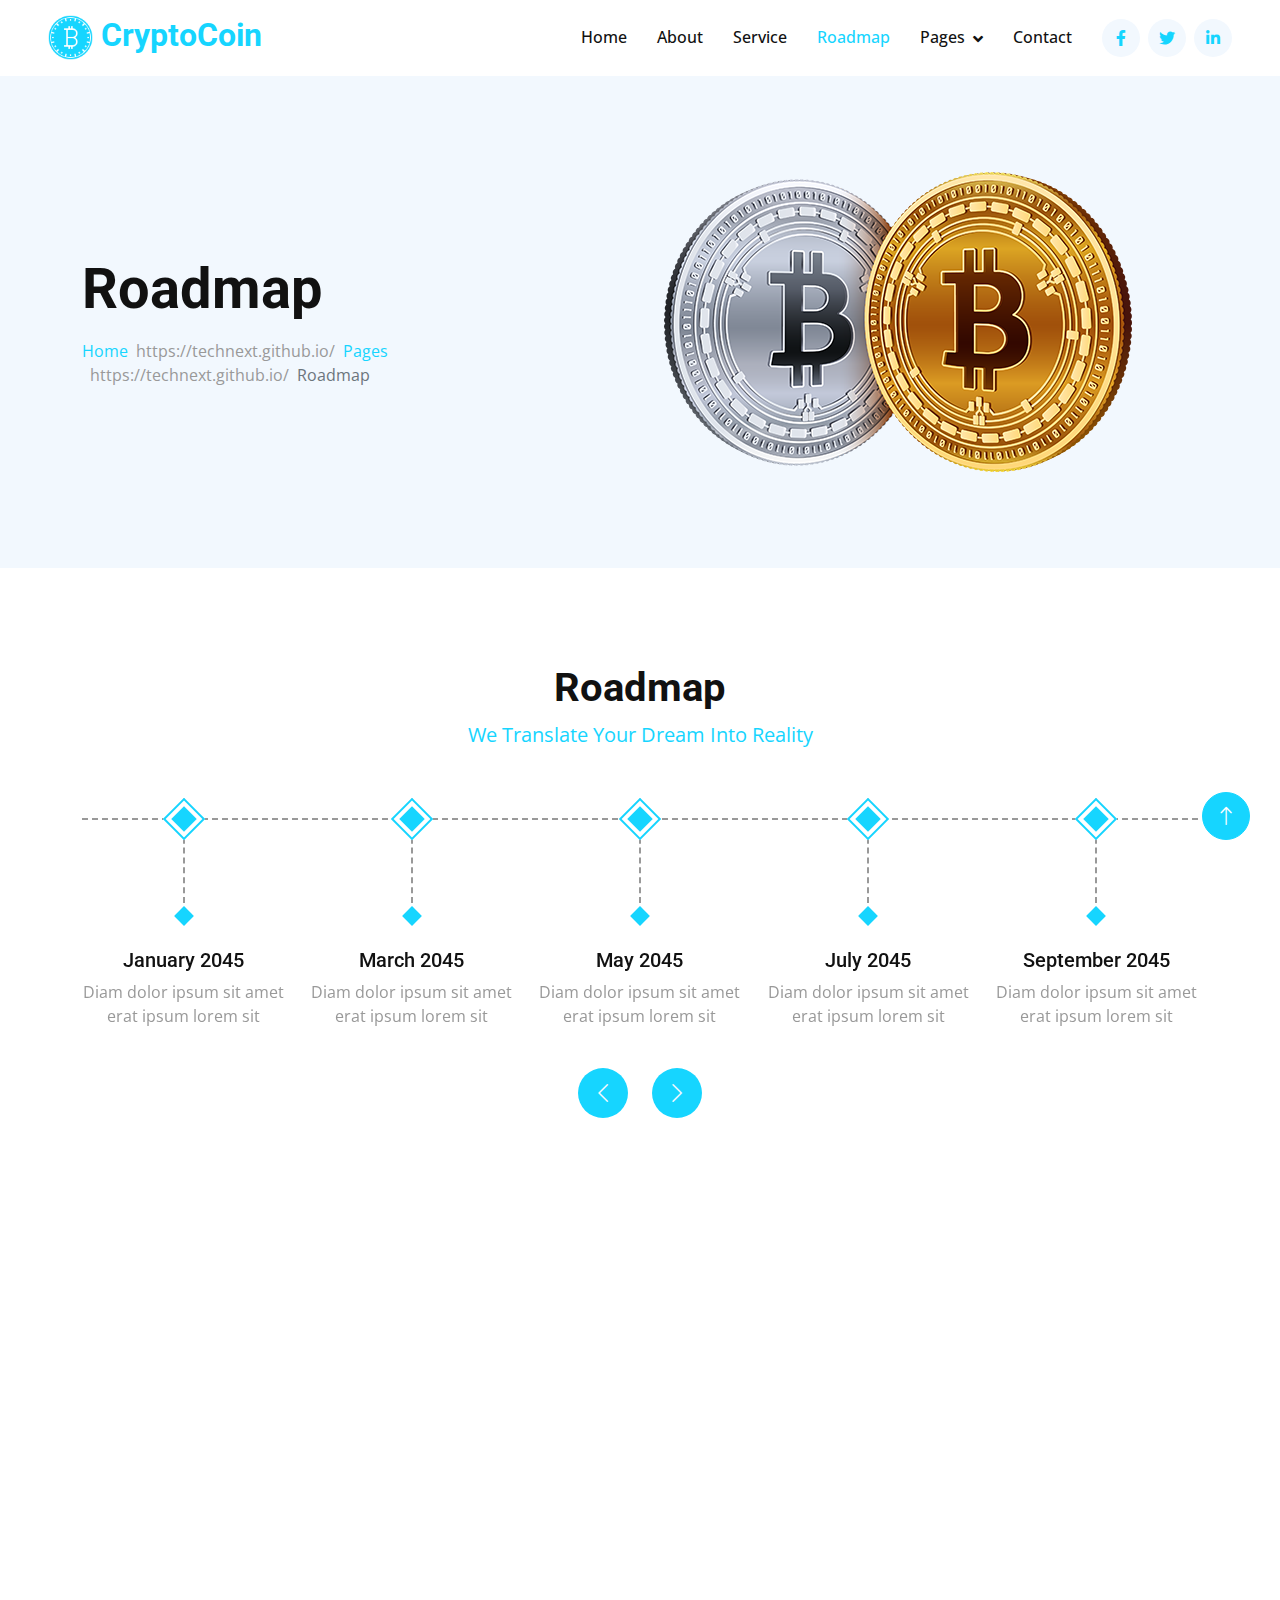
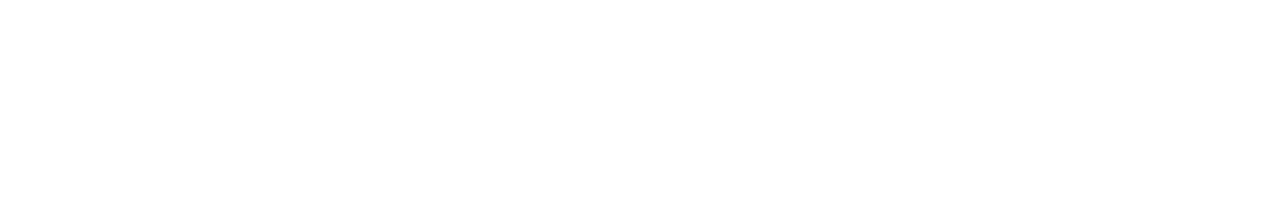
<file: public/asset/technext.github.io/CryptoCoin/roadmap.html>
<!DOCTYPE html>
<html lang="en">


<!-- Mirrored from technext.github.io/CryptoCoin/roadmap.html by HTTrack Website Copier/3.x [XR&CO'2014], Tue, 22 Nov 2022 02:07:13 GMT -->
<!-- Added by HTTrack --><meta http-equiv="content-type" content="text/html;charset=utf-8" /><!-- /Added by HTTrack -->
<head>
    <meta charset="utf-8">
    <title>CryptoCoin - Free Cryptocurrency Website Template</title>
    <meta content="width=device-width, initial-scale=1.0" name="viewport">
    <meta content="" name="keywords">
    <meta content="" name="description">

    <!-- Favicon -->
    <link href="img/favicon.html" rel="icon">

    <!-- Google Web Fonts -->
    <link rel="preconnect" href="https://fonts.googleapis.com/">
    <link rel="preconnect" href="https://fonts.gstatic.com/" crossorigin>
    <link href="https://fonts.googleapis.com/css2?family=Open+Sans:wght@400;500&amp;family=Roboto:wght@500;700&amp;display=swap"
        rel="stylesheet">

    <!-- Icon Font Stylesheet -->
    <link href="../../cdnjs.cloudflare.com/ajax/libs/font-awesome/5.10.0/css/all.min.css" rel="stylesheet">
    <link href="../../cdn.jsdelivr.net/npm/bootstrap-icons%401.4.1/font/bootstrap-icons.css" rel="stylesheet">

    <!-- Libraries Stylesheet -->
    <link href="lib/animate/animate.min.css" rel="stylesheet">
    <link href="lib/owlcarousel/assets/owl.carousel.min.css" rel="stylesheet">

    <!-- Customized Bootstrap Stylesheet -->
    <link href="css/bootstrap.min.css" rel="stylesheet">

    <!-- Template Stylesheet -->
    <link href="css/style.css" rel="stylesheet">
</head>

<body>
    <!-- Spinner Start -->
    <div id="spinner"
        class="show bg-white position-fixed translate-middle w-100 vh-100 top-50 start-50 d-flex align-items-center justify-content-center">
        <div class="spinner-grow text-primary" role="status"></div>
    </div>
    <!-- Spinner End -->


    <!-- Navbar Start -->
    <nav class="navbar navbar-expand-lg bg-white navbar-light sticky-top p-0 px-4 px-lg-5">
        <a href="index.html" class="navbar-brand d-flex align-items-center">
            <h2 class="m-0 text-primary"><img class="img-fluid me-2" src="img/icon-1.png" alt=""
                    style="width: 45px;">CryptoCoin</h2>
        </a>
        <button type="button" class="navbar-toggler" data-bs-toggle="collapse" data-bs-target="#navbarCollapse">
            <span class="navbar-toggler-icon"></span>
        </button>
        <div class="collapse navbar-collapse" id="navbarCollapse">
            <div class="navbar-nav ms-auto py-4 py-lg-0">
                <a href="index.html" class="nav-item nav-link">Home</a>
                <a href="about.html" class="nav-item nav-link">About</a>
                <a href="service.html" class="nav-item nav-link">Service</a>
                <a href="roadmap.html" class="nav-item nav-link active">Roadmap</a>
                <div class="nav-item dropdown">
                    <a href="#" class="nav-link dropdown-toggle" data-bs-toggle="dropdown">Pages</a>
                    <div class="dropdown-menu shadow-sm m-0">
                        <a href="feature.html" class="dropdown-item">Feature</a>
                        <a href="token.html" class="dropdown-item">Token Sale</a>
                        <a href="faq.html" class="dropdown-item">FAQs</a>
                        <a href="404.html" class="dropdown-item">404 Page</a>
                    </div>
                </div>
                <a href="contact.html" class="nav-item nav-link">Contact</a>
            </div>
            <div class="h-100 d-lg-inline-flex align-items-center d-none">
                <a class="btn btn-square rounded-circle bg-light text-primary me-2" href="#"><i
                        class="fab fa-facebook-f"></i></a>
                <a class="btn btn-square rounded-circle bg-light text-primary me-2" href="#"><i
                        class="fab fa-twitter"></i></a>
                <a class="btn btn-square rounded-circle bg-light text-primary me-0" href="#"><i
                        class="fab fa-linkedin-in"></i></a>
            </div>
        </div>
    </nav>
    <!-- Navbar End -->


    <!-- Header Start -->
    <div class="container-fluid hero-header bg-light py-5 mb-5">
        <div class="container py-5">
            <div class="row g-5 align-items-center">
                <div class="col-lg-6">
                    <h1 class="display-4 mb-3 animated slideInDown">Roadmap</h1>
                    <nav aria-label="breadcrumb animated slideInDown">
                        <ol class="breadcrumb mb-0">
                            <li class="breadcrumb-item"><a href="#">Home</a></li>
                            <li class="breadcrumb-item"><a href="#">Pages</a></li>
                            <li class="breadcrumb-item active" aria-current="page">Roadmap</li>
                        </ol>
                    </nav>
                </div>
                <div class="col-lg-6 animated fadeIn">
                    <img class="img-fluid animated pulse infinite" style="animation-duration: 3s;" src="img/hero-2.png"
                        alt="">
                </div>
            </div>
        </div>
    </div>
    <!-- Header End -->


    <!-- Roadmap Start -->
    <div class="container-xxl py-5">
        <div class="container">
            <div class="text-center mx-auto wow fadeInUp" data-wow-delay="0.1s" style="max-width: 500px;">
                <h1 class="display-6">Roadmap</h1>
                <p class="text-primary fs-5 mb-5">We Translate Your Dream Into Reality</p>
            </div>
            <div class="owl-carousel roadmap-carousel wow fadeInUp" data-wow-delay="0.1s">
                <div class="roadmap-item">
                    <div class="roadmap-point"><span></span></div>
                    <h5>January 2045</h5>
                    <span>Diam dolor ipsum sit amet erat ipsum lorem sit</span>
                </div>
                <div class="roadmap-item">
                    <div class="roadmap-point"><span></span></div>
                    <h5>March 2045</h5>
                    <span>Diam dolor ipsum sit amet erat ipsum lorem sit</span>
                </div>
                <div class="roadmap-item">
                    <div class="roadmap-point"><span></span></div>
                    <h5>May 2045</h5>
                    <span>Diam dolor ipsum sit amet erat ipsum lorem sit</span>
                </div>
                <div class="roadmap-item">
                    <div class="roadmap-point"><span></span></div>
                    <h5>July 2045</h5>
                    <span>Diam dolor ipsum sit amet erat ipsum lorem sit</span>
                </div>
                <div class="roadmap-item">
                    <div class="roadmap-point"><span></span></div>
                    <h5>September 2045</h5>
                    <span>Diam dolor ipsum sit amet erat ipsum lorem sit</span>
                </div>
                <div class="roadmap-item">
                    <div class="roadmap-point"><span></span></div>
                    <h5>November 2045</h5>
                    <span>Diam dolor ipsum sit amet erat ipsum lorem sit</span>
                </div>
            </div>
        </div>
    </div>
    <!-- Roadmap End -->


    <!-- Footer Start -->
    <div class="container-fluid bg-light footer mt-5 pt-5 wow fadeIn" data-wow-delay="0.1s">
        <div class="container py-5">
            <div class="row g-5">
                <div class="col-md-6">
                    <h1 class="text-primary mb-4"><img class="img-fluid me-2" src="img/icon-1.png" alt=""
                            style="width: 45px;">CryptoCoin</h1>
                    <span>Diam dolor diam ipsum sit. Aliqu diam amet diam et eos. Clita erat ipsum et lorem et sit, sed
                        stet lorem sit clita. Diam dolor diam ipsum sit. Aliqu diam amet diam et eos. Clita erat ipsum
                        et lorem et sit.</span>
                </div>
                <div class="col-md-6">
                    <h5 class="mb-4">Newsletter</h5>
                    <p>Clita erat ipsum et lorem et sit, sed stet lorem sit clita.</p>
                    <div class="position-relative">
                        <input class="form-control bg-transparent w-100 py-3 ps-4 pe-5" type="text"
                            placeholder="Your email">
                        <button type="button"
                            class="btn btn-primary py-2 px-3 position-absolute top-0 end-0 mt-2 me-2">SignUp</button>
                    </div>
                </div>
                <div class="col-lg-3 col-md-6">
                    <h5 class="mb-4">Get In Touch</h5>
                    <p><i class="fa fa-map-marker-alt me-3"></i>123 Street, New York, USA</p>
                    <p><i class="fa fa-phone-alt me-3"></i>+012 345 67890</p>
                    <p><i class="fa fa-envelope me-3"></i>info@example.com</p>
                </div>
                <div class="col-lg-3 col-md-6">
                    <h5 class="mb-4">Our Services</h5>
                    <a class="btn btn-link" href="#">Currency Wallet</a>
                    <a class="btn btn-link" href="#">Currency Transaction</a>
                    <a class="btn btn-link" href="#">Bitcoin Investment</a>
                    <a class="btn btn-link" href="#">Token Sale</a>
                </div>
                <div class="col-lg-3 col-md-6">
                    <h5 class="mb-4">Quick Links</h5>
                    <a class="btn btn-link" href="#">About Us</a>
                    <a class="btn btn-link" href="#">Contact Us</a>
                    <a class="btn btn-link" href="#">Our Services</a>
                    <a class="btn btn-link" href="#">Terms & Condition</a>
                </div>
                <div class="col-lg-3 col-md-6">
                    <h5 class="mb-4">Follow Us</h5>
                    <div class="d-flex">
                        <a class="btn btn-square rounded-circle me-1" href="#"><i class="fab fa-twitter"></i></a>
                        <a class="btn btn-square rounded-circle me-1" href="#"><i class="fab fa-facebook-f"></i></a>
                        <a class="btn btn-square rounded-circle me-1" href="#"><i class="fab fa-youtube"></i></a>
                        <a class="btn btn-square rounded-circle me-1" href="#"><i class="fab fa-linkedin-in"></i></a>
                    </div>
                </div>
            </div>
        </div>
        <div class="container-fluid copyright">
            <div class="container">
                <div class="row">
                    <div class="col-md-6 text-center text-md-start mb-3 mb-md-0">
                        &copy; <a href="#">Your Site Name</a>, All Right Reserved.
                    </div>
                    <div class="col-md-6 text-center text-md-end">
                        <!--/*** This template is free as long as you keep the footer author’s credit link/attribution link/backlink. If you'd like to use the template without the footer author’s credit link/attribution link/backlink, you can purchase the Credit Removal License from "https://htmlcodex.com/credit-removal". Thank you for your support. ***/-->
                        Designed By <a href="https://htmlcodex.com/">HTML Codex</a> Distributed By <a
                            href="https://themewagon.com/">ThemeWagon</a>
                    </div>
                </div>
            </div>
        </div>
    </div>
    <!-- Footer End -->


    <!-- Back to Top -->
    <a href="#" class="btn btn-lg btn-primary btn-lg-square rounded-circle back-to-top"><i
            class="bi bi-arrow-up"></i></a>


    <!-- JavaScript Libraries -->
    <script src="../../code.jquery.com/jquery-3.4.1.min.js"></script>
    <script src="../../cdn.jsdelivr.net/npm/bootstrap%405.0.0/dist/js/bootstrap.bundle.min.js"></script>
    <script src="lib/wow/wow.min.js"></script>
    <script src="lib/easing/easing.min.js"></script>
    <script src="lib/waypoints/waypoints.min.js"></script>
    <script src="lib/owlcarousel/owl.carousel.min.js"></script>
    <script src="lib/counterup/counterup.min.js"></script>

    <!-- Template Javascript -->
    <script src="js/main.js"></script>
</body>


<!-- Mirrored from technext.github.io/CryptoCoin/roadmap.html by HTTrack Website Copier/3.x [XR&CO'2014], Tue, 22 Nov 2022 02:07:13 GMT -->
</html>
</file>
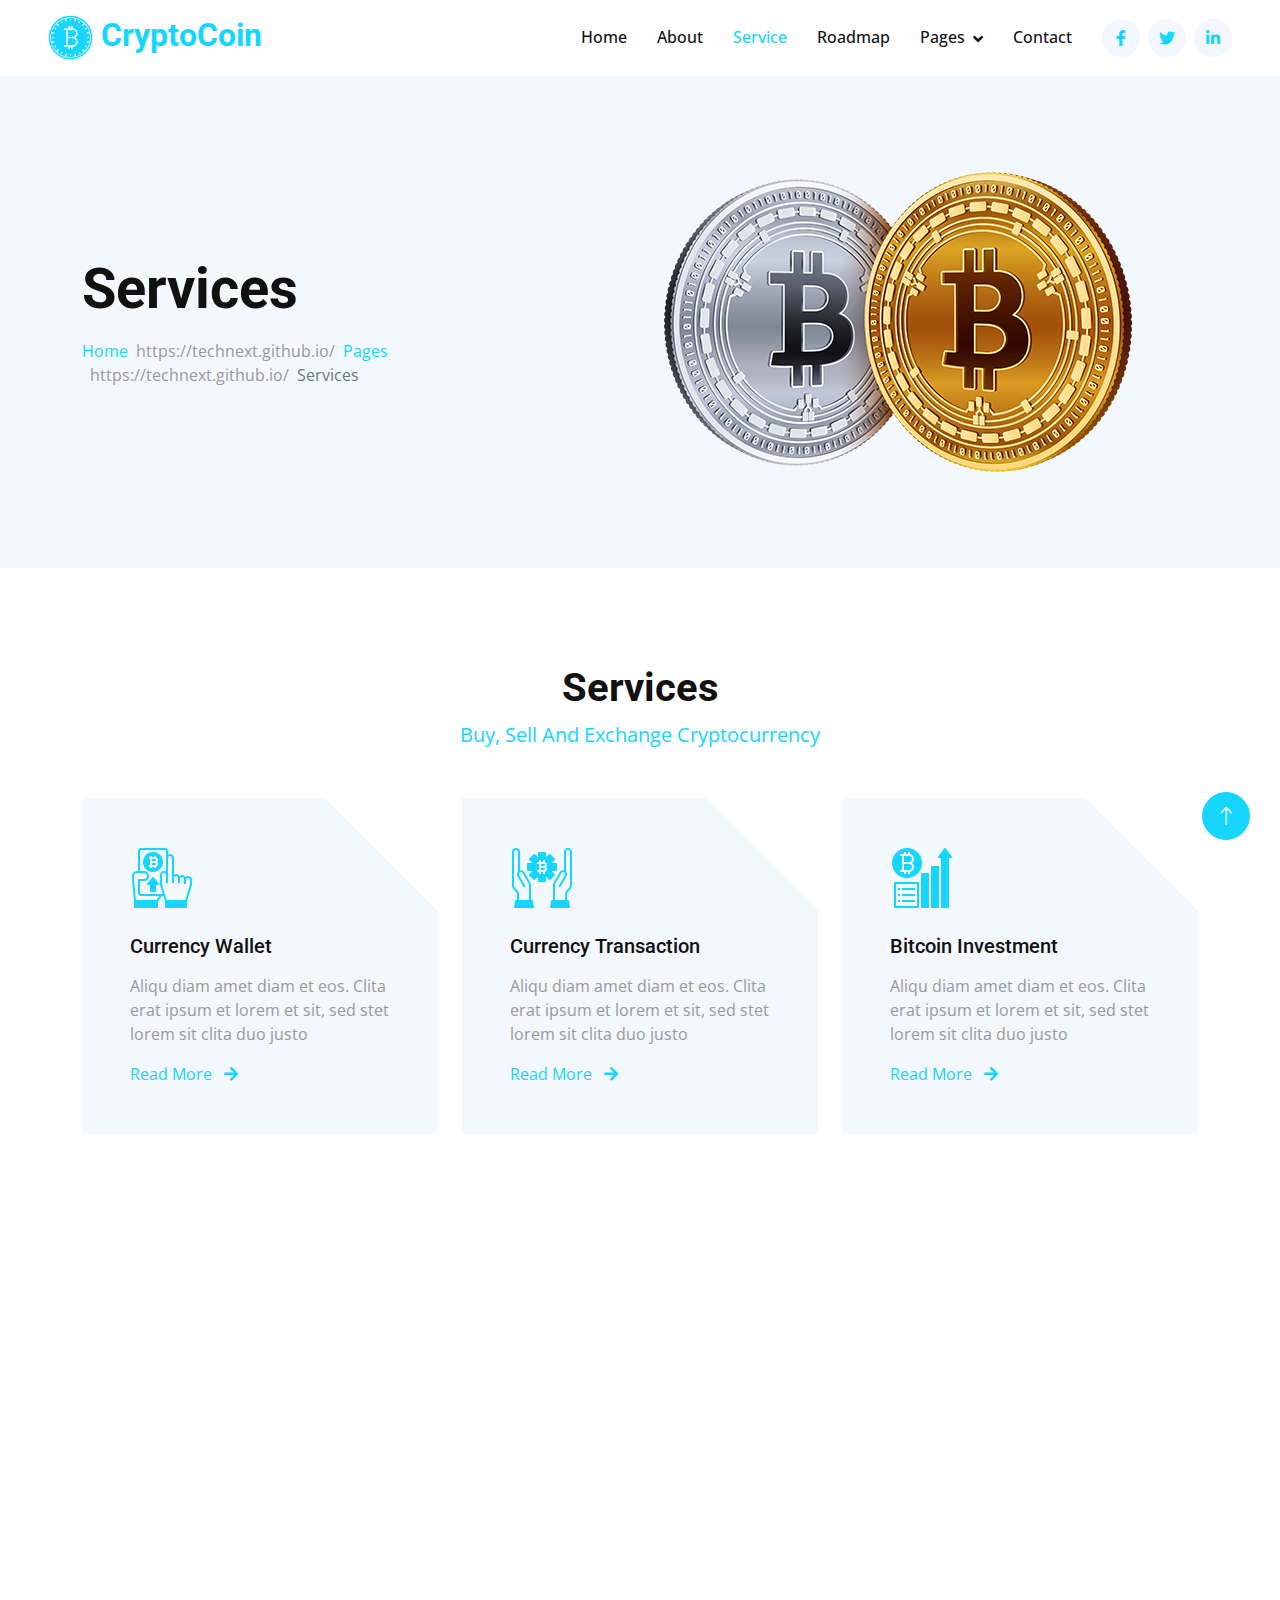
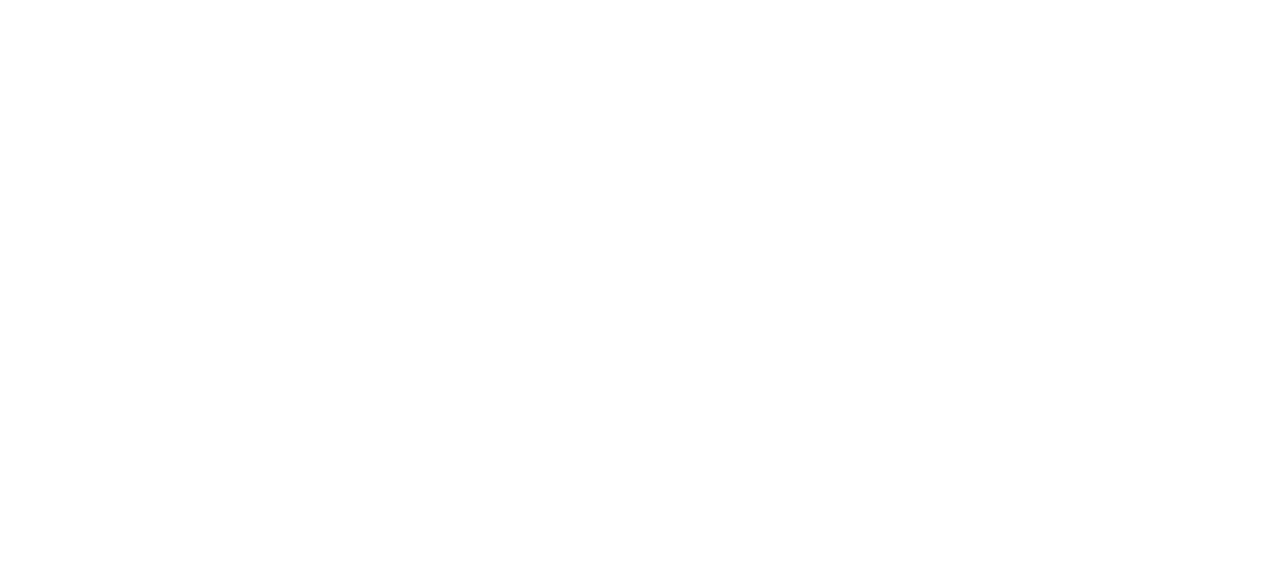
<file: public/asset/technext.github.io/CryptoCoin/service.html>
<!DOCTYPE html>
<html lang="en">


<!-- Mirrored from technext.github.io/CryptoCoin/service.html by HTTrack Website Copier/3.x [XR&CO'2014], Tue, 22 Nov 2022 02:07:13 GMT -->
<!-- Added by HTTrack --><meta http-equiv="content-type" content="text/html;charset=utf-8" /><!-- /Added by HTTrack -->
<head>
    <meta charset="utf-8">
    <title>CryptoCoin - Free Cryptocurrency Website Template</title>
    <meta content="width=device-width, initial-scale=1.0" name="viewport">
    <meta content="" name="keywords">
    <meta content="" name="description">

    <!-- Favicon -->
    <link href="img/favicon.html" rel="icon">

    <!-- Google Web Fonts -->
    <link rel="preconnect" href="https://fonts.googleapis.com/">
    <link rel="preconnect" href="https://fonts.gstatic.com/" crossorigin>
    <link href="https://fonts.googleapis.com/css2?family=Open+Sans:wght@400;500&amp;family=Roboto:wght@500;700&amp;display=swap"
        rel="stylesheet">

    <!-- Icon Font Stylesheet -->
    <link href="../../cdnjs.cloudflare.com/ajax/libs/font-awesome/5.10.0/css/all.min.css" rel="stylesheet">
    <link href="../../cdn.jsdelivr.net/npm/bootstrap-icons%401.4.1/font/bootstrap-icons.css" rel="stylesheet">

    <!-- Libraries Stylesheet -->
    <link href="lib/animate/animate.min.css" rel="stylesheet">
    <link href="lib/owlcarousel/assets/owl.carousel.min.css" rel="stylesheet">

    <!-- Customized Bootstrap Stylesheet -->
    <link href="css/bootstrap.min.css" rel="stylesheet">

    <!-- Template Stylesheet -->
    <link href="css/style.css" rel="stylesheet">
</head>

<body>
    <!-- Spinner Start -->
    <div id="spinner"
        class="show bg-white position-fixed translate-middle w-100 vh-100 top-50 start-50 d-flex align-items-center justify-content-center">
        <div class="spinner-grow text-primary" role="status"></div>
    </div>
    <!-- Spinner End -->


    <!-- Navbar Start -->
    <nav class="navbar navbar-expand-lg bg-white navbar-light sticky-top p-0 px-4 px-lg-5">
        <a href="index.html" class="navbar-brand d-flex align-items-center">
            <h2 class="m-0 text-primary"><img class="img-fluid me-2" src="img/icon-1.png" alt=""
                    style="width: 45px;">CryptoCoin</h2>
        </a>
        <button type="button" class="navbar-toggler" data-bs-toggle="collapse" data-bs-target="#navbarCollapse">
            <span class="navbar-toggler-icon"></span>
        </button>
        <div class="collapse navbar-collapse" id="navbarCollapse">
            <div class="navbar-nav ms-auto py-4 py-lg-0">
                <a href="index.html" class="nav-item nav-link">Home</a>
                <a href="about.html" class="nav-item nav-link">About</a>
                <a href="service.html" class="nav-item nav-link active">Service</a>
                <a href="roadmap.html" class="nav-item nav-link">Roadmap</a>
                <div class="nav-item dropdown">
                    <a href="#" class="nav-link dropdown-toggle" data-bs-toggle="dropdown">Pages</a>
                    <div class="dropdown-menu shadow-sm m-0">
                        <a href="feature.html" class="dropdown-item">Feature</a>
                        <a href="token.html" class="dropdown-item">Token Sale</a>
                        <a href="faq.html" class="dropdown-item">FAQs</a>
                        <a href="404.html" class="dropdown-item">404 Page</a>
                    </div>
                </div>
                <a href="contact.html" class="nav-item nav-link">Contact</a>
            </div>
            <div class="h-100 d-lg-inline-flex align-items-center d-none">
                <a class="btn btn-square rounded-circle bg-light text-primary me-2" href="#"><i
                        class="fab fa-facebook-f"></i></a>
                <a class="btn btn-square rounded-circle bg-light text-primary me-2" href="#"><i
                        class="fab fa-twitter"></i></a>
                <a class="btn btn-square rounded-circle bg-light text-primary me-0" href="#"><i
                        class="fab fa-linkedin-in"></i></a>
            </div>
        </div>
    </nav>
    <!-- Navbar End -->


    <!-- Header Start -->
    <div class="container-fluid hero-header bg-light py-5 mb-5">
        <div class="container py-5">
            <div class="row g-5 align-items-center">
                <div class="col-lg-6">
                    <h1 class="display-4 mb-3 animated slideInDown">Services</h1>
                    <nav aria-label="breadcrumb animated slideInDown">
                        <ol class="breadcrumb mb-0">
                            <li class="breadcrumb-item"><a href="#">Home</a></li>
                            <li class="breadcrumb-item"><a href="#">Pages</a></li>
                            <li class="breadcrumb-item active" aria-current="page">Services</li>
                        </ol>
                    </nav>
                </div>
                <div class="col-lg-6 animated fadeIn">
                    <img class="img-fluid animated pulse infinite" style="animation-duration: 3s;" src="img/hero-2.png"
                        alt="">
                </div>
            </div>
        </div>
    </div>
    <!-- Header End -->


    <!-- Service Start -->
    <div class="container-xxl py-5">
        <div class="container">
            <div class="text-center mx-auto wow fadeInUp" data-wow-delay="0.1s" style="max-width: 500px;">
                <h1 class="display-6">Services</h1>
                <p class="text-primary fs-5 mb-5">Buy, Sell And Exchange Cryptocurrency</p>
            </div>
            <div class="row g-4">
                <div class="col-lg-4 col-md-6 wow fadeInUp" data-wow-delay="0.1s">
                    <div class="service-item bg-light p-5">
                        <img class="img-fluid mb-4" src="img/icon-7.png" alt="">
                        <h5 class="mb-3">Currency Wallet</h5>
                        <p>Aliqu diam amet diam et eos. Clita erat ipsum et lorem et sit, sed stet lorem sit clita duo
                            justo</p>
                        <a href="#">Read More <i class="fa fa-arrow-right ms-2"></i></a>
                    </div>
                </div>
                <div class="col-lg-4 col-md-6 wow fadeInUp" data-wow-delay="0.3s">
                    <div class="service-item bg-light p-5">
                        <img class="img-fluid mb-4" src="img/icon-3.png" alt="">
                        <h5 class="mb-3">Currency Transaction</h5>
                        <p>Aliqu diam amet diam et eos. Clita erat ipsum et lorem et sit, sed stet lorem sit clita duo
                            justo</p>
                        <a href="#">Read More <i class="fa fa-arrow-right ms-2"></i></a>
                    </div>
                </div>
                <div class="col-lg-4 col-md-6 wow fadeInUp" data-wow-delay="0.5s">
                    <div class="service-item bg-light p-5">
                        <img class="img-fluid mb-4" src="img/icon-9.png" alt="">
                        <h5 class="mb-3">Bitcoin Investment</h5>
                        <p>Aliqu diam amet diam et eos. Clita erat ipsum et lorem et sit, sed stet lorem sit clita duo
                            justo</p>
                        <a href="#">Read More <i class="fa fa-arrow-right ms-2"></i></a>
                    </div>
                </div>
                <div class="col-lg-4 col-md-6 wow fadeInUp" data-wow-delay="0.1s">
                    <div class="service-item bg-light p-5">
                        <img class="img-fluid mb-4" src="img/icon-5.png" alt="">
                        <h5 class="mb-3">Currency Exchange</h5>
                        <p>Aliqu diam amet diam et eos. Clita erat ipsum et lorem et sit, sed stet lorem sit clita duo
                            justo</p>
                        <a href="#">Read More <i class="fa fa-arrow-right ms-2"></i></a>
                    </div>
                </div>
                <div class="col-lg-4 col-md-6 wow fadeInUp" data-wow-delay="0.3s">
                    <div class="service-item bg-light p-5">
                        <img class="img-fluid mb-4" src="img/icon-2.png" alt="">
                        <h5 class="mb-3">Bitcoin Escrow</h5>
                        <p>Aliqu diam amet diam et eos. Clita erat ipsum et lorem et sit, sed stet lorem sit clita duo
                            justo</p>
                        <a href="#">Read More <i class="fa fa-arrow-right ms-2"></i></a>
                    </div>
                </div>
                <div class="col-lg-4 col-md-6 wow fadeInUp" data-wow-delay="0.5s">
                    <div class="service-item bg-light p-5">
                        <img class="img-fluid mb-4" src="img/icon-8.png" alt="">
                        <h5 class="mb-3">Token Sale</h5>
                        <p>Aliqu diam amet diam et eos. Clita erat ipsum et lorem et sit, sed stet lorem sit clita duo
                            justo</p>
                        <a href="#">Read More <i class="fa fa-arrow-right ms-2"></i></a>
                    </div>
                </div>
            </div>
        </div>
    </div>
    <!-- Service End -->


    <!-- Footer Start -->
    <div class="container-fluid bg-light footer mt-5 pt-5 wow fadeIn" data-wow-delay="0.1s">
        <div class="container py-5">
            <div class="row g-5">
                <div class="col-md-6">
                    <h1 class="text-primary mb-4"><img class="img-fluid me-2" src="img/icon-1.png" alt=""
                            style="width: 45px;">CryptoCoin</h1>
                    <span>Diam dolor diam ipsum sit. Aliqu diam amet diam et eos. Clita erat ipsum et lorem et sit, sed
                        stet lorem sit clita. Diam dolor diam ipsum sit. Aliqu diam amet diam et eos. Clita erat ipsum
                        et lorem et sit.</span>
                </div>
                <div class="col-md-6">
                    <h5 class="mb-4">Newsletter</h5>
                    <p>Clita erat ipsum et lorem et sit, sed stet lorem sit clita.</p>
                    <div class="position-relative">
                        <input class="form-control bg-transparent w-100 py-3 ps-4 pe-5" type="text"
                            placeholder="Your email">
                        <button type="button"
                            class="btn btn-primary py-2 px-3 position-absolute top-0 end-0 mt-2 me-2">SignUp</button>
                    </div>
                </div>
                <div class="col-lg-3 col-md-6">
                    <h5 class="mb-4">Get In Touch</h5>
                    <p><i class="fa fa-map-marker-alt me-3"></i>123 Street, New York, USA</p>
                    <p><i class="fa fa-phone-alt me-3"></i>+012 345 67890</p>
                    <p><i class="fa fa-envelope me-3"></i>info@example.com</p>
                </div>
                <div class="col-lg-3 col-md-6">
                    <h5 class="mb-4">Our Services</h5>
                    <a class="btn btn-link" href="#">Currency Wallet</a>
                    <a class="btn btn-link" href="#">Currency Transaction</a>
                    <a class="btn btn-link" href="#">Bitcoin Investment</a>
                    <a class="btn btn-link" href="#">Token Sale</a>
                </div>
                <div class="col-lg-3 col-md-6">
                    <h5 class="mb-4">Quick Links</h5>
                    <a class="btn btn-link" href="#">About Us</a>
                    <a class="btn btn-link" href="#">Contact Us</a>
                    <a class="btn btn-link" href="#">Our Services</a>
                    <a class="btn btn-link" href="#">Terms & Condition</a>
                </div>
                <div class="col-lg-3 col-md-6">
                    <h5 class="mb-4">Follow Us</h5>
                    <div class="d-flex">
                        <a class="btn btn-square rounded-circle me-1" href="#"><i class="fab fa-twitter"></i></a>
                        <a class="btn btn-square rounded-circle me-1" href="#"><i class="fab fa-facebook-f"></i></a>
                        <a class="btn btn-square rounded-circle me-1" href="#"><i class="fab fa-youtube"></i></a>
                        <a class="btn btn-square rounded-circle me-1" href="#"><i class="fab fa-linkedin-in"></i></a>
                    </div>
                </div>
            </div>
        </div>
        <div class="container-fluid copyright">
            <div class="container">
                <div class="row">
                    <div class="col-md-6 text-center text-md-start mb-3 mb-md-0">
                        &copy; <a href="#">Your Site Name</a>, All Right Reserved.
                    </div>
                    <div class="col-md-6 text-center text-md-end">
                        <!--/*** This template is free as long as you keep the footer author’s credit link/attribution link/backlink. If you'd like to use the template without the footer author’s credit link/attribution link/backlink, you can purchase the Credit Removal License from "https://htmlcodex.com/credit-removal". Thank you for your support. ***/-->
                        Designed By <a href="https://htmlcodex.com/">HTML Codex</a> Distributed By <a
                            href="https://themewagon.com/">ThemeWagon</a>
                    </div>
                </div>
            </div>
        </div>
    </div>
    <!-- Footer End -->


    <!-- Back to Top -->
    <a href="#" class="btn btn-lg btn-primary btn-lg-square rounded-circle back-to-top"><i
            class="bi bi-arrow-up"></i></a>


    <!-- JavaScript Libraries -->
    <script src="../../code.jquery.com/jquery-3.4.1.min.js"></script>
    <script src="../../cdn.jsdelivr.net/npm/bootstrap%405.0.0/dist/js/bootstrap.bundle.min.js"></script>
    <script src="lib/wow/wow.min.js"></script>
    <script src="lib/easing/easing.min.js"></script>
    <script src="lib/waypoints/waypoints.min.js"></script>
    <script src="lib/owlcarousel/owl.carousel.min.js"></script>
    <script src="lib/counterup/counterup.min.js"></script>

    <!-- Template Javascript -->
    <script src="js/main.js"></script>
</body>


<!-- Mirrored from technext.github.io/CryptoCoin/service.html by HTTrack Website Copier/3.x [XR&CO'2014], Tue, 22 Nov 2022 02:07:13 GMT -->
</html>
</file>
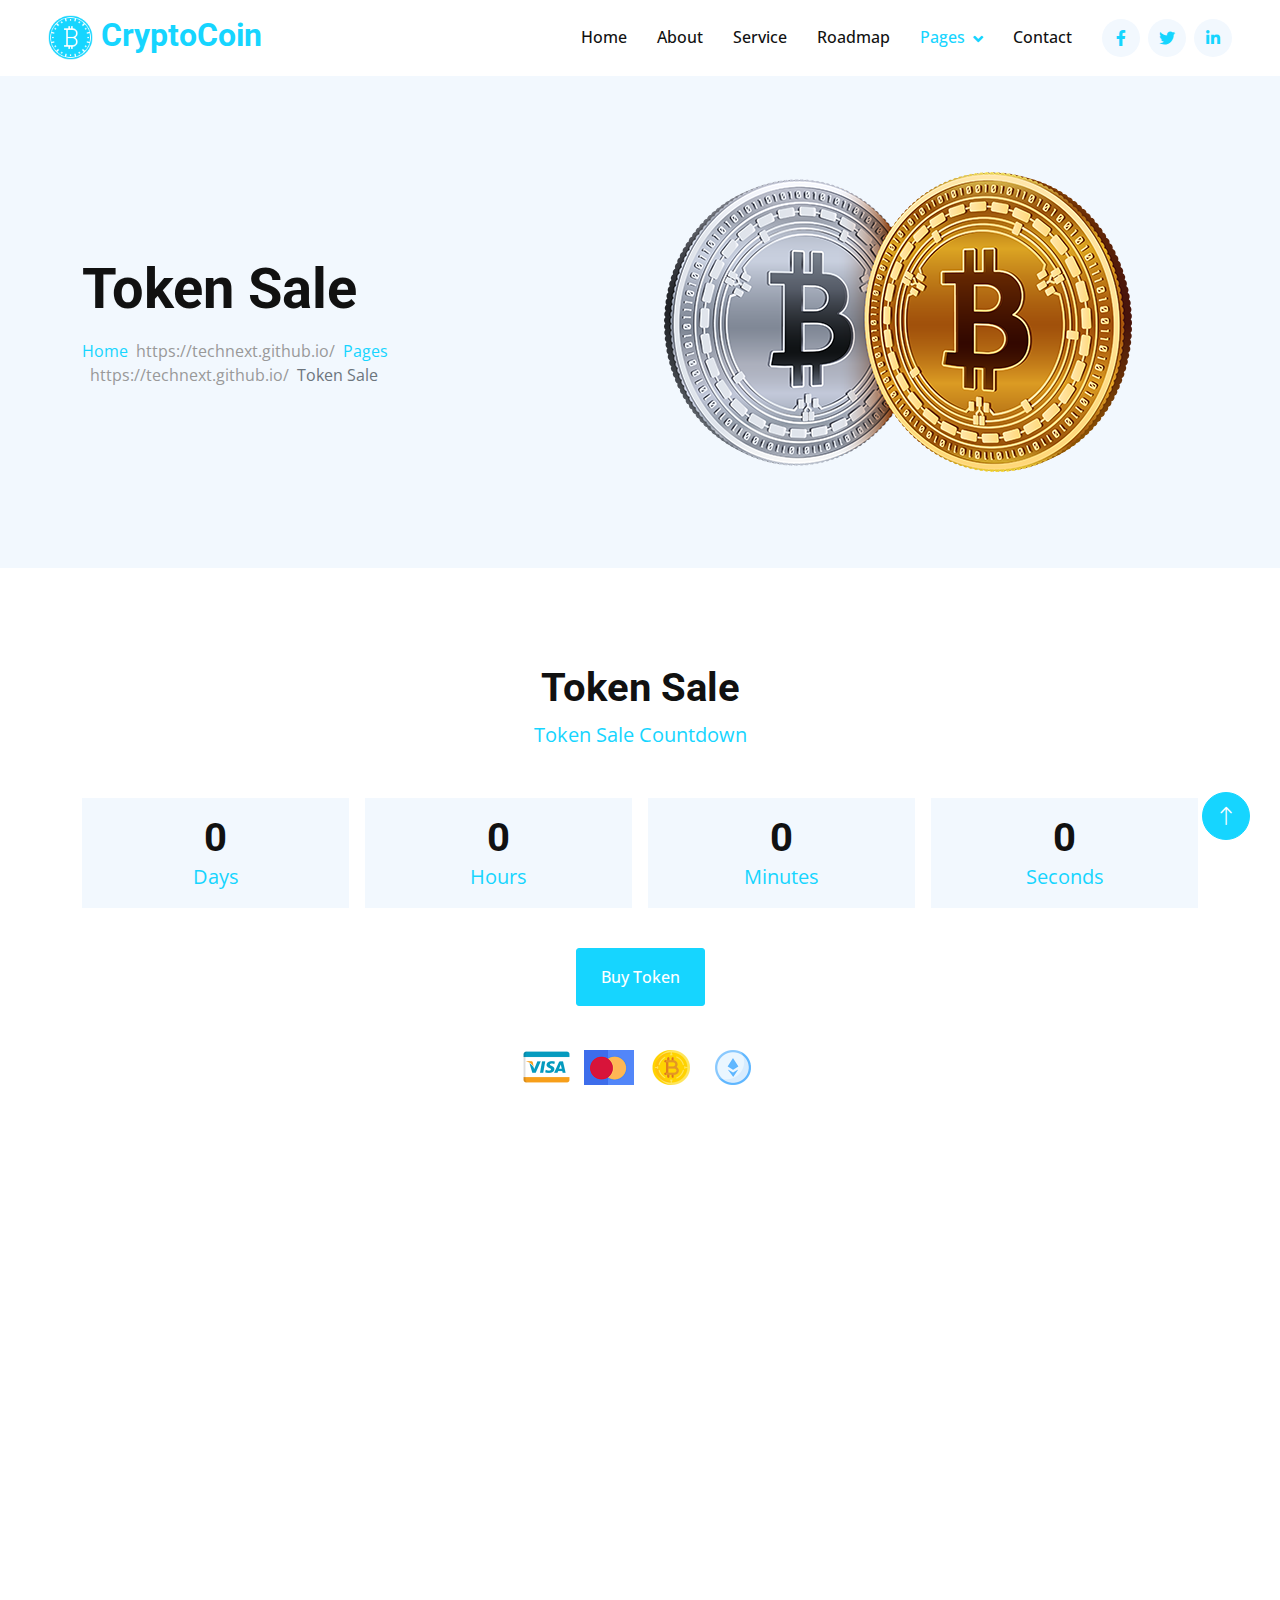
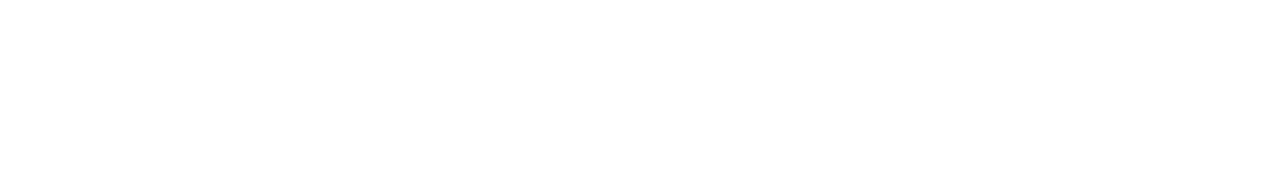
<file: public/asset/technext.github.io/CryptoCoin/token.html>
<!DOCTYPE html>
<html lang="en">


<!-- Mirrored from technext.github.io/CryptoCoin/token.html by HTTrack Website Copier/3.x [XR&CO'2014], Tue, 22 Nov 2022 02:07:13 GMT -->
<!-- Added by HTTrack --><meta http-equiv="content-type" content="text/html;charset=utf-8" /><!-- /Added by HTTrack -->
<head>
    <meta charset="utf-8">
    <title>CryptoCoin - Free Cryptocurrency Website Template</title>
    <meta content="width=device-width, initial-scale=1.0" name="viewport">
    <meta content="" name="keywords">
    <meta content="" name="description">

    <!-- Favicon -->
    <link href="img/favicon.html" rel="icon">

    <!-- Google Web Fonts -->
    <link rel="preconnect" href="https://fonts.googleapis.com/">
    <link rel="preconnect" href="https://fonts.gstatic.com/" crossorigin>
    <link href="https://fonts.googleapis.com/css2?family=Open+Sans:wght@400;500&amp;family=Roboto:wght@500;700&amp;display=swap"
        rel="stylesheet">

    <!-- Icon Font Stylesheet -->
    <link href="../../cdnjs.cloudflare.com/ajax/libs/font-awesome/5.10.0/css/all.min.css" rel="stylesheet">
    <link href="../../cdn.jsdelivr.net/npm/bootstrap-icons%401.4.1/font/bootstrap-icons.css" rel="stylesheet">

    <!-- Libraries Stylesheet -->
    <link href="lib/animate/animate.min.css" rel="stylesheet">
    <link href="lib/owlcarousel/assets/owl.carousel.min.css" rel="stylesheet">

    <!-- Customized Bootstrap Stylesheet -->
    <link href="css/bootstrap.min.css" rel="stylesheet">

    <!-- Template Stylesheet -->
    <link href="css/style.css" rel="stylesheet">
</head>

<body>
    <!-- Spinner Start -->
    <div id="spinner"
        class="show bg-white position-fixed translate-middle w-100 vh-100 top-50 start-50 d-flex align-items-center justify-content-center">
        <div class="spinner-grow text-primary" role="status"></div>
    </div>
    <!-- Spinner End -->


    <!-- Navbar Start -->
    <nav class="navbar navbar-expand-lg bg-white navbar-light sticky-top p-0 px-4 px-lg-5">
        <a href="index.html" class="navbar-brand d-flex align-items-center">
            <h2 class="m-0 text-primary"><img class="img-fluid me-2" src="img/icon-1.png" alt=""
                    style="width: 45px;">CryptoCoin</h2>
        </a>
        <button type="button" class="navbar-toggler" data-bs-toggle="collapse" data-bs-target="#navbarCollapse">
            <span class="navbar-toggler-icon"></span>
        </button>
        <div class="collapse navbar-collapse" id="navbarCollapse">
            <div class="navbar-nav ms-auto py-4 py-lg-0">
                <a href="index.html" class="nav-item nav-link">Home</a>
                <a href="about.html" class="nav-item nav-link">About</a>
                <a href="service.html" class="nav-item nav-link">Service</a>
                <a href="roadmap.html" class="nav-item nav-link">Roadmap</a>
                <div class="nav-item dropdown">
                    <a href="#" class="nav-link dropdown-toggle active" data-bs-toggle="dropdown">Pages</a>
                    <div class="dropdown-menu shadow-sm m-0">
                        <a href="feature.html" class="dropdown-item">Feature</a>
                        <a href="token.html" class="dropdown-item active">Token Sale</a>
                        <a href="faq.html" class="dropdown-item">FAQs</a>
                        <a href="404.html" class="dropdown-item">404 Page</a>
                    </div>
                </div>
                <a href="contact.html" class="nav-item nav-link">Contact</a>
            </div>
            <div class="h-100 d-lg-inline-flex align-items-center d-none">
                <a class="btn btn-square rounded-circle bg-light text-primary me-2" href="#"><i
                        class="fab fa-facebook-f"></i></a>
                <a class="btn btn-square rounded-circle bg-light text-primary me-2" href="#"><i
                        class="fab fa-twitter"></i></a>
                <a class="btn btn-square rounded-circle bg-light text-primary me-0" href="#"><i
                        class="fab fa-linkedin-in"></i></a>
            </div>
        </div>
    </nav>
    <!-- Navbar End -->


    <!-- Header Start -->
    <div class="container-fluid hero-header bg-light py-5 mb-5">
        <div class="container py-5">
            <div class="row g-5 align-items-center">
                <div class="col-lg-6">
                    <h1 class="display-4 mb-3 animated slideInDown">Token Sale</h1>
                    <nav aria-label="breadcrumb animated slideInDown">
                        <ol class="breadcrumb mb-0">
                            <li class="breadcrumb-item"><a href="#">Home</a></li>
                            <li class="breadcrumb-item"><a href="#">Pages</a></li>
                            <li class="breadcrumb-item active" aria-current="page">Token Sale</li>
                        </ol>
                    </nav>
                </div>
                <div class="col-lg-6 animated fadeIn">
                    <img class="img-fluid animated pulse infinite" style="animation-duration: 3s;" src="img/hero-2.png"
                        alt="">
                </div>
            </div>
        </div>
    </div>
    <!-- Header End -->


    <!-- Token Sale Start -->
    <div class="container-xxl py-5">
        <div class="container">
            <div class="text-center mx-auto wow fadeInUp" data-wow-delay="0.1s" style="max-width: 500px;">
                <h1 class="display-6">Token Sale</h1>
                <p class="text-primary fs-5 mb-5">Token Sale Countdown</p>
            </div>
            <div class="row g-3">
                <div class="col-6 col-md-3 wow fadeIn" data-wow-delay="0.1s">
                    <div class="bg-light text-center p-3">
                        <h1 class="mb-0">0</h1>
                        <span class="text-primary fs-5">Days</span>
                    </div>
                </div>
                <div class="col-6 col-md-3 wow fadeIn" data-wow-delay="0.3s">
                    <div class="bg-light text-center p-3">
                        <h1 class="mb-0">0</h1>
                        <span class="text-primary fs-5">Hours</span>
                    </div>
                </div>
                <div class="col-6 col-md-3 wow fadeIn" data-wow-delay="0.5s">
                    <div class="bg-light text-center p-3">
                        <h1 class="mb-0">0</h1>
                        <span class="text-primary fs-5">Minutes</span>
                    </div>
                </div>
                <div class="col-6 col-md-3 wow fadeIn" data-wow-delay="0.7s">
                    <div class="bg-light text-center p-3">
                        <h1 class="mb-0">0</h1>
                        <span class="text-primary fs-5">Seconds</span>
                    </div>
                </div>
                <div class="col-12 text-center py-4">
                    <a class="btn btn-primary py-3 px-4" href="#">Buy Token</a>
                </div>
                <div class="col-12 text-center">
                    <img class="img-fluid m-1" src="img/payment-1.png" alt="" style="width: 50px;">
                    <img class="img-fluid m-1" src="img/payment-2.png" alt="" style="width: 50px;">
                    <img class="img-fluid m-1" src="img/payment-3.png" alt="" style="width: 50px;">
                    <img class="img-fluid m-1" src="img/payment-4.png" alt="" style="width: 50px;">
                </div>
            </div>
        </div>
    </div>
    <!-- Token Sale Start -->


    <!-- Footer Start -->
    <div class="container-fluid bg-light footer mt-5 pt-5 wow fadeIn" data-wow-delay="0.1s">
        <div class="container py-5">
            <div class="row g-5">
                <div class="col-md-6">
                    <h1 class="text-primary mb-4"><img class="img-fluid me-2" src="img/icon-1.png" alt=""
                            style="width: 45px;">CryptoCoin</h1>
                    <span>Diam dolor diam ipsum sit. Aliqu diam amet diam et eos. Clita erat ipsum et lorem et sit, sed
                        stet lorem sit clita. Diam dolor diam ipsum sit. Aliqu diam amet diam et eos. Clita erat ipsum
                        et lorem et sit.</span>
                </div>
                <div class="col-md-6">
                    <h5 class="mb-4">Newsletter</h5>
                    <p>Clita erat ipsum et lorem et sit, sed stet lorem sit clita.</p>
                    <div class="position-relative">
                        <input class="form-control bg-transparent w-100 py-3 ps-4 pe-5" type="text"
                            placeholder="Your email">
                        <button type="button"
                            class="btn btn-primary py-2 px-3 position-absolute top-0 end-0 mt-2 me-2">SignUp</button>
                    </div>
                </div>
                <div class="col-lg-3 col-md-6">
                    <h5 class="mb-4">Get In Touch</h5>
                    <p><i class="fa fa-map-marker-alt me-3"></i>123 Street, New York, USA</p>
                    <p><i class="fa fa-phone-alt me-3"></i>+012 345 67890</p>
                    <p><i class="fa fa-envelope me-3"></i>info@example.com</p>
                </div>
                <div class="col-lg-3 col-md-6">
                    <h5 class="mb-4">Our Services</h5>
                    <a class="btn btn-link" href="#">Currency Wallet</a>
                    <a class="btn btn-link" href="#">Currency Transaction</a>
                    <a class="btn btn-link" href="#">Bitcoin Investment</a>
                    <a class="btn btn-link" href="#">Token Sale</a>
                </div>
                <div class="col-lg-3 col-md-6">
                    <h5 class="mb-4">Quick Links</h5>
                    <a class="btn btn-link" href="#">About Us</a>
                    <a class="btn btn-link" href="#">Contact Us</a>
                    <a class="btn btn-link" href="#">Our Services</a>
                    <a class="btn btn-link" href="#">Terms & Condition</a>
                </div>
                <div class="col-lg-3 col-md-6">
                    <h5 class="mb-4">Follow Us</h5>
                    <div class="d-flex">
                        <a class="btn btn-square rounded-circle me-1" href="#"><i class="fab fa-twitter"></i></a>
                        <a class="btn btn-square rounded-circle me-1" href="#"><i class="fab fa-facebook-f"></i></a>
                        <a class="btn btn-square rounded-circle me-1" href="#"><i class="fab fa-youtube"></i></a>
                        <a class="btn btn-square rounded-circle me-1" href="#"><i class="fab fa-linkedin-in"></i></a>
                    </div>
                </div>
            </div>
        </div>
        <div class="container-fluid copyright">
            <div class="container">
                <div class="row">
                    <div class="col-md-6 text-center text-md-start mb-3 mb-md-0">
                        &copy; <a href="#">Your Site Name</a>, All Right Reserved.
                    </div>
                    <div class="col-md-6 text-center text-md-end">
                        <!--/*** This template is free as long as you keep the footer author’s credit link/attribution link/backlink. If you'd like to use the template without the footer author’s credit link/attribution link/backlink, you can purchase the Credit Removal License from "https://htmlcodex.com/credit-removal". Thank you for your support. ***/-->
                        Designed By <a href="https://htmlcodex.com/">HTML Codex</a> Distributed By <a
                            href="https://themewagon.com/">ThemeWagon</a>
                    </div>
                </div>
            </div>
        </div>
    </div>
    <!-- Footer End -->


    <!-- Back to Top -->
    <a href="#" class="btn btn-lg btn-primary btn-lg-square rounded-circle back-to-top"><i
            class="bi bi-arrow-up"></i></a>


    <!-- JavaScript Libraries -->
    <script src="../../code.jquery.com/jquery-3.4.1.min.js"></script>
    <script src="../../cdn.jsdelivr.net/npm/bootstrap%405.0.0/dist/js/bootstrap.bundle.min.js"></script>
    <script src="lib/wow/wow.min.js"></script>
    <script src="lib/easing/easing.min.js"></script>
    <script src="lib/waypoints/waypoints.min.js"></script>
    <script src="lib/owlcarousel/owl.carousel.min.js"></script>
    <script src="lib/counterup/counterup.min.js"></script>

    <!-- Template Javascript -->
    <script src="js/main.js"></script>
</body>


<!-- Mirrored from technext.github.io/CryptoCoin/token.html by HTTrack Website Copier/3.x [XR&CO'2014], Tue, 22 Nov 2022 02:07:13 GMT -->
</html>
</file>
<file: public/asset/technext.github.io/CryptoCoin/css/style.css>
/********** Template CSS **********/
:root {
    --primary: #16D5FF;
    --secondary: #999999;
    --light: #F2F8FE;
    --dark: #111111;
}

.back-to-top {
    position: fixed;
    display: none;
    right: 30px;
    bottom: 60px;
    z-index: 99;
}

h4,
h5,
h6,
.h4,
.h5,
.h6 {
    font-weight: 500 !important;
}


/*** Spinner ***/
#spinner {
    opacity: 0;
    visibility: hidden;
    transition: opacity .5s ease-out, visibility 0s linear .5s;
    z-index: 99999;
}

#spinner.show {
    transition: opacity .5s ease-out, visibility 0s linear 0s;
    visibility: visible;
    opacity: 1;
}


/*** Button ***/
.btn {
    font-weight: 500;
    transition: .5s;
}

.btn.btn-primary {
    color: #FFFFFF;
}

.btn-square {
    width: 38px;
    height: 38px;
}

.btn-sm-square {
    width: 32px;
    height: 32px;
}

.btn-lg-square {
    width: 48px;
    height: 48px;
}

.btn-square,
.btn-sm-square,
.btn-lg-square {
    padding: 0;
    display: flex;
    align-items: center;
    justify-content: center;
    font-weight: normal;
}


/*** Navbar ***/
.navbar.sticky-top {
    top: -100px;
    transition: .5s;
}

.navbar .navbar-brand {
    height: 75px;
}

.navbar .navbar-nav .nav-link {
    margin-right: 30px;
    padding: 25px 0;
    color: var(--dark);
    font-weight: 500;
    outline: none;
}

.navbar .navbar-nav .nav-link:hover,
.navbar .navbar-nav .nav-link.active {
    color: var(--primary);
}

.navbar .dropdown-toggle::after {
    border: none;
    content: "\f107";
    font-family: "Font Awesome 5 Free";
    font-weight: 900;
    vertical-align: middle;
    margin-left: 8px;
}

@media (max-width: 991.98px) {
    .navbar .navbar-nav .nav-link  {
        margin-right: 0;
        padding: 10px 0;
    }

    .navbar .navbar-nav {
        border-top: 1px solid #EEEEEE;
    }
}

@media (min-width: 992px) {
    .navbar .nav-item .dropdown-menu {
        display: block;
        border: none;
        margin-top: 0;
        top: 150%;
        opacity: 0;
        visibility: hidden;
        transition: .5s;
    }

    .navbar .nav-item:hover .dropdown-menu {
        top: 100%;
        visibility: visible;
        transition: .5s;
        opacity: 1;
    }
}

.navbar .btn:hover {
    color: #FFFFFF !important;
    background: var(--primary) !important;
}


/*** Header ***/
.hero-header .breadcrumb-item+.breadcrumb-item::before {
    color: var(--secondary);
}


/*** Service ***/
.service-item {
    position: relative;
    overflow: hidden;
}

.service-item::after {
    position: absolute;
    content: "";
    width: 0;
    height: 0;
    top: -80px;
    right: -80px;
    border: 80px solid;
    transform: rotate(45deg);
    opacity: 1;
    transition: .5s;
}

.service-item.bg-white::after {
    border-color: transparent transparent var(--light) transparent;
}

.service-item.bg-light::after {
    border-color: transparent transparent #FFFFFF transparent;
}

.service-item:hover::after {
    opacity: 0;
}


/*** Roadmap ***/
.roadmap-carousel {
    position: relative;
}

.roadmap-carousel::before {
    position: absolute;
    content: "";
    height: 0;
    width: 100%;
    top: 20px;
    left: 0;
    border-top: 2px dashed var(--secondary);
}

.roadmap-carousel .roadmap-item .roadmap-point {
    position: absolute;
    width: 30px;
    height: 30px;
    top: 6px;
    left: 50%;
    margin-left: -15px;
    background: #FFFFFF;
    border: 2px solid var(--primary);
    transform: rotate(45deg);
    display: flex;
    align-items: center;
    justify-content: center;
}

.roadmap-carousel .roadmap-item .roadmap-point span {
    display: block;
    width: 18px;
    height: 18px;
    background: var(--primary);
}

.roadmap-carousel .roadmap-item {
    position: relative;
    padding-top: 150px;
    text-align: center;
}

.roadmap-carousel .roadmap-item::before {
    position: absolute;
    content: "";
    width: 0;
    height: 115px;
    top: 0;
    left: 50%;
    transform: translateX(-50%);
    border-right: 2px dashed var(--secondary);
}

.roadmap-carousel .roadmap-item::after {
    position: absolute;
    content: "";
    width: 14px;
    height: 14px;
    top: 111px;
    left: 50%;
    margin-left: -7px;
    transform: rotate(45deg);
    background: var(--primary);
}

.roadmap-carousel .owl-nav {
    margin-top: 40px;
    display: flex;
    justify-content: center;
}

.roadmap-carousel .owl-nav .owl-prev,
.roadmap-carousel .owl-nav .owl-next {
    margin: 0 12px;
    width: 50px;
    height: 50px;
    display: flex;
    align-items: center;
    justify-content: center;
    border-radius: 50px;
    font-size: 22px;
    color: var(--light);
    background: var(--primary);
    transition: .5s;
}

.roadmap-carousel .owl-nav .owl-prev:hover,
.roadmap-carousel .owl-nav .owl-next:hover {
    color: var(--primary);
    background: var(--dark);
}


/*** FAQs ***/
.accordion .accordion-item {
    border: none;
    margin-bottom: 15px;
}

.accordion .accordion-button {
    background: var(--light);
    border-radius: 2px;
}

.accordion .accordion-button:not(.collapsed) {
    color: #FFFFFF;
    background: var(--primary);
    box-shadow: none;
}

.accordion .accordion-button:not(.collapsed)::after {
    background-image: url("data:image/svg+xml,%3csvg xmlns='http://www.w3.org/2000/svg' viewBox='0 0 16 16' fill='%23fff'%3e%3cpath fill-rule='evenodd' d='M1.646 4.646a.5.5 0 0 1 .708 0L8 10.293l5.646-5.647a.5.5 0 0 1 .708.708l-6 6a.5.5 0 0 1-.708 0l-6-6a.5.5 0 0 1 0-.708z'/%3e%3c/svg%3e");
}

.accordion .accordion-body {
    padding: 15px 0 0 0;
}


/*** Footer ***/
.footer .btn.btn-link {
    display: block;
    margin-bottom: 5px;
    padding: 0;
    text-align: left;
    color: var(--secondary);
    font-weight: normal;
    text-transform: capitalize;
    transition: .3s;
}

.footer .btn.btn-link::before {
    position: relative;
    content: "\f105";
    font-family: "Font Awesome 5 Free";
    font-weight: 900;
    color: var(--secondary);
    margin-right: 10px;
}

.footer .btn.btn-link:hover {
    color: var(--primary);
    letter-spacing: 1px;
    box-shadow: none;
}

.footer .btn.btn-square {
    color: var(--primary);
    border: 1px solid var(--primary);
}

.footer .btn.btn-square:hover {
    color: #FFFFFF;
    background: var(--primary);
}

.footer .copyright {
    padding: 25px 0;
    border-top: 1px solid rgba(17, 17, 17, .1);
}

.footer .copyright a {
    color: var(--primary);
}

.footer .copyright a:hover {
    color: var(--dark);
}
</file>
